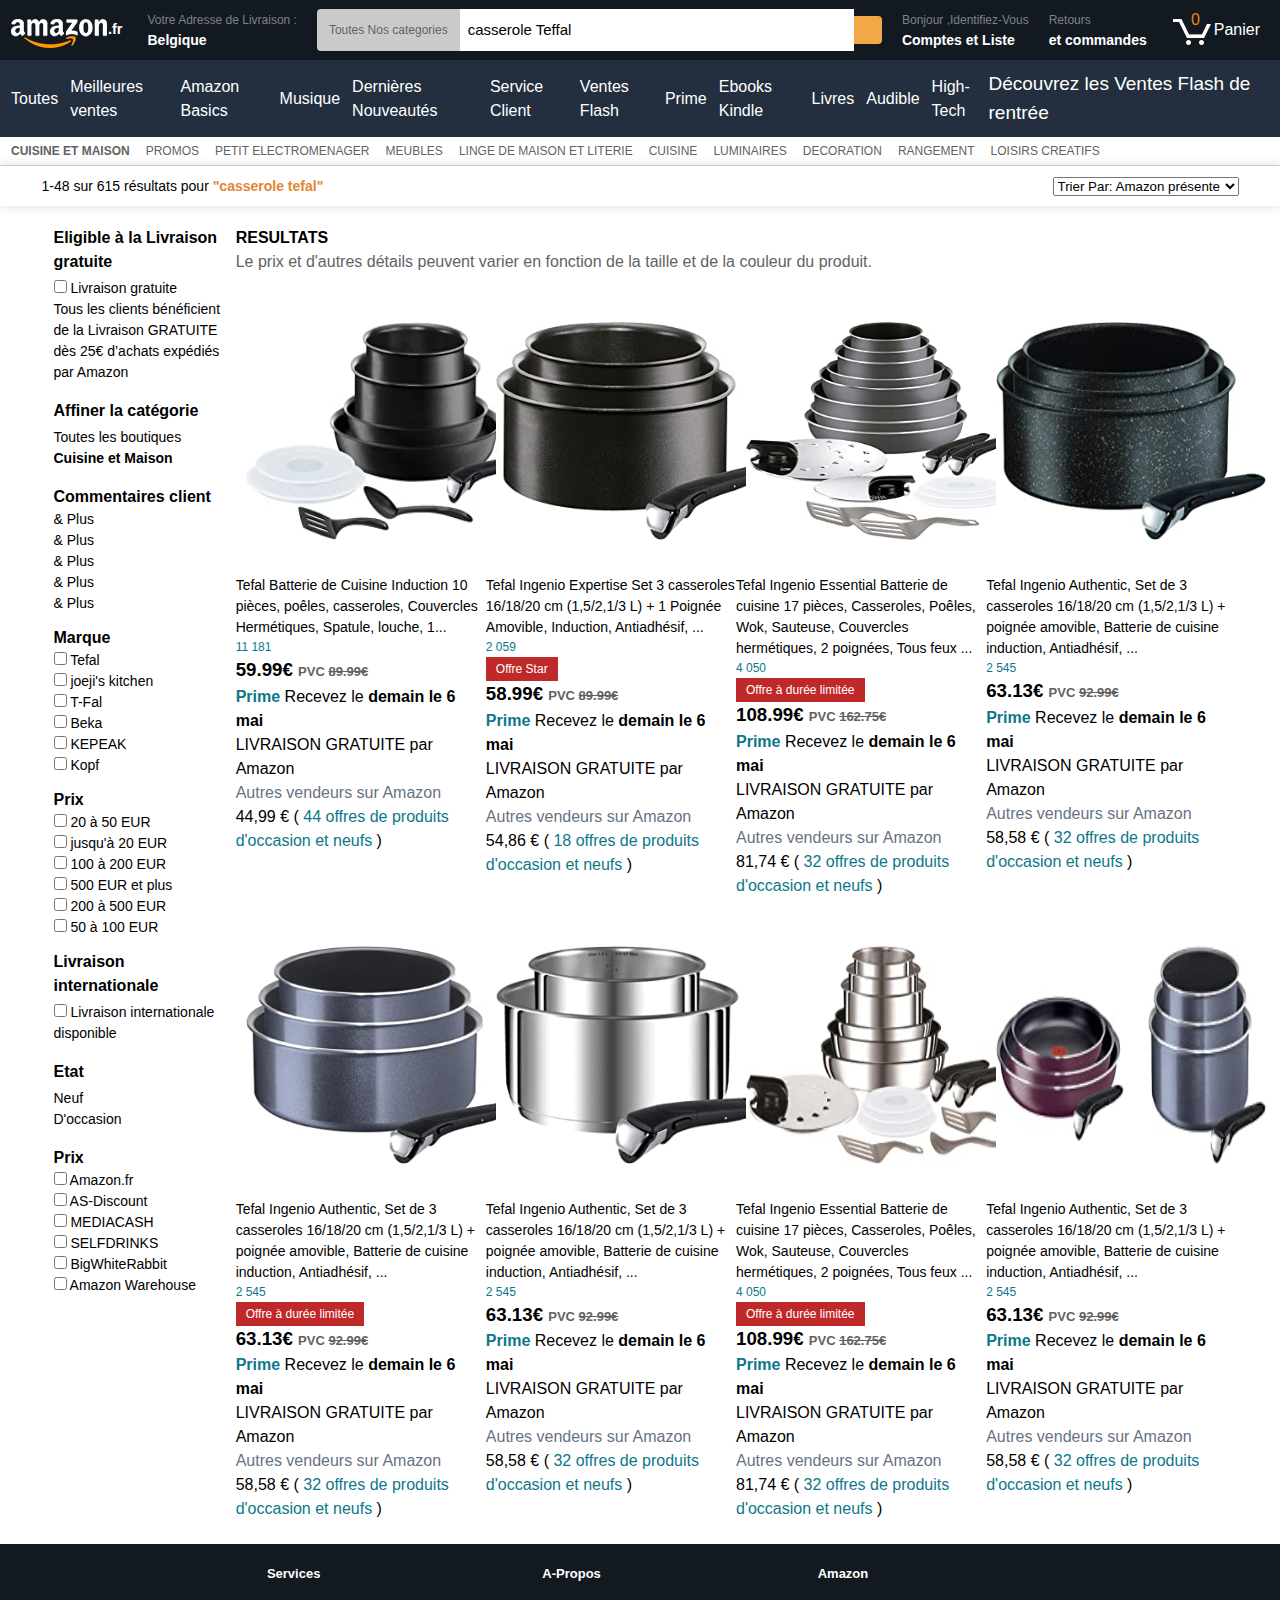
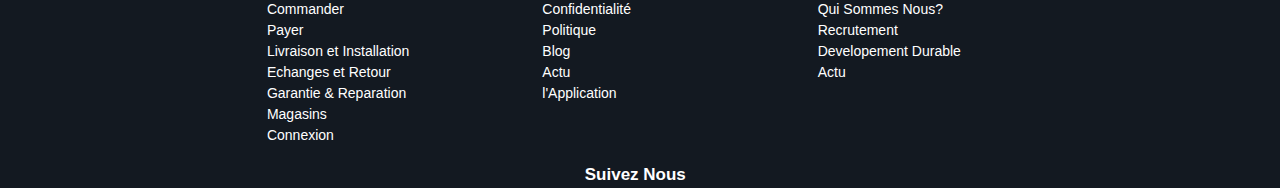
<file: Amazon/index.html>
<!DOCTYPE html>
<html lang="en">

<head>
    <meta http-equiv="Content-Type" content="text/html; charset=utf-8" />
    <meta http-equiv="x-ua-compatible" content="IE=Edge" />
    <meta name="viewport" content="width=device-width, initial-scale=1.0">
    <link rel="stylesheet" href="main.css">
    <link rel="stylesheet" href="https://cdnjs.cloudflare.com/ajax/libs/font-awesome/6.1.2/css/all.min.css" integrity="sha512-1sCRPdkRXhBV2PBLUdRb4tMg1w2YPf37qatUFeS7zlBy7jJI8Lf4VHwWfZZfpXtYSLy85pkm9GaYVYMfw5BC1A==" crossorigin="anonymous" referrerpolicy="no-referrer"
    />
    <link href="http://fonts.cdnfonts.com/css/amazon-ember" rel="stylesheet">
    <link rel="shortcut icon" href="images/favicon.png" type="image/x-icon" sizes="32x32">
    <title>Amazon</title>
</head>

<body>
    <header id="navbar_main">
        <div class="header_top">
            <div class="left">
                <div class="logo">
                    <a href="index.html">
                        <span class="logo-inside"></span>
                        <span class="indice">.fr</span>
                    </a>
                </div>
                <div class="adresse">
                    <i class="fa-solid fa-location-dot bold"></i>
                    <div class="content">
                        <p>Votre Adresse de Livraison :</p>
                        <h6>Belgique</h6>
                    </div>
                </div>
            </div>
            <div class="fill">
                <span class="categorie">Toutes Nos categories <i class="fa-solid fa-caret-down"></i></span>
                <input type="text" id="search" name="search" value="casserole Teffal" required minlength="4" maxlength="8" size="10">
                <span class="fas fa-magnifying-glass findle"></span>
            </div>
            <div class="right">
                <div class="content">
                    <p>Bonjour ,Identifiez-Vous</p>
                    <h6>Comptes et Liste <i class="fa-solid fa-caret-down"></i></h6>
                </div>
                <div class="content">
                    <p>Retours</p>
                    <h6>et commandes</h6>
                </div>
                <div class="panier">
                    <div class="content_pa">
                        <span class="caret"></span>
                        <span class="zero">0</span>
                    </div>
                    <div class="panier_text">
                        <span>Panier</span>
                    </div>
                </div>
            </div>
        </div>
        <div class="navbar_main">
            <div class="left_side">
                <span><i class="fa-solid fa-bars"></i> Toutes</span>
                <span>Meilleures ventes</span>
                <span>Amazon Basics</span>
                <span>Musique</span>
                <span>Dernières Nouveautés</span>
                <span>Service Client</span>
                <span>Ventes Flash</span>
                <span>Prime <i class="fa-solid fa-caret-down"></i></span>
                <span>Ebooks Kindle</span>
                <span>Livres</span>
                <span>Audible</span>
                <span>High-Tech</span>
            </div>
            <div class="right_side">
                <p>
                    Découvrez les Ventes Flash de rentrée
                </p>
            </div>
        </div>
        <div class="sb__nav">
            <span class="bold">CUISINE ET MAISON</span>
            <span>PROMOS</span>
            <span>PETIT ELECTROMENAGER</span>
            <span>MEUBLES </span>
            <span>LINGE DE MAISON ET LITERIE</span>
            <span>CUISINE</span>
            <span>LUMINAIRES</span>
            <span>DECORATION</span>
            <span>RANGEMENT</span>
            <span>LOISIRS CREATIFS</span>
        </div>
    </header>
    <main>
        <div class="search__cont">
            <p>1-48 sur 615 résultats pour <span class="starsColor bold">"casserole tefal"</span></p>
            <p>
                <select name="choix" id="choix">
                    <option value="volvo">Trier Par: Amazon présente</option>
                </select>
            </p>
        </div>
        <div class="content__page">
            <div class="container">
                <div class="filter__zone">
                    <div class="part-two">
                        <div class="cat-filter">
                            <p>Eligible à la Livraison gratuite</p>
                        </div>
                        <p class="second"><input type="checkbox" id="comparer" name="comparer"> Livraison gratuite <br>
                            <span>Tous les clients bénéficient de la Livraison GRATUITE dès 25€ d’achats expédiés par Amazon</span>
                        </p>
                    </div>
                    <div class="part-two">
                        <div class="cat-filter">
                            <p>Affiner la catégorie</p>
                        </div>
                        <p class="second">
                            <i class="fa-solid fa-angle-left"></i> Toutes les boutiques
                            <br>
                            <span class="bold mr-1">Cuisine et Maison</span>
                        </p>
                    </div>
                    <div class="part-two ">
                        <div class="cat-filter">
                            <p>Commentaires client</p>
                        </div>
                        <p class="second pt-0 pb-0">
                            <span class="rating">
                                <i class="fa-solid fa-star fill-star"></i>
                                <i class="fa-solid fa-star fill-star"></i>
                                <i class="fa-solid fa-star fill-star"></i>
                                <i class="fa-solid fa-star fill-star"></i>
                                <i class="fa-solid fa-star fill-star"></i>
                            </span> <span>& Plus</span>
                        </p>
                        <p class="second pt-0 pb-0">
                            <span class="rating">
                                <i class="fa-solid fa-star fill-star"></i>
                                <i class="fa-solid fa-star fill-star"></i>
                                <i class="fa-solid fa-star fill-star"></i>
                                <i class="fa-solid fa-star fill-star"></i>
                                <i class="fa-regular fa-star fill-star"></i>
                            </span> <span>& Plus</span>
                        </p>
                        <p class="second pt-0 pb-0">
                            <span class="rating">
                                <i class="fa-solid fa-star fill-star"></i>
                                <i class="fa-solid fa-star fill-star"></i>
                                <i class="fa-solid fa-star fill-star"></i>
                                <i class="fa-regular fa-star fill-star"></i>
                                <i class="fa-regular fa-star fill-star"></i>
                            </span> <span>& Plus</span>
                        </p>
                        <p class="second pt-0 pb-0">
                            <span class="rating">
                                <i class="fa-solid fa-star fill-star"></i>
                                <i class="fa-solid fa-star fill-star"></i>
                                <i class="fa-regular fa-star fill-star"></i>
                                <i class="fa-regular fa-star fill-star"></i>
                                <i class="fa-regular fa-star fill-star"></i>
                            </span> <span>& Plus</span>
                        </p>
                        <p class="second pt-0 pb-0">
                            <span class="rating">
                                <i class="fa-solid fa-star fill-star"></i>
                                <i class="fa-regular fa-star fill-star"></i>
                                <i class="fa-regular fa-star fill-star"></i>
                                <i class="fa-regular fa-star fill-star"></i>
                                <i class="fa-regular fa-star fill-star"></i>
                            </span> <span>& Plus</span>
                        </p>
                    </div>
                    <div class="part-two">
                        <div class="cat-filter">
                            <p>Marque</p>
                        </div>
                        <p class="second pt-0 pb-0">
                            <input type="checkbox" id="comparer" name="comparer"> Tefal
                        </p>
                        <p class="second pt-0 pb-0">
                            <input type="checkbox" id="comparer" name="comparer"> joeji's kitchen
                        </p>
                        <p class="second pt-0 pb-0">
                            <input type="checkbox" id="comparer" name="comparer"> T-Fal
                        </p>
                        <p class="second pt-0 pb-0">
                            <input type="checkbox" id="comparer" name="comparer"> Beka
                        </p>
                        <p class="second pt-0 pb-0">
                            <input type="checkbox" id="comparer" name="comparer"> KEPEAK
                        </p>
                        <p class="second pt-0 pb-0">
                            <input type="checkbox" id="comparer" name="comparer"> Kopf
                        </p>
                    </div>
                    <div class="part-two">
                        <div class="cat-filter">
                            <p>Prix</p>
                        </div>
                        <p class="second pt-0 pb-0">
                            <input type="checkbox" id="comparer" name="comparer"> 20 à 50 EUR
                        </p>
                        <p class="second pt-0 pb-0">
                            <input type="checkbox" id="comparer" name="comparer"> jusqu'à 20 EUR
                        </p>
                        <p class="second pt-0 pb-0">
                            <input type="checkbox" id="comparer" name="comparer"> 100 à 200 EUR
                        </p>
                        <p class="second pt-0 pb-0">
                            <input type="checkbox" id="comparer" name="comparer"> 500 EUR et plus
                        </p>
                        <p class="second pt-0 pb-0">
                            <input type="checkbox" id="comparer" name="comparer"> 200 à 500 EUR
                        </p>
                        <p class="second pt-0 pb-0">
                            <input type="checkbox" id="comparer" name="comparer"> 50 à 100 EUR
                        </p>
                    </div>
                    <div class="part-two">
                        <div class="cat-filter">
                            <p>Livraison internationale</p>
                        </div>
                        <p class="second"><input type="checkbox" id="comparer" name="comparer"> Livraison internationale disponible
                        </p>
                    </div>
                    <div class="part-two">
                        <div class="cat-filter">
                            <p>Etat</p>
                        </div>
                        <p class="second">Neuf<br>D'occasion
                        </p>
                    </div>
                    <div class="part-two">
                        <div class="cat-filter">
                            <p>Prix</p>
                        </div>
                        <p class="second pt-0 pb-0">
                            <input type="checkbox" id="comparer" name="comparer"> Amazon.fr
                        </p>
                        <p class="second pt-0 pb-0">
                            <input type="checkbox" id="comparer" name="comparer"> AS-Discount
                        </p>
                        <p class="second pt-0 pb-0">
                            <input type="checkbox" id="comparer" name="comparer"> MEDIACASH
                        </p>
                        <p class="second pt-0 pb-0">
                            <input type="checkbox" id="comparer" name="comparer"> SELFDRINKS
                        </p>
                        <p class="second pt-0 pb-0">
                            <input type="checkbox" id="comparer" name="comparer"> BigWhiteRabbit
                            <p class="second pt-0 pb-0">
                                <input type="checkbox" id="comparer" name="comparer"> Amazon Warehouse
                            </p>
                    </div>
                </div>
                <div class="data__list">
                    <div class="libelle">
                        <p>RESULTATS</p>
                        <p>Le prix et d'autres détails peuvent varier en fonction de la taille et de la couleur du produit.</p>
                    </div>
                    <div class="list__items">
                        <div class="item">
                            <div class="image">
                                <img src="images/tefal ingenio essential.jpg" alt="" srcset="">
                            </div>
                            <div class="details">
                                <p style="font-size: 14px;">Tefal Batterie de Cuisine Induction 10 pièces, poêles, casseroles, Couvercles Hermétiques, Spatule, louche, 1...</p>
                                <p class="second pt-0 pb-0" style="padding-left: 0px;">
                                    <span class="rating">
                                        <i class="fa-solid fa-star fill-star"></i>
                                        <i class="fa-solid fa-star fill-star"></i>
                                        <i class="fa-solid fa-star fill-star"></i>
                                        <i class="fa-solid fa-star fill-star"></i>
                                        <i class="fa-solid fa-star-half-stroke fill-star"></i>
                                    </span> <span class="bleue"><i class="fa-solid fa-angle-down"></i> 11 181</span>
                                </p>
                                <h3>59.99€ <span>PVC <strike>89.99€</strike></span></h3>
                                <p><span class="starsColor"><i class="fa-solid fa-check"></i></span><span class="bold bleue">Prime</span> Recevez le <span class="bold">demain le 6 mai</span></p>
                                <p>LIVRAISON GRATUITE par Amazon</p>
                                <p style="color: #667284;">Autres vendeurs sur Amazon</p>
                                <p>44,99 € ( <span class="bleue">44 offres de produits <br> d'occasion et neufs</span> )</p>
                            </div>
                        </div>
                        <div class="item">
                            <div class="image">
                                <img src="images/tefal ingenio expertise set de 3.jpg" alt="" srcset="">
                            </div>
                            <div class="details">
                                <p style="font-size: 14px;">Tefal Ingenio Expertise Set 3 casseroles 16/18/20 cm (1,5/2,1/3 L) + 1 Poignée Amovible, Induction, Antiadhésif, ...</p>
                                <p class="second pt-0 pb-0" style="padding-left: 0px;">
                                    <span class="rating">
                                        <i class="fa-solid fa-star fill-star"></i>
                                        <i class="fa-solid fa-star fill-star"></i>
                                        <i class="fa-solid fa-star fill-star"></i>
                                        <i class="fa-solid fa-star fill-star"></i>
                                        <i class="fa-solid fa-star-half-stroke fill-star"></i>
                                    </span> <span class="bleue"><i class="fa-solid fa-angle-down"></i> 2 059</span>
                                </p>
                                <span class="colors">Offre Star</span>
                                <h3>58.99€ <span>PVC <strike>89.99€</strike></span></h3>
                                <p><span class="starsColor"><i class="fa-solid fa-check"></i></span><span class="bold bleue">Prime</span> Recevez le <span class="bold">demain le 6 mai</span></p>
                                <p>LIVRAISON GRATUITE par Amazon</p>
                                <p style="color: #667284;">Autres vendeurs sur Amazon</p>
                                <p>54,86 € ( <span class="bleue">18 offres de produits <br> d'occasion et neufs</span> )</p>
                            </div>
                        </div>
                        <div class="item">
                            <div class="image">
                                <img src="images/tefal ingenio essential batterie de cuisine 17 pièces.jpg" alt="" srcset="">
                            </div>
                            <div class="details">
                                <p style="font-size: 14px;">Tefal Ingenio Essential Batterie de cuisine 17 pièces, Casseroles, Poêles, Wok, Sauteuse, Couvercles hermétiques, 2 poignées, Tous feux ...</p>
                                <p class="second pt-0 pb-0" style="padding-left: 0px;">
                                    <span class="rating">
                                        <i class="fa-solid fa-star fill-star"></i>
                                        <i class="fa-solid fa-star fill-star"></i>
                                        <i class="fa-solid fa-star fill-star"></i>
                                        <i class="fa-solid fa-star fill-star"></i>
                                        <i class="fa-solid fa-star-half-stroke fill-star"></i>
                                    </span> <span class="bleue"><i class="fa-solid fa-angle-down"></i> 4 050</span>
                                </p>
                                <span class="colors">Offre à durée limitée</span>
                                <h3>108.99€ <span>PVC <strike>162.75€</strike></span></h3>
                                <p><span class="starsColor"><i class="fa-solid fa-check"></i></span><span class="bold bleue">Prime</span> Recevez le <span class="bold">demain le 6 mai</span></p>
                                <p>LIVRAISON GRATUITE par Amazon</p>
                                <p style="color: #667284;">Autres vendeurs sur Amazon</p>
                                <p>81,74 € ( <span class="bleue">32 offres de produits <br> d'occasion et neufs</span> )</p>
                            </div>
                        </div>
                        <div class="item">
                            <div class="image">
                                <img src="images/tefal ingenio authentic set de 3.jpg" alt="" srcset="">
                            </div>
                            <div class="details">
                                <p style="font-size: 14px;">Tefal Ingenio Authentic, Set de 3 casseroles 16/18/20 cm (1,5/2,1/3 L) + poignée amovible, Batterie de cuisine induction, Antiadhésif, ...</p>
                                <p class="second pt-0 pb-0" style="padding-left: 0px;">
                                    <span class="rating">
                                        <i class="fa-solid fa-star fill-star"></i>
                                        <i class="fa-solid fa-star fill-star"></i>
                                        <i class="fa-solid fa-star fill-star"></i>
                                        <i class="fa-solid fa-star fill-star"></i>
                                        <i class="fa-solid fa-star fill-star"></i>
                                    </span> <span class="bleue"><i class="fa-solid fa-angle-down"></i>2 545</span>
                                </p>
                                <h3>63.13€ <span>PVC <strike>92.99€</strike></span></h3>
                                <p><span class="starsColor"><i class="fa-solid fa-check"></i></span><span class="bold bleue">Prime</span> Recevez le <span class="bold">demain le 6 mai</span></p>
                                <p>LIVRAISON GRATUITE par Amazon</p>
                                <p style="color: #667284;">Autres vendeurs sur Amazon</p>
                                <p>58,58 € ( <span class="bleue">32 offres de produits <br> d'occasion et neufs</span> )</p>
                            </div>
                        </div>
                        <div class="item">
                            <div class="image">
                                <img src="images/tefal ingenio elegance set de 3.jpg" alt="" srcset="">
                            </div>
                            <div class="details">
                                <p style="font-size: 14px;">Tefal Ingenio Authentic, Set de 3 casseroles 16/18/20 cm (1,5/2,1/3 L) + poignée amovible, Batterie de cuisine induction, Antiadhésif, ...</p>
                                <p class="second pt-0 pb-0" style="padding-left: 0px;">
                                    <span class="rating">
                                        <i class="fa-solid fa-star fill-star"></i>
                                        <i class="fa-solid fa-star fill-star"></i>
                                        <i class="fa-solid fa-star fill-star"></i>
                                        <i class="fa-solid fa-star fill-star"></i>
                                        <i class="fa-solid fa-star-half-stroke fill-star"></i>
                                    </span> <span class="bleue"><i class="fa-solid fa-angle-down"></i>2 545</span>
                                </p>
                                <span class="colors">Offre à durée limitée</span>
                                <h3>63.13€ <span>PVC <strike>92.99€</strike></span></h3>
                                <p><span class="starsColor"><i class="fa-solid fa-check"></i></span><span class="bold bleue">Prime</span> Recevez le <span class="bold">demain le 6 mai</span></p>
                                <p>LIVRAISON GRATUITE par Amazon</p>
                                <p style="color: #667284;">Autres vendeurs sur Amazon</p>
                                <p>58,58 € ( <span class="bleue">32 offres de produits <br> d'occasion et neufs</span> )</p>
                            </div>
                        </div>
                        <div class="item">
                            <div class="image">
                                <img src="images/tefal ingenio preference inox lot.jpg" alt="" srcset="">
                            </div>
                            <div class="details">
                                <p style="font-size: 14px;">Tefal Ingenio Authentic, Set de 3 casseroles 16/18/20 cm (1,5/2,1/3 L) + poignée amovible, Batterie de cuisine induction, Antiadhésif, ...</p>
                                <p class="second pt-0 pb-0" style="padding-left: 0px;">
                                    <span class="rating">
                                        <i class="fa-solid fa-star fill-star"></i>
                                        <i class="fa-solid fa-star fill-star"></i>
                                        <i class="fa-solid fa-star fill-star"></i>
                                        <i class="fa-solid fa-star fill-star"></i>
                                        <i class="fa-solid fa-star-half-stroke fill-star"></i>
                                    </span> <span class="bleue"><i class="fa-solid fa-angle-down"></i>2 545</span>
                                </p>
                                <h3>63.13€ <span>PVC <strike>92.99€</strike></span></h3>
                                <p><span class="starsColor"><i class="fa-solid fa-check"></i></span><span class="bold bleue">Prime</span> Recevez le <span class="bold">demain le 6 mai</span></p>
                                <p>LIVRAISON GRATUITE par Amazon</p>
                                <p style="color: #667284;">Autres vendeurs sur Amazon</p>
                                <p>58,58 € ( <span class="bleue">32 offres de produits <br> d'occasion et neufs</span> )</p>
                            </div>
                        </div>
                        <div class="item">
                            <div class="image">
                                <img src="images/tefal.jpg" alt="" srcset="">
                            </div>
                            <div class="details">
                                <p style="font-size: 14px;">Tefal Ingenio Essential Batterie de cuisine 17 pièces, Casseroles, Poêles, Wok, Sauteuse, Couvercles hermétiques, 2 poignées, Tous feux ...</p>
                                <p class="second pt-0 pb-0" style="padding-left: 0px;">
                                    <span class="rating">
                                        <i class="fa-solid fa-star fill-star"></i>
                                        <i class="fa-solid fa-star fill-star"></i>
                                        <i class="fa-solid fa-star fill-star"></i>
                                        <i class="fa-solid fa-star fill-star"></i>
                                        <i class="fa-solid fa-star-half-stroke fill-star"></i>
                                    </span> <span class="bleue"><i class="fa-solid fa-angle-down"></i> 4 050</span>
                                </p>
                                <span class="colors">Offre à durée limitée</span>
                                <h3>108.99€ <span>PVC <strike>162.75€</strike></span></h3>
                                <p><span class="starsColor"><i class="fa-solid fa-check"></i></span><span class="bold bleue">Prime</span> Recevez le <span class="bold">demain le 6 mai</span></p>
                                <p>LIVRAISON GRATUITE par Amazon</p>
                                <p style="color: #667284;">Autres vendeurs sur Amazon</p>
                                <p>81,74 € ( <span class="bleue">32 offres de produits <br> d'occasion et neufs</span> )</p>
                            </div>
                        </div>
                        <div class="item">
                            <div class="image">
                                <img src="images/tefal ingenio essential batterie de cuisine 4 pieces.jpg" alt="" srcset="">
                            </div>
                            <div class="details">
                                <p style="font-size: 14px;">Tefal Ingenio Authentic, Set de 3 casseroles 16/18/20 cm (1,5/2,1/3 L) + poignée amovible, Batterie de cuisine induction, Antiadhésif, ...</p>
                                <p class="second pt-0 pb-0" style="padding-left: 0px;">
                                    <span class="rating">
                                        <i class="fa-solid fa-star fill-star"></i>
                                        <i class="fa-solid fa-star fill-star"></i>
                                        <i class="fa-solid fa-star fill-star"></i>
                                        <i class="fa-solid fa-star fill-star"></i>
                                        <i class="fa-solid fa-star fill-star"></i>
                                    </span> <span class="bleue"><i class="fa-solid fa-angle-down"></i>2 545</span>
                                </p>
                                <h3>63.13€ <span>PVC <strike>92.99€</strike></span></h3>
                                <p><span class="starsColor"><i class="fa-solid fa-check"></i></span><span class="bold bleue">Prime</span> Recevez le <span class="bold">demain le 6 mai</span></p>
                                <p>LIVRAISON GRATUITE par Amazon</p>
                                <p style="color: #667284;">Autres vendeurs sur Amazon</p>
                                <p>58,58 € ( <span class="bleue">32 offres de produits <br> d'occasion et neufs</span> )</p>
                            </div>
                        </div>
                    </div>
                </div>
            </div>
        </div>
    </main>

    <footer>
        <div class="footer-content">
            <div class="links">
                <div class="action">
                    <h4>Services</h4>
                    <a href="commande.html" class="mt-1">Commander</a>
                    <a href="#">Payer</a>
                    <a href="#">Livraison et Installation</a>
                    <a href="#">Echanges et Retour</a>
                    <a href="#">Garantie & Reparation</a>
                    <a href="#">Magasins</a>
                    <a href="#">Connexion</a>
                </div>
                <div class="a-propos">
                    <h4>A-Propos</h4>
                    <a href="#" class="mt-1">Confidentialité</a>
                    <a href="politique.html">Politique</a>
                    <a href="#">Blog</a>
                    <a href="#">Actu</a>
                    <a href="#">l'Application</a>
                </div>
                <div class="a-propos">
                    <h4>Amazon </h4>
                    <a href="#" class="mt-1">Qui Sommes Nous?</a>
                    <a href="#">Recrutement</a>
                    <a href="#">Developement Durable</a>
                    <a href="#">Actu</a>
                </div>
            </div>
            <div class="copiright mt-1">
                <p class="bold" style="width: 100%;text-align: center;font-size: 17px;">Suivez Nous &nbsp;
                    <i class="fa-brands fa-facebook"></i>
                    <i class="fa-brands fa-twitter"></i>
                    <i class="fa-brands fa-instagram"></i>
                    <i class="fa-brands fa-linkedin"></i>
                </p>
            </div>
        </div>
    </footer>
</body>

</html>
</file>
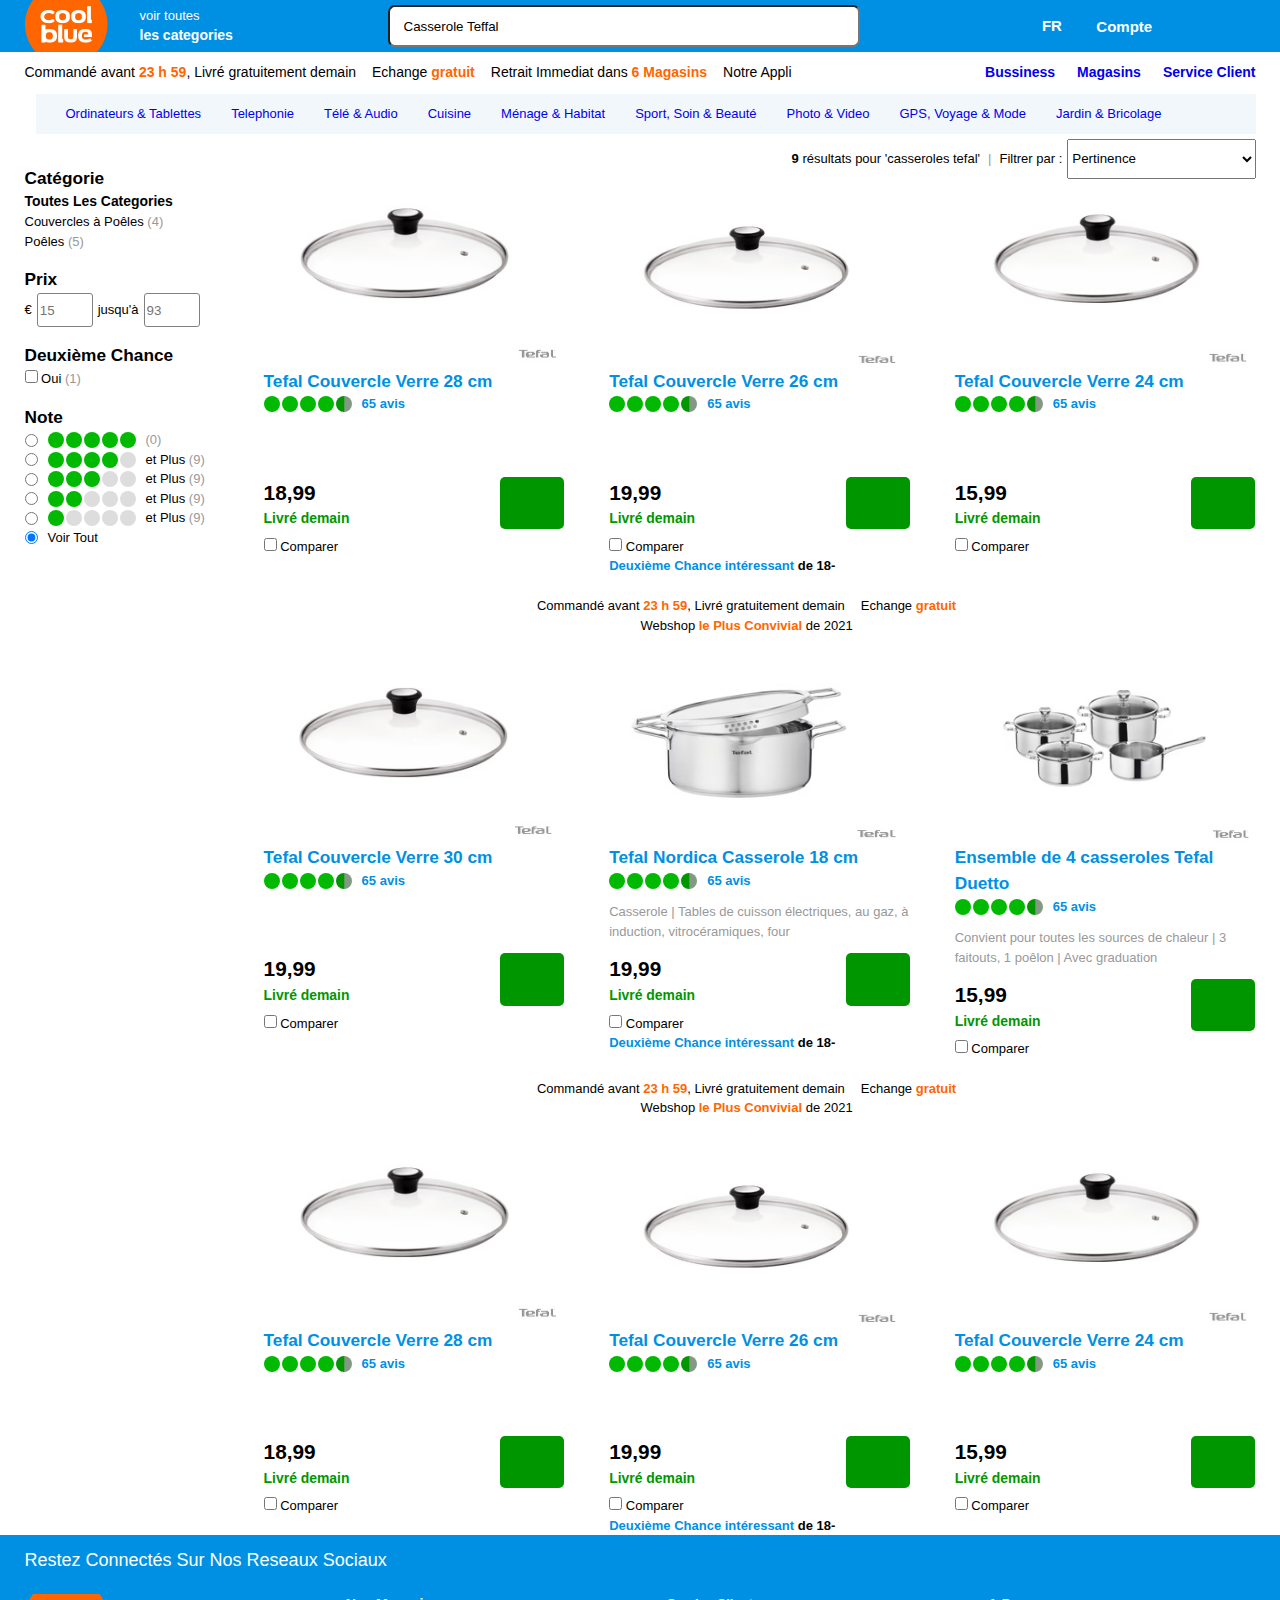
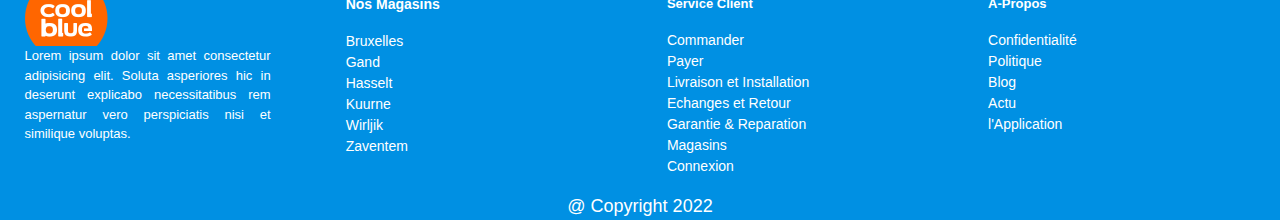
<file: Cool Blue/index.html>
<!DOCTYPE html>
<html lang="en">

<head>
    <meta http-equiv="Content-Type" content="text/html; charset=utf-8" />
    <meta http-equiv="x-ua-compatible" content="IE=Edge" />
    <meta name="viewport" content="width=device-width, initial-scale=1.0">
    <link rel="stylesheet" href="main.css">
    <link rel="stylesheet" href="https://cdnjs.cloudflare.com/ajax/libs/font-awesome/6.1.2/css/all.min.css" integrity="sha512-1sCRPdkRXhBV2PBLUdRb4tMg1w2YPf37qatUFeS7zlBy7jJI8Lf4VHwWfZZfpXtYSLy85pkm9GaYVYMfw5BC1A==" crossorigin="anonymous" referrerpolicy="no-referrer"
    />
    <link rel="shortcut icon" href="images/favicon-32x32.version1.png" type="image/x-icon" sizes="32x32">
    <title>Cool Blue</title>
</head>

<body>
    <header>
        <div class="header-content d-sm-none">
            <a href="index.html" style="margin: 0px; padding: 0px;display: flex;">
                <img src="images/logo.png" alt="logo societe" srcset="" class="mr-2">
            </a>
            <div class="categories">
                voir toutes <br>
                <span>les categories <i class="fa-solid fa-angle-down"></i></span>
            </div>
            <div class="search">
                <input type="text" id="search-value" name="search" value="Casserole Teffal" required minlength="4" maxlength="8" size="10">
                <span class="fas fa-magnifying-glass errspan"></span>
                <span class="fas fa-circle-xmark close"></span>
            </div>
            <div class="features">
                <h5 class="bold d-md-none">FR <i class="fa-solid fa-angle-down"></i></h5>
                <h4>
                    <i class="fa-regular fa-user"></i> <span class="d-md-none">Compte
                    </span><i class="fa-solid fa-angle-down d-md-none"></i>
                </h4>
                <h4><i class="fa-regular fa-heart"></i></h4>
                <h4><i class="fa-solid fa-cart-shopping"></i> <i class="fa-solid fa-angle-down d-md-none"></i></h4>
            </div>
        </div>
        <div class="header-content-sm">
            <i class="fa-solid fa-bars fa-3x"></i>
            <a href="index.html" style="margin: 0px; padding: 0px;display: flex;">
                <img src="images/logo.png" alt="logo societe" srcset="" class="">
            </a>
            <div class="features">
                <h5 class="bold d-md-none">FR <i class="fa-solid fa-angle-down"></i></h5>
                <h4>
                    <i class="fa-regular fa-user"></i> <span class="d-md-none">Compte
                    </span>
                </h4>
                <h4><i class="fa-regular fa-heart"></i></h4>
                <h4><i class="fa-solid fa-cart-shopping"></i> </h4>
            </div>
        </div>
    </header>
    <main>
        <div class="site-header d-sm-none">
            <div class="informations">
                <p class="mr-1">
                    <span class="vert"><i class="fa-solid fa-check"></i></span> Commandé avant <span class="orange">23 h 59</span>, Livré gratuitement demain
                </p>
                <p class="mr-1">
                    <span class="vert"><i class="fa-solid fa-check"></i></span> Echange <span class="orange">gratuit</span>
                </p>
                <p class="mr-1 d-md-none">
                    <span class="vert"><i class="fa-solid fa-check"></i></span> Retrait Immediat dans <span class="orange">6 Magasins</span>
                </p>
                <p class="mr-1 d-md-none">
                    <span class="vert"><i class="fa-solid fa-check"></i></span> Notre Appli
                </p>
            </div>
            <div class="actions d-sm-none">
                <a href="#" class="d-md-none">Bussiness</a>
                <a href="#" class="d-md-none">Magasins</a>
                <a href="#">Service Client</a>
            </div>
        </div>
        <nav class="d-sm-none">
            <i class="fa-solid fa-house bleue"></i>
            <a href="#">Ordinateurs & Tablettes</a>
            <a href="#">Telephonie</a>
            <a href="#">Télé & Audio</a>
            <a href="#">Cuisine</a>
            <a href="#">Ménage & Habitat</a>
            <a href="#" class="d-md-none">Sport, Soin & Beauté</a>
            <a href="#" class="d-md-none">Photo & Video</a>
            <a href="#" class="d-md-none">GPS, Voyage & Mode</a>
            <a href="#" class="d-md-none">Jardin & Bricolage</a>
        </nav>
        <div class="main-content">
            <div class="filter-product pt-2 d-sm-none">
                <h5>Catégorie</h5>
                <h6>Toutes Les Categories</h6>
                <p class="second">Couvercles à Poêles <span>(4)</span> </p>
                <p class="second">Poêles <span>(5)</span></p>
                <h5 class="mt-1">Prix</h5>
                <p class="price-range">
                    € <input type="text" name="start-price" id="start" placeholder="15"> jusqu'à <input type="text" name="end-price" id="end" placeholder="93"> <i class="fa-solid fa-square-caret-right"></i>
                </p>

                <h5 class="mt-1">Deuxième Chance</h5>
                <p class="second"><input type="checkbox" id="chance" name="chance2"> Oui <span>(1)</span></p>

                <h5 class="mt-1">Note</h5>
                <div class="rate">
                    <input type="radio" id="choice" name="choix1">
                    <div>
                        <div class="fill-star"><i class="fa-solid fa-star"></i></div>
                        <div class="fill-star"><i class="fa-solid fa-star"></i></div>
                        <div class="fill-star"><i class="fa-solid fa-star"></i></div>
                        <div class="fill-star"><i class="fa-solid fa-star"></i></div>
                        <div class="fill-star"><i class="fa-solid fa-star"></i></div>
                    </div>
                    <span> (0)</span>
                </div>
                <div class="rate">
                    <input type="radio" id="choice" name="choix1">
                    <div>
                        <div class="fill-star"><i class="fa-solid fa-star"></i></div>
                        <div class="fill-star"><i class="fa-solid fa-star"></i></div>
                        <div class="fill-star"><i class="fa-solid fa-star"></i></div>
                        <div class="fill-star"><i class="fa-solid fa-star"></i></div>
                        <div class="nofill-star"><i class="fa-solid fa-star"></i></div>
                    </div>
                    <p>et Plus <span> (9)</span></p>
                </div>
                <div class="rate">
                    <input type="radio" id="choice" name="choix1">
                    <div>
                        <div class="fill-star"><i class="fa-solid fa-star"></i></div>
                        <div class="fill-star"><i class="fa-solid fa-star"></i></div>
                        <div class="fill-star"><i class="fa-solid fa-star"></i></div>
                        <div class="nofill-star"><i class="fa-solid fa-star"></i></div>
                        <div class="nofill-star"><i class="fa-solid fa-star"></i></div>
                    </div>
                    <p>et Plus <span> (9)</span></p>
                </div>
                <div class="rate">
                    <input type="radio" id="choice" name="choix1">
                    <div>
                        <div class="fill-star"><i class="fa-solid fa-star"></i></div>
                        <div class="fill-star"><i class="fa-solid fa-star"></i></div>
                        <div class="nofill-star"><i class="fa-solid fa-star"></i></div>
                        <div class="nofill-star"><i class="fa-solid fa-star"></i></div>
                        <div class="nofill-star"><i class="fa-solid fa-star"></i></div>
                    </div>
                    <p>et Plus <span> (9)</span></p>
                </div>
                <div class="rate">
                    <input type="radio" id="choice" name="choix5">
                    <div>
                        <div class="fill-star"><i class="fa-solid fa-star"></i></div>
                        <div class="nofill-star"><i class="fa-solid fa-star"></i></div>
                        <div class="nofill-star"><i class="fa-solid fa-star"></i></div>
                        <div class="nofill-star"><i class="fa-solid fa-star"></i></div>
                        <div class="nofill-star"><i class="fa-solid fa-star"></i></div>
                    </div>
                    <p>et Plus <span> (9)</span></p>
                </div>
                <div class="rate">
                    <input type="radio" id="choice" name="choix6" checked>
                    <p>Voir Tout</p>
                </div>


            </div>
            <div class="product-list">
                <div class="result-list d-sm-none">
                    <div> <b>9</b> &nbsp;résultats pour 'casseroles tefal' <span>|</span> Filtrer par :
                        <select name="choix" id="choix">
                        <option value="volvo">Pertinence</option>
                      </select></div>
                </div>
                <div class="filter-sm">
                    <i class="fa-solid fa-sliders bleue"></i>
                    <p>9 résultats</p>
                </div>
                <div class="list">
                    <div class="col-md-3">
                        <img src="images/casserole-28.png" alt="">
                        <h5 class="bleue">Tefal Couvercle Verre 28 cm</h5>
                        <div class="rate">
                            <div>
                                <div class="fill-star"><i class="fa-solid fa-star"></i></div>
                                <div class="fill-star"><i class="fa-solid fa-star"></i></div>
                                <div class="fill-star"><i class="fa-solid fa-star"></i></div>
                                <div class="fill-star"><i class="fa-solid fa-star"></i></div>
                                <div class="middlefill-star"><i class="fa-solid fa-star"></i></div>
                            </div>
                            <span class="bleue"> 65 avis</span>
                        </div>
                        <div class="highlight">

                        </div>
                        <div class="data-product">
                            <div class="price">
                                <h4>18,99</h4>
                                <h6 class="vert"><i class="fa-solid fa-circle-check"></i> Livré demain</h6>
                            </div>
                            <div class="add-caret vert">
                                <i class="fa-solid fa-cart-arrow-down"></i>
                            </div>
                        </div>
                        <p class="second"><input type="checkbox" id="comparer" name="comparer"> Comparer</p>
                    </div>

                    <div class="col-md-3">
                        <img src="images/casserole-26.png" alt="">
                        <h5 class="bleue">Tefal Couvercle Verre 26 cm</h5>
                        <div class="rate">
                            <div>
                                <div class="fill-star"><i class="fa-solid fa-star"></i></div>
                                <div class="fill-star"><i class="fa-solid fa-star"></i></div>
                                <div class="fill-star"><i class="fa-solid fa-star"></i></div>
                                <div class="fill-star"><i class="fa-solid fa-star"></i></div>
                                <div class="middlefill-star"><i class="fa-solid fa-star"></i></div>
                            </div>
                            <span class="bleue"> 65 avis</span>
                        </div>
                        <div class="highlight">

                        </div>
                        <div class="data-product">
                            <div class="price">
                                <h4>19,99</h4>
                                <h6 class="vert"><i class="fa-solid fa-circle-check"></i> Livré demain</h6>
                            </div>
                            <div class="add-caret vert">
                                <i class="fa-solid fa-cart-arrow-down"></i>
                            </div>
                        </div>
                        <p class="second"><input type="checkbox" id="comparer" name="comparer"> Comparer</p>
                        <p class="second"><span class="bleue">Deuxième Chance intéressant </span> <b>de 18-</b></p>
                    </div>

                    <div class="col-md-3">
                        <img src="images/casserole-24.png" alt="">
                        <h5 class="bleue">Tefal Couvercle Verre 24 cm</h5>
                        <div class="rate">
                            <div>
                                <div class="fill-star"><i class="fa-solid fa-star"></i></div>
                                <div class="fill-star"><i class="fa-solid fa-star"></i></div>
                                <div class="fill-star"><i class="fa-solid fa-star"></i></div>
                                <div class="fill-star"><i class="fa-solid fa-star"></i></div>
                                <div class="middlefill-star"><i class="fa-solid fa-star"></i></div>
                            </div>
                            <span class="bleue"> 65 avis</span>
                        </div>
                        <div class="highlight">

                        </div>
                        <div class="data-product">
                            <div class="price">
                                <h4>15,99</h4>
                                <h6 class="vert"><i class="fa-solid fa-circle-check"></i> Livré demain</h6>
                            </div>
                            <div class="add-caret vert">
                                <i class="fa-solid fa-cart-arrow-down"></i>
                            </div>
                        </div>
                        <p class="second"><input type="checkbox" id="comparer" name="comparer"> Comparer</p>
                    </div>
                </div>
                <div class="informations-2 d-md-none">
                    <p class="mr-1">
                        <span class="vert"><i class="fa-solid fa-check"></i></span> Commandé avant <span class="orange">23 h 59</span>, Livré gratuitement demain
                    </p>
                    <p class="mr-1">
                        <span class="vert"><i class="fa-solid fa-check"></i></span> Echange <span class="orange">gratuit</span>
                    </p>
                    <p class="mr-1">
                        <span class="vert"><i class="fa-solid fa-check"></i></span> Webshop <span class="orange">le Plus Convivial</span> de 2021
                    </p>
                </div>
                <div class="list">
                    <div class="col-md-3">
                        <img src="images/casserole-30.png" alt="">
                        <h5 class="bleue">Tefal Couvercle Verre 30 cm</h5>
                        <div class="rate">
                            <div>
                                <div class="fill-star"><i class="fa-solid fa-star"></i></div>
                                <div class="fill-star"><i class="fa-solid fa-star"></i></div>
                                <div class="fill-star"><i class="fa-solid fa-star"></i></div>
                                <div class="fill-star"><i class="fa-solid fa-star"></i></div>
                                <div class="middlefill-star"><i class="fa-solid fa-star"></i></div>
                            </div>
                            <span class="bleue"> 65 avis</span>
                        </div>
                        <div class="highlight">

                        </div>
                        <div class="data-product">
                            <div class="price">
                                <h4>19,99</h4>
                                <h6 class="vert"><i class="fa-solid fa-circle-check"></i> Livré demain</h6>
                            </div>
                            <div class="add-caret vert">
                                <i class="fa-solid fa-cart-arrow-down"></i>
                            </div>
                        </div>
                        <p class="second"><input type="checkbox" id="comparer" name="comparer"> Comparer</p>
                    </div>

                    <div class="col-md-3">
                        <img src="images/nordica-casserole-18.png" alt="">
                        <h5 class="bleue">Tefal Nordica Casserole 18 cm</h5>
                        <div class="rate">
                            <div>
                                <div class="fill-star"><i class="fa-solid fa-star"></i></div>
                                <div class="fill-star"><i class="fa-solid fa-star"></i></div>
                                <div class="fill-star"><i class="fa-solid fa-star"></i></div>
                                <div class="fill-star"><i class="fa-solid fa-star"></i></div>
                                <div class="middlefill-star"><i class="fa-solid fa-star"></i></div>
                            </div>
                            <span class="bleue"> 65 avis</span>
                        </div>
                        <div class="highlight">
                            Casserole | Tables de cuisson électriques, au gaz, à induction, vitrocéramiques, four
                        </div>
                        <div class="data-product">
                            <div class="price">
                                <h4>19,99</h4>
                                <h6 class="vert"><i class="fa-solid fa-circle-check"></i> Livré demain</h6>
                            </div>
                            <div class="add-caret vert">
                                <i class="fa-solid fa-cart-arrow-down"></i>
                            </div>
                        </div>
                        <p class="second"><input type="checkbox" id="comparer" name="comparer"> Comparer</p>
                        <p class="second"><span class="bleue">Deuxième Chance intéressant </span> <b>de 18-</b></p>
                    </div>

                    <div class="col-md-3">
                        <img src="images/4-casseroles-duetto.png" alt="">
                        <h5 class="bleue">Ensemble de 4 casseroles Tefal Duetto</h5>
                        <div class="rate">
                            <div>
                                <div class="fill-star"><i class="fa-solid fa-star"></i></div>
                                <div class="fill-star"><i class="fa-solid fa-star"></i></div>
                                <div class="fill-star"><i class="fa-solid fa-star"></i></div>
                                <div class="fill-star"><i class="fa-solid fa-star"></i></div>
                                <div class="middlefill-star"><i class="fa-solid fa-star"></i></div>
                            </div>
                            <span class="bleue"> 65 avis</span>
                        </div>
                        <div class="highlight">
                            Convient pour toutes les sources de chaleur | 3 faitouts, 1 poêlon | Avec graduation
                        </div>
                        <div class="data-product">
                            <div class="price">
                                <h4>15,99</h4>
                                <h6 class="vert"><i class="fa-solid fa-circle-check"></i> Livré demain</h6>
                            </div>
                            <div class="add-caret vert">
                                <i class="fa-solid fa-cart-arrow-down"></i>
                            </div>
                        </div>
                        <p class="second"><input type="checkbox" id="comparer" name="comparer"> Comparer</p>
                    </div>
                </div>
                <div class="informations-2 d-md-none">
                    <p class="mr-1">
                        <span class="vert"><i class="fa-solid fa-check"></i></span> Commandé avant <span class="orange">23 h 59</span>, Livré gratuitement demain
                    </p>
                    <p class="mr-1">
                        <span class="vert"><i class="fa-solid fa-check"></i></span> Echange <span class="orange">gratuit</span>
                    </p>
                    <p class="mr-1">
                        <span class="vert"><i class="fa-solid fa-check"></i></span> Webshop <span class="orange">le Plus Convivial</span> de 2021
                    </p>
                </div>
                <div class="list">
                    <div class="col-md-3">
                        <img src="images/casserole-28.png" alt="">
                        <h5 class="bleue">Tefal Couvercle Verre 28 cm</h5>
                        <div class="rate">
                            <div>
                                <div class="fill-star"><i class="fa-solid fa-star"></i></div>
                                <div class="fill-star"><i class="fa-solid fa-star"></i></div>
                                <div class="fill-star"><i class="fa-solid fa-star"></i></div>
                                <div class="fill-star"><i class="fa-solid fa-star"></i></div>
                                <div class="middlefill-star"><i class="fa-solid fa-star"></i></div>
                            </div>
                            <span class="bleue"> 65 avis</span>
                        </div>
                        <div class="highlight">

                        </div>
                        <div class="data-product">
                            <div class="price">
                                <h4>18,99</h4>
                                <h6 class="vert"><i class="fa-solid fa-circle-check"></i> Livré demain</h6>
                            </div>
                            <div class="add-caret vert">
                                <i class="fa-solid fa-cart-arrow-down"></i>
                            </div>
                        </div>
                        <p class="second"><input type="checkbox" id="comparer" name="comparer"> Comparer</p>
                    </div>

                    <div class="col-md-3">
                        <img src="images/casserole-26.png" alt="">
                        <h5 class="bleue">Tefal Couvercle Verre 26 cm</h5>
                        <div class="rate">
                            <div>
                                <div class="fill-star"><i class="fa-solid fa-star"></i></div>
                                <div class="fill-star"><i class="fa-solid fa-star"></i></div>
                                <div class="fill-star"><i class="fa-solid fa-star"></i></div>
                                <div class="fill-star"><i class="fa-solid fa-star"></i></div>
                                <div class="middlefill-star"><i class="fa-solid fa-star"></i></div>
                            </div>
                            <span class="bleue"> 65 avis</span>
                        </div>
                        <div class="highlight">

                        </div>
                        <div class="data-product">
                            <div class="price">
                                <h4>19,99</h4>
                                <h6 class="vert"><i class="fa-solid fa-circle-check"></i> Livré demain</h6>
                            </div>
                            <div class="add-caret vert">
                                <i class="fa-solid fa-cart-arrow-down"></i>
                            </div>
                        </div>
                        <p class="second"><input type="checkbox" id="comparer" name="comparer"> Comparer</p>
                        <p class="second"><span class="bleue">Deuxième Chance intéressant </span> <b>de 18-</b></p>
                    </div>

                    <div class="col-md-3">
                        <img src="images/casserole-24.png" alt="">
                        <h5 class="bleue">Tefal Couvercle Verre 24 cm</h5>
                        <div class="rate">
                            <div>
                                <div class="fill-star"><i class="fa-solid fa-star"></i></div>
                                <div class="fill-star"><i class="fa-solid fa-star"></i></div>
                                <div class="fill-star"><i class="fa-solid fa-star"></i></div>
                                <div class="fill-star"><i class="fa-solid fa-star"></i></div>
                                <div class="middlefill-star"><i class="fa-solid fa-star"></i></div>
                            </div>
                            <span class="bleue"> 65 avis</span>
                        </div>
                        <div class="highlight">

                        </div>
                        <div class="data-product">
                            <div class="price">
                                <h4>15,99</h4>
                                <h6 class="vert"><i class="fa-solid fa-circle-check"></i> Livré demain</h6>
                            </div>
                            <div class="add-caret vert">
                                <i class="fa-solid fa-cart-arrow-down"></i>
                            </div>
                        </div>
                        <p class="second"><input type="checkbox" id="comparer" name="comparer"> Comparer</p>
                    </div>
                </div>
                <div class="list-md">
                    <div class="pic-part">
                        <img src="images/casserole-24.png" alt="">
                        <p class="second"><input type="checkbox" id="comparer" name="comparer"> Comparer</p>
                    </div>
                    <div class="descriptions">
                        <h5 class="bleue">Tefal Couvercle Verre 24 cm</h5>
                        <div class="rate">
                            <div>
                                <div class="fill-star"><i class="fa-solid fa-star"></i></div>
                                <div class="fill-star"><i class="fa-solid fa-star"></i></div>
                                <div class="fill-star"><i class="fa-solid fa-star"></i></div>
                                <div class="fill-star"><i class="fa-solid fa-star"></i></div>
                                <div class="middlefill-star"><i class="fa-solid fa-star"></i></div>
                            </div>
                            <span class="bleue"> 65 avis</span>
                        </div>
                        <div class="data-product">
                            <div class="price">
                                <h4>15,99</h4>
                                <h6 class="vert"><i class="fa-solid fa-circle-check"></i> Livré demain</h6>
                            </div>
                            <div class="add-caret vert">
                                <i class="fa-solid fa-cart-arrow-down"></i>
                            </div>
                        </div>
                    </div>
                </div>
                <div class="list-md">
                    <div class="pic-part">
                        <img src="images/casserole-26.png" alt="">
                        <p class="second"><input type="checkbox" id="comparer" name="comparer"> Comparer</p>
                    </div>
                    <div class="descriptions">
                        <h5 class="bleue">Tefal Couvercle Verre 26 cm</h5>
                        <div class="rate">
                            <div>
                                <div class="fill-star"><i class="fa-solid fa-star"></i></div>
                                <div class="fill-star"><i class="fa-solid fa-star"></i></div>
                                <div class="fill-star"><i class="fa-solid fa-star"></i></div>
                                <div class="fill-star"><i class="fa-solid fa-star"></i></div>
                                <div class="middlefill-star"><i class="fa-solid fa-star"></i></div>
                            </div>
                            <span class="bleue"> 65 avis</span>
                        </div>
                        <div class="data-product">
                            <div class="price">
                                <h4>18,99</h4>
                                <h6 class="vert"><i class="fa-solid fa-circle-check"></i> Livré demain</h6>
                            </div>
                            <div class="add-caret vert">
                                <i class="fa-solid fa-cart-arrow-down"></i>
                            </div>
                        </div>
                    </div>
                </div>
                <div class="list-md">
                    <div class="pic-part">
                        <img src="images/4-casseroles-duetto.png" alt="">
                        <p class="second"><input type="checkbox" id="comparer" name="comparer"> Comparer</p>
                    </div>
                    <div class="descriptions">
                        <h5 class="bleue">Ensemble de 4 casseroles Tefal Duetto</h5>
                        <div class="rate">
                            <div>
                                <div class="fill-star"><i class="fa-solid fa-star"></i></div>
                                <div class="fill-star"><i class="fa-solid fa-star"></i></div>
                                <div class="fill-star"><i class="fa-solid fa-star"></i></div>
                                <div class="fill-star"><i class="fa-solid fa-star"></i></div>
                                <div class="middlefill-star"><i class="fa-solid fa-star"></i></div>
                            </div>
                            <span class="bleue"> 65 avis</span>
                        </div>
                        <div class="highlight">
                            Convient pour toutes les sources de chaleur | 3 faitouts, 1 poêlon | Avec graduation
                        </div>
                        <div class="data-product">
                            <div class="price">
                                <h4>15,99</h4>
                                <h6 class="vert"><i class="fa-solid fa-circle-check"></i> Livré demain</h6>
                            </div>
                            <div class="add-caret vert">
                                <i class="fa-solid fa-cart-arrow-down"></i>
                            </div>
                        </div>
                    </div>
                </div>
                <div class="list-md">
                    <div class="pic-part">
                        <img src="images/casserole-28.png" alt="">
                        <p class="second"><input type="checkbox" id="comparer" name="comparer"> Comparer</p>
                    </div>
                    <div class="descriptions">
                        <h5 class="bleue">Tefal Couvercle Verre 28 cm</h5>
                        <div class="rate">
                            <div>
                                <div class="fill-star"><i class="fa-solid fa-star"></i></div>
                                <div class="fill-star"><i class="fa-solid fa-star"></i></div>
                                <div class="fill-star"><i class="fa-solid fa-star"></i></div>
                                <div class="fill-star"><i class="fa-solid fa-star"></i></div>
                                <div class="middlefill-star"><i class="fa-solid fa-star"></i></div>
                            </div>
                            <span class="bleue"> 65 avis</span>
                        </div>
                        <div class="data-product">
                            <div class="price">
                                <h4>15,99</h4>
                                <h6 class="vert"><i class="fa-solid fa-circle-check"></i> Livré demain</h6>
                            </div>
                            <div class="add-caret vert">
                                <i class="fa-solid fa-cart-arrow-down"></i>
                            </div>
                        </div>
                    </div>
                </div>
                <div class="list-md">
                    <div class="pic-part">
                        <img src="images/nordica-casserole-18.png" alt="">
                        <p class="second"><input type="checkbox" id="comparer" name="comparer"> Comparer</p>
                    </div>
                    <div class="descriptions">
                        <h5 class="bleue">Tefal Nordica Casserole 18 cm</h5>
                        <div class="rate">
                            <div>
                                <div class="fill-star"><i class="fa-solid fa-star"></i></div>
                                <div class="fill-star"><i class="fa-solid fa-star"></i></div>
                                <div class="fill-star"><i class="fa-solid fa-star"></i></div>
                                <div class="fill-star"><i class="fa-solid fa-star"></i></div>
                                <div class="middlefill-star"><i class="fa-solid fa-star"></i></div>
                            </div>
                            <span class="bleue"> 65 avis</span>
                        </div>
                        <div class="highlight">
                            Casserole | Tables de cuisson électriques, au gaz, à induction, vitrocéramiques, four
                        </div>
                        <div class="data-product">
                            <div class="price">
                                <h4>19,99</h4>
                                <h6 class="vert"><i class="fa-solid fa-circle-check"></i> Livré demain</h6>
                            </div>
                            <div class="add-caret vert">
                                <i class="fa-solid fa-cart-arrow-down"></i>
                            </div>
                        </div>
                    </div>
                </div>
            </div>
        </div>
    </main>
    <footer>
        <div class="footer-content">
            <div class="social-media">
                <p>Restez Connectés Sur Nos Reseaux Sociaux</p>
                <p>
                    <i class="fa-brands fa-facebook"></i>
                    <i class="fa-brands fa-twitter"></i>
                    <i class="fa-brands fa-instagram"></i>
                    <i class="fa-brands fa-linkedin"></i>
                </p>
            </div>
            <div class="links">
                <div class="company">
                    <a href="index.html" style="margin: 0px; padding: 0px;display: flex;">
                        <img src="images/logo.png" alt="logo societe" srcset="" class="mr-2">
                    </a>
                    <p>Lorem ipsum dolor sit amet consectetur adipisicing elit. Soluta asperiores hic in deserunt explicabo necessitatibus rem aspernatur vero perspiciatis nisi et similique voluptas.</p>
                </div>
                <div class="magasins d-sm-none">
                    <h4>Nos Magasins</h4>
                    <p class="mt-1">Bruxelles</p>
                    <p>Gand</p>
                    <p>Hasselt</p>
                    <p>Kuurne</p>
                    <p>Wirljik</p>
                    <p>Zaventem</p>
                </div>
                <div class="action">
                    <h4>Service Client</h4>
                    <a href="commande.html" class="mt-1">Commander</a>
                    <a href="#">Payer</a>
                    <a href="#">Livraison et Installation</a>
                    <a href="#">Echanges et Retour</a>
                    <a href="#">Garantie & Reparation</a>
                    <a href="#">Magasins</a>
                    <a href="#">Connexion</a>
                </div>
                <div class="a-propos">
                    <h4>A-Propos</h4>
                    <a href="#" class="mt-1">Confidentialité</a>
                    <a href="politique.html">Politique</a>
                    <a href="#">Blog</a>
                    <a href="#">Actu</a>
                    <a href="#">l'Application</a>
                </div>
            </div>
            <div class="copiright mt-1">
                <p>@ Copyright 2022</p>
            </div>
        </div>
    </footer>
</body>

</html>
</file>
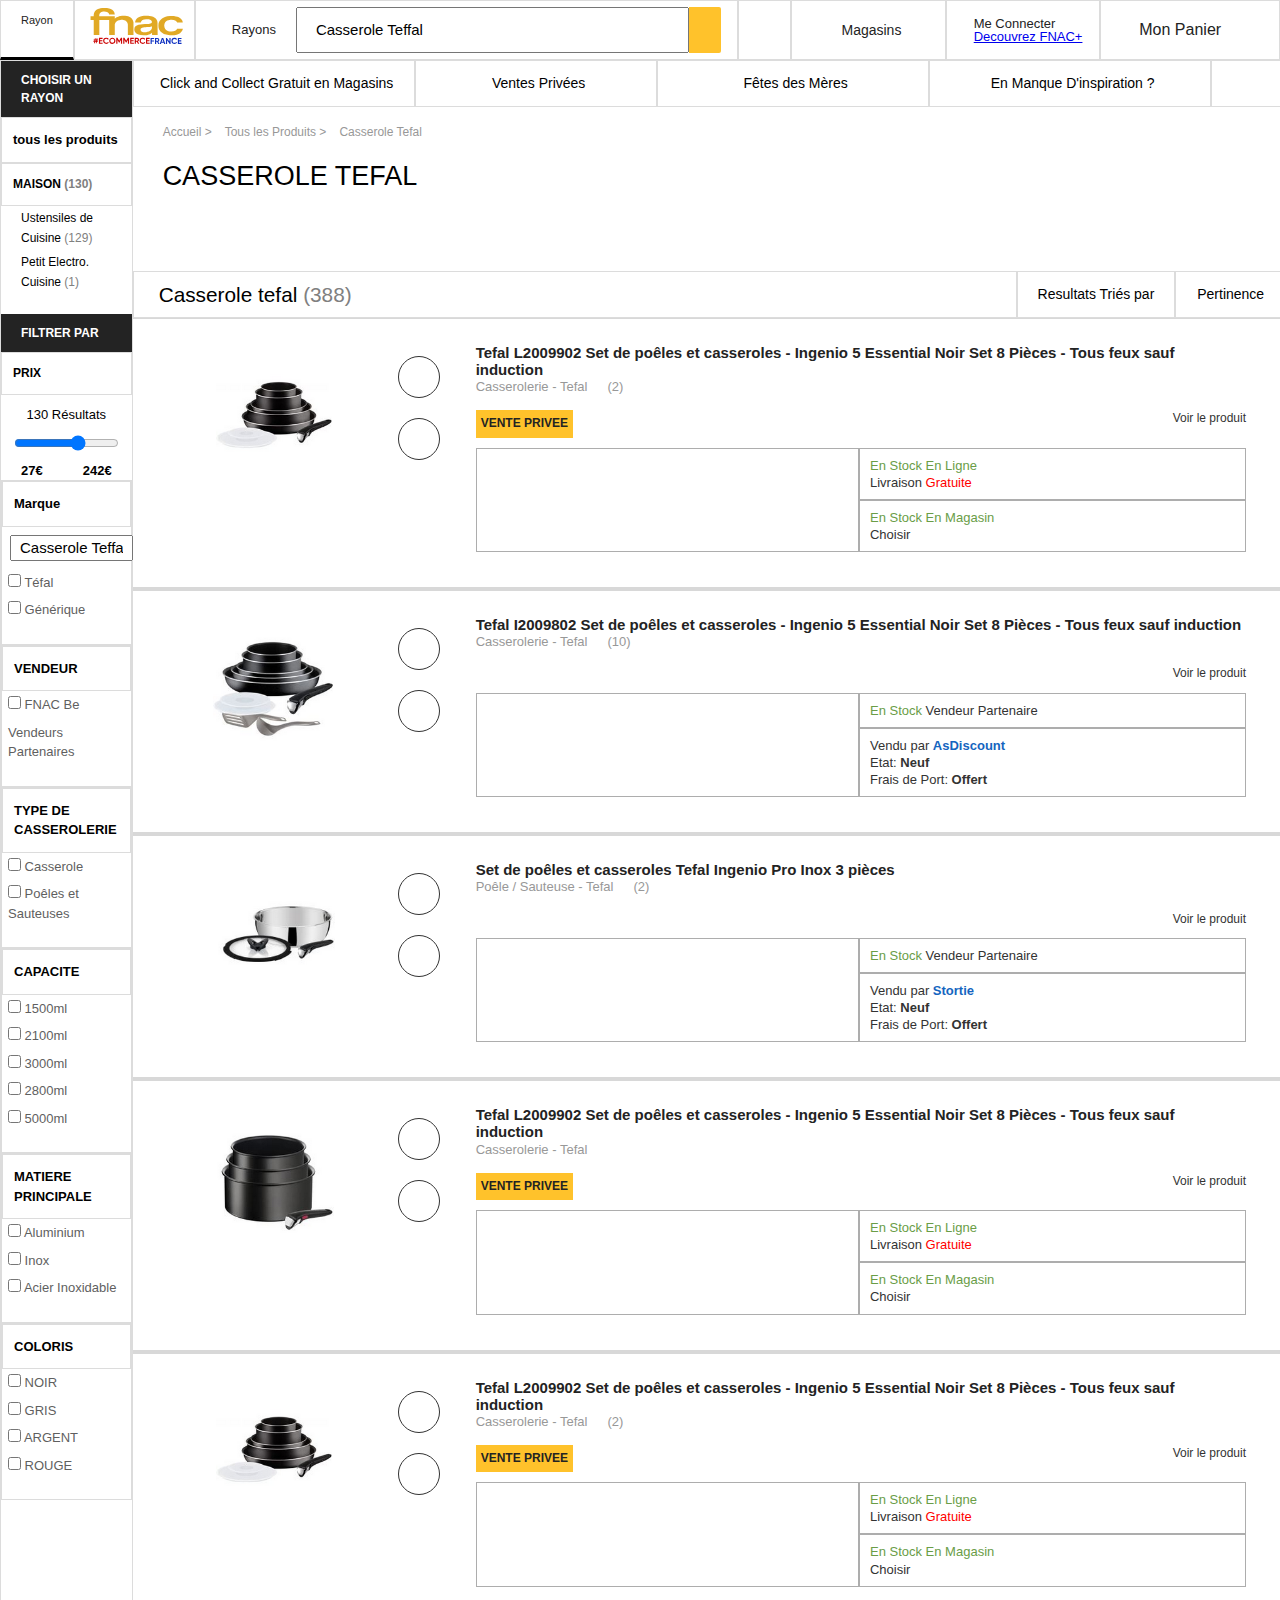
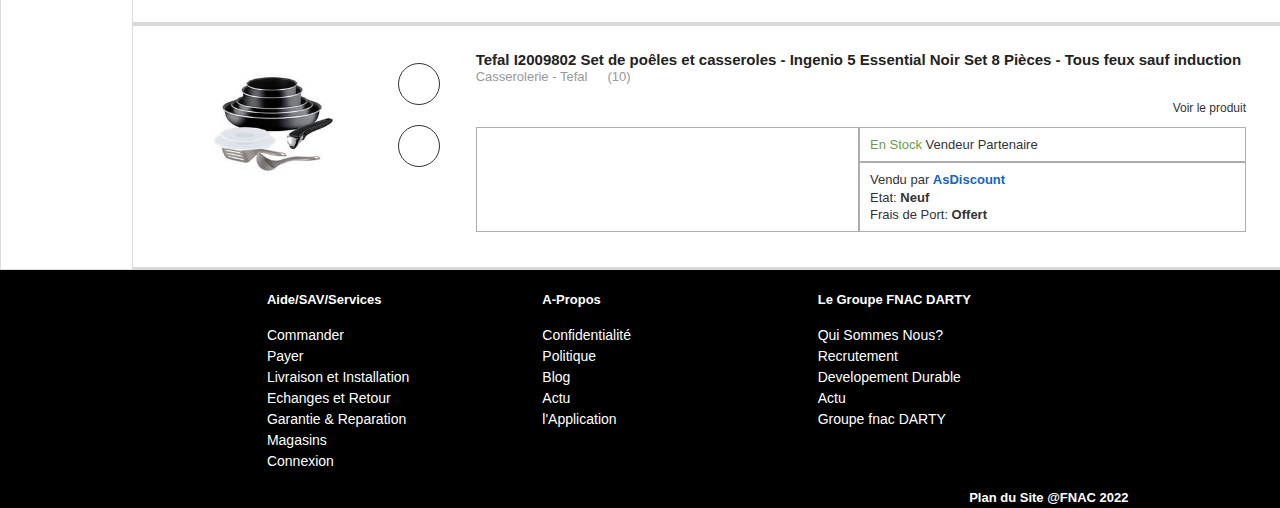
<file: FNAC/index.html>
<!DOCTYPE html>
<html lang="en">

<head>
    <meta http-equiv="Content-Type" content="text/html; charset=utf-8" />
    <meta http-equiv="x-ua-compatible" content="IE=Edge" />
    <meta name="viewport" content="width=device-width, initial-scale=1.0">
    <link rel="stylesheet" href="main.css">
    <link rel="stylesheet" href="https://cdnjs.cloudflare.com/ajax/libs/font-awesome/6.1.2/css/all.min.css" integrity="sha512-1sCRPdkRXhBV2PBLUdRb4tMg1w2YPf37qatUFeS7zlBy7jJI8Lf4VHwWfZZfpXtYSLy85pkm9GaYVYMfw5BC1A==" crossorigin="anonymous" referrerpolicy="no-referrer"
    />
    <link rel="shortcut icon" href="images/favicon.ico" type="image/x-icon" sizes="32x32">
    <title>FNAC</title>
</head>

<body>
    <header>
        <div class="header-content">
            <div class="bars">
                <i class="fa-solid fa-bars"></i>
                <span>Rayon</span>
            </div>
            <div class="logo">
                <a href="index.html" class="Header__logo">
                    <span class="Header__logo-img" data-automation-id="fnac-logo-image" style="display: inline-block;"></span>
                    <span class="Header__logo-title" style="display: none">fnac.com</span>
                </a>
            </div>
            <div class="header-search">
                <div class="rayons">
                    <span>Rayons</span>
                    <i class="fa-solid fa-angle-down"></i>
                </div>
                <div class="search">
                    <input type="text" id="search-value" name="search" value="Casserole Teffal" required minlength="4" maxlength="8" size="10">
                    <span class="fas fa-magnifying-glass errspan"></span>
                    <span class="fas fa-circle-xmark close"></span>
                </div>
            </div>
            <i class="fa-regular fa-circle-question question"></i>
            <div class="magasins">
                <i class="fa-solid fa-location-dot bold"></i> Magasins
            </div>
            <div class="connexion">
                <i class="fa-regular fa-user"></i>
                <div class="conex">
                    <span>Me Connecter</span>
                    <a href="#">Decouvrez FNAC+</a>
                </div>
            </div>
            <div class="panier">
                <i class="fa-solid fa-basket-shopping bold"></i>
                <span>Mon Panier</span>
            </div>
        </div>
    </header>
    <main>
        <div class="aside">
            <div class="part-side">
                CHOISIR UN RAYON
            </div>
            <p class="first-thing">
                <i class="fa-solid fa-angle-left"></i> Tous les Produits
            </p>
            <h4>Maison <span>(130)</span></h4>
            <p class="second-thing">Ustensiles de Cuisine <span>(129)</span></p>
            <p class="second-thing" style="margin-bottom: 20px;">Petit Electro. Cuisine <span>(1)</span></p>
            <div class="part-side">
                FILTRER PAR
            </div>
            <h4>Prix</h4>
            <p class="res">130 Résultats</p>
            <div class="range">
                <input type="range" id="volume" min="0" max="11" value="7" step="1" multiple="2">
            </div>
            <div class="range-val">
                <p>27€</p>
                <p>242€</p>
            </div>
            <div class="part-two">
                <div class="cat-filter">
                    <p>Marque</p>
                    <i class="fa-solid fa-minus"></i>
                </div>
                <input type="text" id="so-search" name="search" value="Casserole Teffal" required minlength="4" maxlength="8" size="10">
                <span class="fas fa-magnifying-glass find"></span>
                <p class="second"><input type="checkbox" id="comparer" name="comparer"> Téfal</p>
                <p class="second" style="margin-bottom: 20px;"><input type="checkbox" id="comparer" name="comparer"> Générique</p>
            </div>
            <div class="part-two">
                <div class="cat-filter">
                    <p>VENDEUR</p>
                    <i class="fa-solid fa-minus"></i>
                </div>
                <p class="second"><input type="checkbox" id="comparer" name="comparer"> FNAC Be</p>
                <p class="second" style="margin-bottom: 20px;">
                    <i class="fa-solid fa-angle-down"></i> Vendeurs Partenaires
                </p>
            </div>
            <div class="part-two">
                <div class="cat-filter">
                    <p>TYPE DE CASSEROLERIE</p>
                    <i class="fa-solid fa-minus"></i>
                </div>
                <p class="second"><input type="checkbox" id="comparer" name="comparer"> Casserole</p>
                <p class="second" style="margin-bottom: 20px;"><input type="checkbox" id="comparer" name="comparer"> Poêles et Sauteuses</p>
            </div>
            <div class="part-two">
                <div class="cat-filter">
                    <p>CAPACITE</p>
                    <i class="fa-solid fa-minus"></i>
                </div>
                <p class="second"><input type="checkbox" id="comparer" name="comparer"> 1500ml</p>
                <p class="second"><input type="checkbox" id="comparer" name="comparer"> 2100ml</p>
                <p class="second"><input type="checkbox" id="comparer" name="comparer"> 3000ml</p>
                <p class="second"><input type="checkbox" id="comparer" name="comparer"> 2800ml</p>
                <p class="second" style="margin-bottom: 20px;"><input type="checkbox" id="comparer" name="comparer"> 5000ml</p>
            </div>
            <div class="part-two">
                <div class="cat-filter">
                    <p>MATIERE PRINCIPALE</p>
                    <i class="fa-solid fa-minus"></i>
                </div>
                <p class="second"><input type="checkbox" id="comparer" name="comparer"> Aluminium</p>
                <p class="second"><input type="checkbox" id="comparer" name="comparer"> Inox</p>
                <p class="second" style="margin-bottom: 20px;"><input type="checkbox" id="comparer" name="comparer"> Acier Inoxidable</p>
            </div>

            <div class="part-two">
                <div class="cat-filter">
                    <p>COLORIS</p>
                    <i class="fa-solid fa-minus"></i>
                </div>
                <p class="second"><input type="checkbox" id="comparer" name="comparer"> NOIR</p>
                <p class="second"><input type="checkbox" id="comparer" name="comparer"> GRIS</p>
                <p class="second"><input type="checkbox" id="comparer" name="comparer"> ARGENT</p>
                <p class="second" style="margin-bottom: 20px;"><input type="checkbox" id="comparer" name="comparer"> ROUGE</p>
            </div>

        </div>
        <div class="content">
            <aside>
                <div class="collect">
                    <i class="fa-solid fa-layer-group"></i> Click and Collect Gratuit en Magasins
                </div>
                <div class="chrono">
                    <i class="fa-solid fa-stopwatch-20"></i> Ventes Privées
                </div>
                <div class="mere">
                    <i class="fa-solid fa-heart"></i> Fêtes des Mères
                </div>
                <div class="gift">
                    <i class="fa-solid fa-gifts"></i> En Manque D'inspiration ?
                </div>
                <div class="fnac">
                    <i class="fa-solid fa-credit-card"></i> Carte FNAC
                </div>
            </aside>
            <nav>
                <ul>
                    <li>Accueil > </li>
                    <li>Tous les Produits > </li>
                    <li>Casserole Tefal</li>
                </ul>
            </nav>
            <h1 class="result-search">
                CASSEROLE TEFAL
            </h1>
            <div class="resumeText">
            </div>
            <div class="Search-ranking_criteria">
                <span>Voir les critères de classement</span> &nbsp;
                <i class="fa-solid fa-circle-info"></i>
            </div>
            <div class="toolbars">
                <div class="toolbar__title">
                    <p class="second-thing">Casserole tefal <span>(388)</span></p>
                </div>
                <div class="toolbar__switch">
                    <div class="sort">Resultats Triés par</div>
                    <div class="sort">
                        <p>Pertinence</p>
                        <i class="fa-solid fa-angle-down"></i>
                    </div>
                    <div class="sort">
                        <i class="fa-solid fa-grip"></i>Mosaiques
                    </div>
                </div>
            </div>
            <div class="list-items">
                <div class="item-1">
                    <div class="images">
                        <img src="images/Tefal L2009902.PNG" alt="" srcset="">
                    </div>
                    <div class="actions">
                        <span>
                            <i class="fa-regular fa-heart"></i>
                        </span>
                        <span>
                            <i class="fa-solid fa-arrow-right-arrow-left"></i>
                        </span>
                    </div>
                    <div class="infos">
                        <h5>Tefal L2009902 Set de poêles et casseroles - Ingenio 5 Essential Noir Set 8 Pièces - Tous feux sauf induction </h5>
                        <p class="rate">Casserolerie - Tefal <span class="rating">
                            <i class="fa-solid fa-star fill-star"></i>
                            <i class="fa-solid fa-star fill-star"></i>
                            <i class="fa-solid fa-star fill-star"></i>
                            <i class="fa-solid fa-star fill-star"></i>
                            <i class="fa-solid fa-star fill-star"></i>
                        </span> <span>(2)</span></p>
                        <div class="Article-link">
                            <span class="private">VENTE PRIVEE</span>
                            <a href="#" rel="" class="">
                                Voir le produit
                            </a>
                        </div>
                        <div class="moreInfos-table">
                            <div class="moreInfos Article-noDescription">
                            </div>
                            <div class="shipping">
                                <div class="en-stock">
                                    <p class="text vert"><i class="fa-solid fa-circle-check"></i> En Stock En Ligne</p>
                                    <p class="text">Livraison <span class="rouge">Gratuite</span> </p>
                                </div>
                                <div class="en-magasin">
                                    <p class="text vert"> <i class="fa-solid fa-location-dot bold"></i> En Stock En Magasin</p>
                                    <p class="text">Choisir</p>
                                </div>
                            </div>

                        </div>
                    </div>
                    <div class="prices">
                        <div class="monee">
                            <h4><strike>63€99</strike></h4>
                            <h3 class="rouge">54€99</h3>
                        </div>
                        <button class="button button3"><i class="fa-solid fa-cart-plus"></i> Ajouter Au Panier</button>
                        <p class="text-sm">
                            1 neuf dès <span class="rouge">137,60€</span></p>
                    </div>
                </div>

                <div class="item-1">
                    <div class="images">
                        <img src="images/Tefal Ingenio L2009802 10 pièces Noir.PNG" alt="" srcset="">
                    </div>
                    <div class="actions">
                        <span>
                            <i class="fa-regular fa-heart"></i>
                        </span>
                        <span>
                            <i class="fa-solid fa-arrow-right-arrow-left"></i>
                        </span>
                    </div>
                    <div class="infos">
                        <h5>Tefal I2009802 Set de poêles et casseroles - Ingenio 5 Essential Noir Set 8 Pièces - Tous feux sauf induction </h5>
                        <p class="rate">Casserolerie - Tefal <span class="rating">
                            <i class="fa-solid fa-star fill-star"></i>
                            <i class="fa-solid fa-star fill-star"></i>
                            <i class="fa-solid fa-star fill-star"></i>
                            <i class="fa-solid fa-star fill-star"></i>
                            <i class="fa-solid fa-star fill-star"></i>
                        </span> <span>(10)</span></p>
                        <div class="Article-link">
                            <span class=""></span>
                            <a href="#" rel="" class="">
                                Voir le produit
                            </a>
                        </div>
                        <div class="moreInfos-table">
                            <div class="moreInfos Article-noDescription">
                            </div>
                            <div class="shipping">
                                <div class="en-stock">
                                    <p class="text"><span class="vert"><i class="fa-solid fa-circle-check"></i> En Stock </span>Vendeur Partenaire</p>
                                </div>
                                <div class="en-magasin">
                                    <p class="text"> <i class="fa-solid fa-user-circle bleue"></i> Vendu par <span class="bleue">AsDiscount</span> <i class="fa-solid fa-medal jaune"></i></p>
                                    <p class="text">Etat: <b>Neuf</b></p>
                                    <p class="text">Frais de Port: <b>Offert</b></p>
                                </div>
                            </div>

                        </div>
                    </div>
                    <div class="prices">
                        <div class="monee">
                            <h3 class="rouge">104€53</h3>
                        </div>
                        <p class="text">Vendu par <span class="bleue">AsDiscount</span> <i class="fa-solid fa-medal jaune"></i></p>
                        <button class="button button3"><i class="fa-solid fa-cart-plus"></i> Ajouter Au Panier</button>
                        <p class="text-sm">
                            4 neufs dès <span class="rouge">104,53€</span></p>
                    </div>
                </div>
                <div class="item-1">
                    <div class="images">
                        <img src="images/Tefal Ingenio Pro Inox 3 pièces.PNG" alt="" srcset="">
                    </div>
                    <div class="actions">
                        <span>
                            <i class="fa-regular fa-heart"></i>
                        </span>
                        <span>
                            <i class="fa-solid fa-arrow-right-arrow-left"></i>
                        </span>
                    </div>
                    <div class="infos">
                        <h5>
                            Set de poêles et casseroles Tefal Ingenio Pro Inox 3 pièces
                        </h5>
                        <p class="rate">Poêle / Sauteuse - Tefal <span class="rating">
                            <i class="fa-solid fa-star fill-star"></i>
                            <i class="fa-solid fa-star fill-star"></i>
                            <i class="fa-solid fa-star fill-star"></i>
                            <i class="fa-solid fa-star fill-star"></i>
                            <i class="fa-solid fa-star fill-star"></i>
                        </span> <span>(2)</span></p>
                        <div class="Article-link">
                            <span class=""></span>
                            <a href="#" rel="" class="">
                                Voir le produit
                            </a>
                        </div>
                        <div class="moreInfos-table">
                            <div class="moreInfos Article-noDescription">
                            </div>
                            <div class="shipping">
                                <div class="en-stock">
                                    <p class="text"><span class="vert"><i class="fa-solid fa-circle-check"></i> En Stock </span>Vendeur Partenaire</p>
                                </div>
                                <div class="en-magasin">
                                    <p class="text"> <i class="fa-solid fa-user-circle bleue"></i> Vendu par <span class="bleue">Stortie</span> <i class="fa-solid fa-medal jaune"></i></p>
                                    <p class="text">Etat: <b>Neuf</b></p>
                                    <p class="text">Frais de Port: <b>Offert</b></p>
                                </div>
                            </div>

                        </div>
                    </div>
                    <div class="prices">
                        <div class="monee">
                            <h3 class="rouge">89€54</h3>
                        </div>
                        <p class="text">Vendu par <span class="bleue">Stortie</span> <i class="fa-solid fa-medal jaune"></i></p>
                        <button class="button button3"><i class="fa-solid fa-cart-plus"></i> Ajouter Au Panier</button>
                        <p class="text-sm">
                            4 neufs dès <span class="rouge">89,54€</span></p>
                    </div>
                </div>
                <div class="item-1">
                    <div class="images">
                        <img src="images/Tefal Ingenio Eco Resist.PNG" alt="" srcset="">
                    </div>
                    <div class="actions">
                        <span>
                            <i class="fa-regular fa-heart"></i>
                        </span>
                        <span>
                            <i class="fa-solid fa-arrow-right-arrow-left"></i>
                        </span>
                    </div>
                    <div class="infos">
                        <h5>
                            Tefal L2009902 Set de poêles et casseroles - Ingenio 5 Essential Noir Set 8 Pièces - Tous feux sauf induction
                        </h5>
                        <p class="rate">Casserolerie - Tefal</p>
                        <div class="Article-link">
                            <span class="private">VENTE PRIVEE</span>
                            <a href="#" rel="" class="">
                                Voir le produit
                            </a>
                        </div>
                        <div class="moreInfos-table">
                            <div class="moreInfos Article-noDescription">
                            </div>
                            <div class="shipping">
                                <div class="en-stock">
                                    <p class="text vert"><i class="fa-solid fa-circle-check"></i> En Stock En Ligne</p>
                                    <p class="text">Livraison <span class="rouge">Gratuite</span> </p>
                                </div>
                                <div class="en-magasin">
                                    <p class="text vert"> <i class="fa-solid fa-location-dot bold"></i> En Stock En Magasin</p>
                                    <p class="text">Choisir</p>
                                </div>
                            </div>

                        </div>
                    </div>
                    <div class="prices">
                        <div class="monee">
                            <h4><strike>41€99</strike></h4>
                            <h3 class="rouge">35€69</h3>
                        </div>
                        <button class="button button3"><i class="fa-solid fa-cart-plus"></i> Ajouter Au Panier</button>
                        <p class="text-sm">
                            1 neuf dès <span class="rouge">35,69€</span></p>
                    </div>
                </div>
            </div>
            <div class="item-1">
                <div class="images">
                    <img src="images/Tefal L2009902.PNG" alt="" srcset="">
                </div>
                <div class="actions">
                    <span>
                        <i class="fa-regular fa-heart"></i>
                    </span>
                    <span>
                        <i class="fa-solid fa-arrow-right-arrow-left"></i>
                    </span>
                </div>
                <div class="infos">
                    <h5>Tefal L2009902 Set de poêles et casseroles - Ingenio 5 Essential Noir Set 8 Pièces - Tous feux sauf induction </h5>
                    <p class="rate">Casserolerie - Tefal <span class="rating">
                        <i class="fa-solid fa-star fill-star"></i>
                        <i class="fa-solid fa-star fill-star"></i>
                        <i class="fa-solid fa-star fill-star"></i>
                        <i class="fa-solid fa-star fill-star"></i>
                        <i class="fa-solid fa-star fill-star"></i>
                    </span> <span>(2)</span></p>
                    <div class="Article-link">
                        <span class="private">VENTE PRIVEE</span>
                        <a href="#" rel="" class="">
                            Voir le produit
                        </a>
                    </div>
                    <div class="moreInfos-table">
                        <div class="moreInfos Article-noDescription">
                        </div>
                        <div class="shipping">
                            <div class="en-stock">
                                <p class="text vert"><i class="fa-solid fa-circle-check"></i> En Stock En Ligne</p>
                                <p class="text">Livraison <span class="rouge">Gratuite</span> </p>
                            </div>
                            <div class="en-magasin">
                                <p class="text vert"> <i class="fa-solid fa-location-dot bold"></i> En Stock En Magasin</p>
                                <p class="text">Choisir</p>
                            </div>
                        </div>

                    </div>
                </div>
                <div class="prices">
                    <div class="monee">
                        <h4><strike>63€99</strike></h4>
                        <h3 class="rouge">54€99</h3>
                    </div>
                    <button class="button button3"><i class="fa-solid fa-cart-plus"></i> Ajouter Au Panier</button>
                    <p class="text-sm">
                        1 neuf dès <span class="rouge">137,60€</span></p>
                </div>
            </div>

            <div class="item-1">
                <div class="images">
                    <img src="images/Tefal Ingenio L2009802 10 pièces Noir.PNG" alt="" srcset="">
                </div>
                <div class="actions">
                    <span>
                        <i class="fa-regular fa-heart"></i>
                    </span>
                    <span>
                        <i class="fa-solid fa-arrow-right-arrow-left"></i>
                    </span>
                </div>
                <div class="infos">
                    <h5>Tefal I2009802 Set de poêles et casseroles - Ingenio 5 Essential Noir Set 8 Pièces - Tous feux sauf induction </h5>
                    <p class="rate">Casserolerie - Tefal <span class="rating">
                        <i class="fa-solid fa-star fill-star"></i>
                        <i class="fa-solid fa-star fill-star"></i>
                        <i class="fa-solid fa-star fill-star"></i>
                        <i class="fa-solid fa-star fill-star"></i>
                        <i class="fa-solid fa-star fill-star"></i>
                    </span> <span>(10)</span></p>
                    <div class="Article-link">
                        <span class=""></span>
                        <a href="#" rel="" class="">
                            Voir le produit
                        </a>
                    </div>
                    <div class="moreInfos-table">
                        <div class="moreInfos Article-noDescription">
                        </div>
                        <div class="shipping">
                            <div class="en-stock">
                                <p class="text"><span class="vert"><i class="fa-solid fa-circle-check"></i> En Stock </span>Vendeur Partenaire</p>
                            </div>
                            <div class="en-magasin">
                                <p class="text"> <i class="fa-solid fa-user-circle bleue"></i> Vendu par <span class="bleue">AsDiscount</span> <i class="fa-solid fa-medal jaune"></i></p>
                                <p class="text">Etat: <b>Neuf</b></p>
                                <p class="text">Frais de Port: <b>Offert</b></p>
                            </div>
                        </div>

                    </div>
                </div>
                <div class="prices">
                    <div class="monee">
                        <h3 class="rouge">104€53</h3>
                    </div>
                    <p class="text">Vendu par <span class="bleue">AsDiscount</span> <i class="fa-solid fa-medal jaune"></i></p>
                    <button class="button button3"><i class="fa-solid fa-cart-plus"></i> Ajouter Au Panier</button>
                    <p class="text-sm">
                        4 neufs dès <span class="rouge">104,53€</span></p>
                </div>
            </div>
        </div>
    </main>

    <footer>
        <div class="footer-content">
            <div class="links">
                <div class="action">
                    <h4>Aide/SAV/Services</h4>
                    <a href="commande.html" class="mt-1">Commander</a>
                    <a href="#">Payer</a>
                    <a href="#">Livraison et Installation</a>
                    <a href="#">Echanges et Retour</a>
                    <a href="#">Garantie & Reparation</a>
                    <a href="#">Magasins</a>
                    <a href="#">Connexion</a>
                </div>
                <div class="a-propos">
                    <h4>A-Propos</h4>
                    <a href="#" class="mt-1">Confidentialité</a>
                    <a href="politique.html">Politique</a>
                    <a href="#">Blog</a>
                    <a href="#">Actu</a>
                    <a href="#">l'Application</a>
                </div>
                <div class="a-propos">
                    <h4>Le Groupe FNAC DARTY</h4>
                    <a href="#" class="mt-1">Qui Sommes Nous?</a>
                    <a href="#">Recrutement</a>
                    <a href="#">Developement Durable</a>
                    <a href="#">Actu</a>
                    <a href="#">Groupe fnac DARTY</a>
                </div>
            </div>
            <div class="copiright mt-1">
                <p class="bold">Plan du Site <span>@FNAC 2022</span></p>
            </div>
        </div>
    </footer>
</body>

</html>
</file>
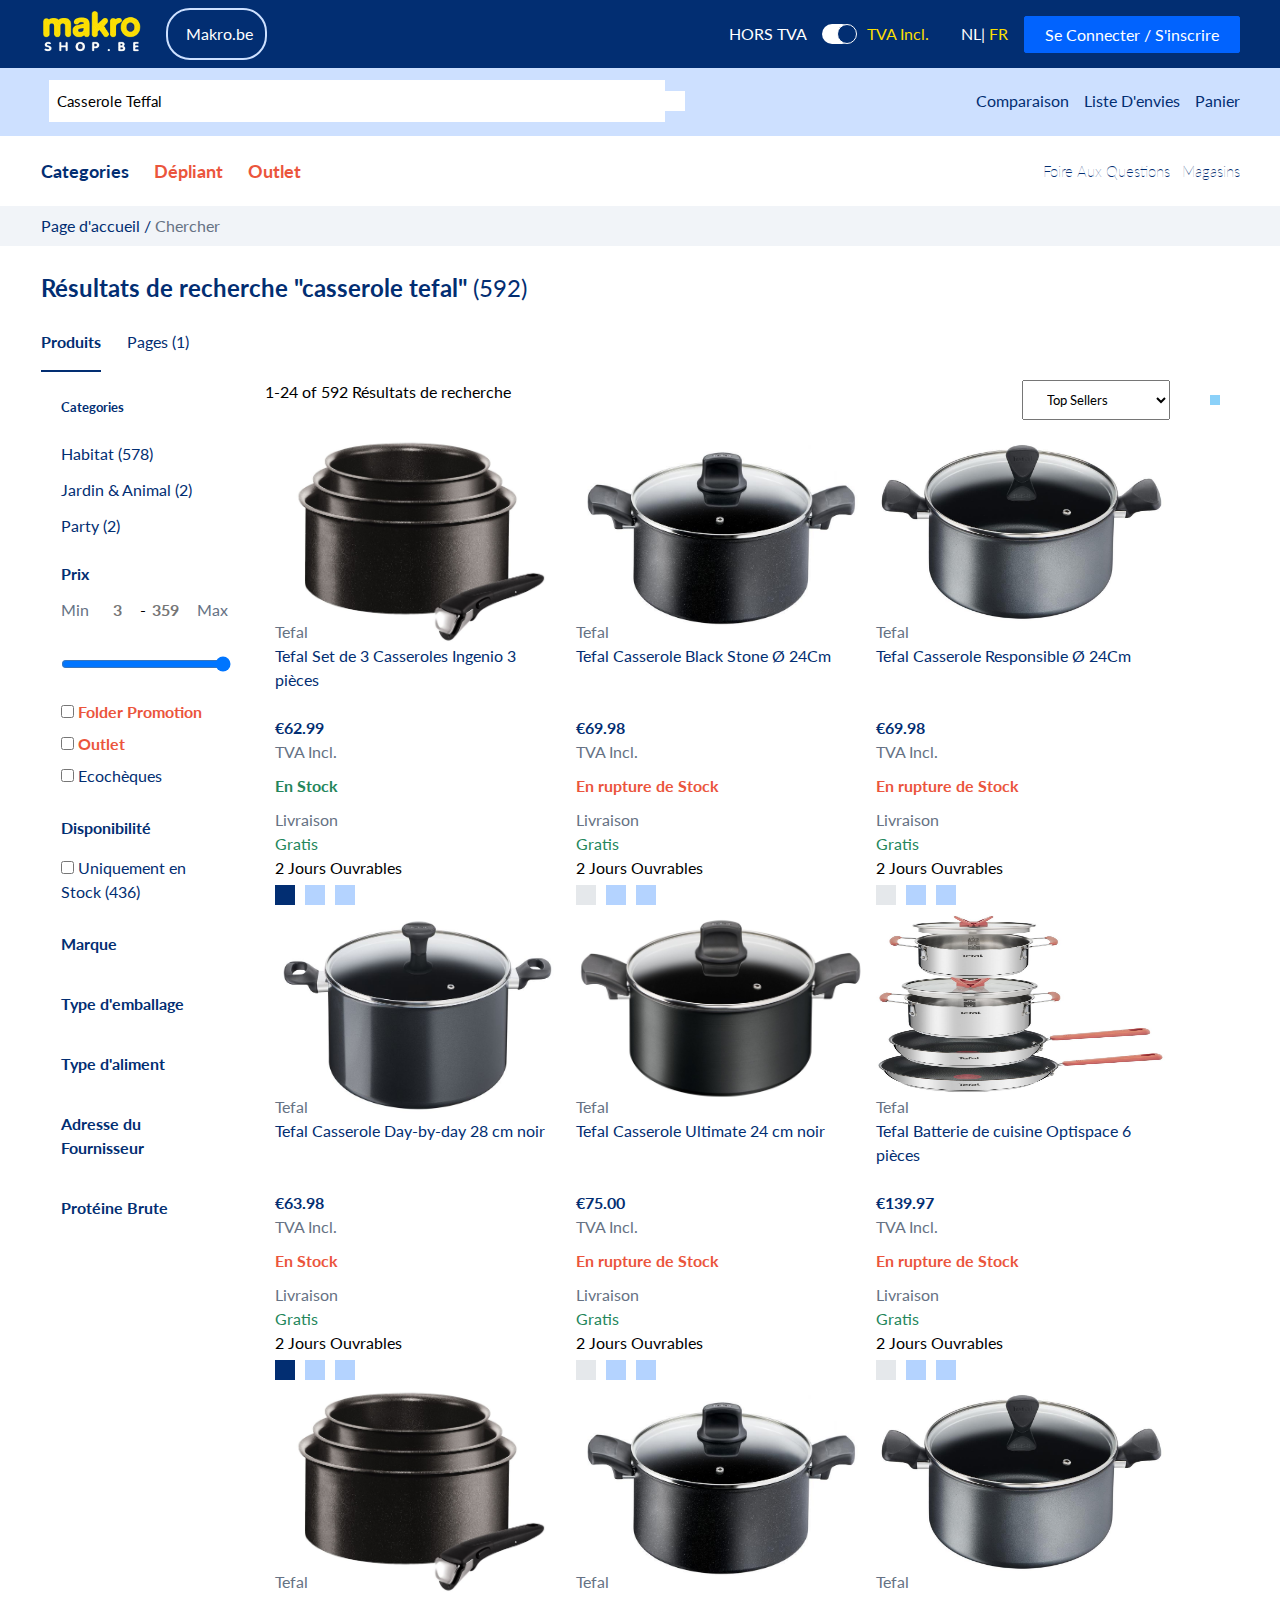
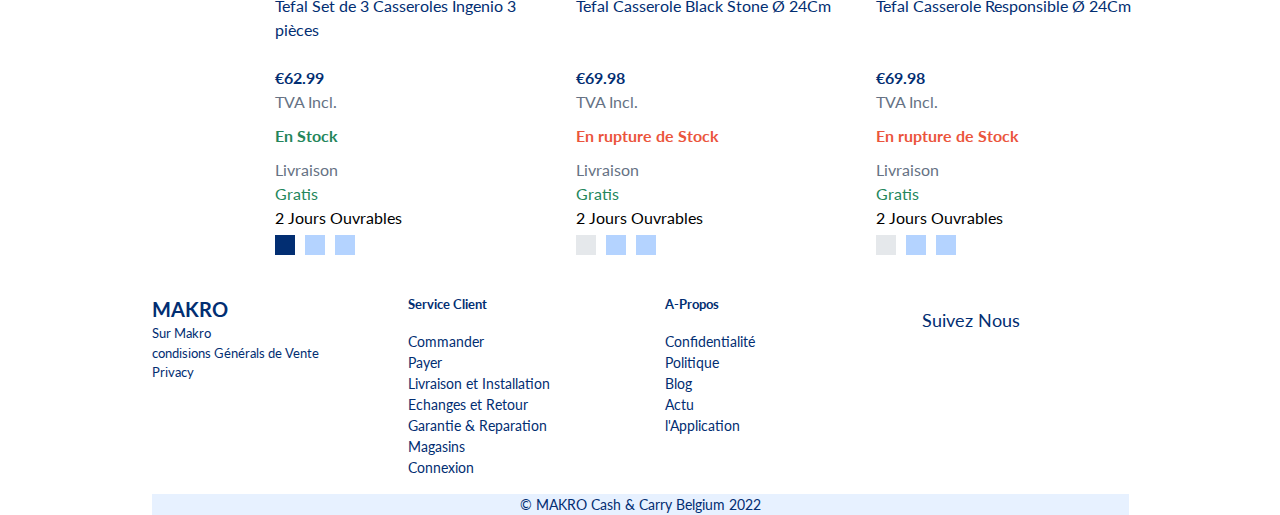
<file: Makro/index.html>
<!DOCTYPE html>
<html lang="en">

<head>
    <meta http-equiv="Content-Type" content="text/html; charset=utf-8" />
    <meta http-equiv="x-ua-compatible" content="IE=Edge" />
    <meta name="viewport" content="width=device-width, initial-scale=1.0">
    <link rel="stylesheet" href="main.css">
    <link rel="stylesheet" href="https://cdnjs.cloudflare.com/ajax/libs/font-awesome/6.1.2/css/all.min.css" integrity="sha512-1sCRPdkRXhBV2PBLUdRb4tMg1w2YPf37qatUFeS7zlBy7jJI8Lf4VHwWfZZfpXtYSLy85pkm9GaYVYMfw5BC1A==" crossorigin="anonymous" referrerpolicy="no-referrer"
    />
    <link rel="stylesheet" href="https://fonts.googleapis.com/css?family=Lato">

    <link rel="shortcut icon" href="images/makro icon.png" type="image/x-icon" sizes="32x32">
    <title>MAKRO</title>
</head>

<body>
    <header>
        <div class="header__top">
            <div class="container">
                <div class="left">
                    <a href="index.html">
                        <img src="images/makroshop-logo.png" alt="logo Makro" srcset="" width="100" height="50">
                    </a>
                    <a href="http://www.makro.be" target="_blank">
                        <i class="fa-solid fa-globe"></i>
                        <span>Makro.be</span>
                    </a>
                </div>

                <div class="col-right">
                    <div class="switcher">
                        <span class="blanc">HORS TVA</span>
                        <label class="switch">
                            <input type="checkbox" checked>
                            <span class="slider round"></span>
                        </label>
                        <span class="jaune">TVA Incl.</span>
                    </div>
                    <p class="lang"> <span class="blanc">NL|</span> <span class="jaune">FR</span></p>
                    <button>Se Connecter / S'inscrire</button>
                </div>
            </div>
        </div>
        <div class="header__top__md">
            <div class="container">
                <div class="left">
                    <a href="index.html">
                        <img src="images/makroshop-logo.png" alt="logo Makro" srcset="" width="100" height="50">
                    </a>
                </div>

                <div class="col-right">
                    <p>| Se Connecter / S'inscrire <i class="fa-regular fa-user"></i></p>
                </div>
            </div>
        </div>
        <div class="header__main">
            <div class="container">
                <div class="header__search">
                    <input type="text" id="search" name="search" value="Casserole Teffal" required minlength="4" maxlength="8" size="10">
                    <span class="fas fa-magnifying-glass findle"></span>
                </div>
                <div class="headerlogin__wrap">
                    <p class="infoo">
                        <span><i class="fa-solid fa-scale-balanced"></i></span>
                        <span>Comparaison</span>
                    </p>
                    <p class="infoo">
                        <span><i class="fa-solid fa-list"></i></span>
                        <span>Liste D'envies</span>
                    </p>
                    <p class="infoo">
                        <span><i class="fa-solid fa-cart-shopping"></i></span>
                        <span>Panier</span>
                    </p>
                </div>
            </div>
        </div>
        <div class="header__main__md">
            <div class="container">
                <p class="infoo">
                    <span><i class="fa-solid fa-bars"></i></span>
                </p>
                <div class="header__search">
                    <input type="text" id="search" name="search" value="Casserole Teffal" required minlength="4" maxlength="8" size="10">
                    <span class="fas fa-magnifying-glass findl"></span>
                </div>
                <p class="infoo">
                    <span><i class="fa-solid fa-cart-shopping"></i></span>
                </p>
            </div>
        </div>
        <div class="header__navigation">
            <div class="container">
                <div class="left">
                    <h4>Categories</h4>
                    <h4 class="orange">Dépliant</h4>
                    <h4 class="orange">Outlet</h4>
                </div>
                <div class="col-right">
                    <h4>Foire Aux Questions</h4>
                    <h4>Magasins</h4>
                </div>
            </div>
        </div>
        <div class="breadcums">
            <div class="container">
                <p><span class="bleue">Page d'accueil / </span> <span class="gris">Chercher</span></p>
            </div>
        </div>
    </header>
    <main>
        <div class="container">
            <h3>Résultats de recherche "casserole tefal" <span>(592)</span></h3>
            <div class="spacing">
                <span>Produits</span>
                <span>Pages (1)</span>
            </div>
            <div class="content">
                <div class="filter__side">
                    <div class="categories__options">
                        <h5>Categories</h5>
                        <br>
                        <div>
                            <p><i class="fa-solid fa-angle-right"></i> Habitat (578)</p>
                            <p style="padding-top: 12px;"><i class="fa-solid fa-angle-right"></i> Jardin & Animal (2)</p>
                            <p style="padding-top: 12px;"><i class="fa-solid fa-angle-right"></i> Party (2)</p>
                        </div>
                    </div>
                    <div class="part-two">
                        <div class="cat-filter">
                            <p>Prix</p>
                            <i class="fa-solid fa-angle-down"></i>
                        </div>
                        <div class="filter-price-range__inputs">
                            <label>
                            Min
                            <input class="input input--expand filter-price-range__min" type="number" name="price[min]" placeholder="3" min="3" max="359" >
                        </label> -
                            <label>
                            <input class="input input--expand filter-price-range__max" type="number" name="price[max]" placeholder="359" min="3" max="359" >
                            Max
                        </label>
                            <div></div>
                        </div>
                        <div class="range">
                            <input type="range" id="volume" min="0" max="11" value="11" step="1">
                        </div>
                        <br>
                        <p class="second orange"><input type="checkbox" id="comparer" name="comparer"> Folder Promotion</p>
                        <p class="second orange"><input type="checkbox" id="comparer" name="comparer"> Outlet</p>
                        <p class="second"><input type="checkbox" id="comparer" name="comparer"> Ecochèques <i class="fa-solid fa-circle-info"></i></p>
                    </div>
                    <div class="part-two">
                        <div class="cat-filter">
                            <p>Disponibilité</p>
                            <i class="fa-solid fa-angle-down"></i>
                        </div>
                        <p class="second"><input type="checkbox" id="comparer" name="comparer"> Uniquement en Stock (436)</p>
                    </div>
                    <div class="part-two">
                        <div class="cat-filter">
                            <p>Marque</p>
                            <i class="fa-solid fa-angle-down"></i>
                        </div>
                    </div>
                    <div class="part-two">
                        <div class="cat-filter">
                            <p>Type d'emballage</p>
                            <i class="fa-solid fa-angle-down"></i>
                        </div>
                    </div>

                    <div class="part-two">
                        <div class="cat-filter">
                            <p>Type d'aliment</p>
                            <i class="fa-solid fa-angle-down"></i>
                        </div>
                    </div>
                    <div class="part-two">
                        <div class="cat-filter">
                            <p>Adresse du Fournisseur</p>
                            <i class="fa-solid fa-angle-down"></i>
                        </div>
                    </div>
                    <div class="part-two">
                        <div class="cat-filter">
                            <p>Protéine Brute</p>
                            <i class="fa-solid fa-angle-down"></i>
                        </div>
                    </div>
                </div>
                <div class="result__side">
                    <div class="breadcum">
                        <div class="container">
                            <p style="text-align: center;"><span class="bleue">  <i class="fa-solid fa-filter"></i> Filtrer </span></p>
                        </div>
                    </div>
                    <div class="list_nombre">
                        <p>1-24 of 592 Résultats de recherche </p>
                        <div class="affichage">
                            <select name="choix" id="choix">
                            <option value="volvo">Top Sellers</option>
                            </select>
                            <i class="fa-solid fa-bars"></i>
                            <i class="fa-solid fa-grip"></i>
                        </div>
                    </div>
                    <div class="list_nombre2">
                        <select name="choix" id="choix">
                            <option value="volvo">Top Sellers</option>
                        </select>
                        <div class="affichage">
                            <i class="fa-solid fa-bars"></i>
                            <i class="fa-solid fa-grip"></i>
                        </div>
                    </div>
                    <div class="all__items">
                        <div class="item1">
                            <div class="image">
                                <img src="images/tefal set de poêles ingenio noir.jpg" alt="" srcset="">
                            </div>
                            <span class="gris">Tefal</span>
                            <h4 class="bleue lolo">Tefal Set de 3 Casseroles Ingenio 3 pièces </h4>

                            <h4 class="bleue bold price">€62.99</h4>
                            <span class="gris">TVA Incl.</span>
                            <p class="vert bold livre">En Stock</p>
                            <p class="gris">Livraison</p>
                            <p class="vert">Gratis</p>
                            <p>2 Jours Ouvrables</p>
                            <p class="features">
                                <i class="fa-solid fa-cart-shopping bleue grise"></i>
                                <i class="fa-solid fa-list bleue"></i>
                                <i class="fa-solid fa-scale-balanced bleue"></i>
                            </p>
                        </div>
                        <div class="item1">
                            <div class="image">
                                <img src="images/tefal casserole black ston.jpg" alt="" srcset="">
                            </div>
                            <span class="gris">Tefal</span>
                            <h4 class="bleue lolo">Tefal Casserole Black Stone Ø 24Cm</h4>
                            <h4 class="bleue bold price">€69.98</h4>
                            <span class="gris">TVA Incl.</span>
                            <p class="orange bold livre">En rupture de Stock</p>
                            <p class="gris">Livraison</p>
                            <p class="vert">Gratis</p>
                            <p>2 Jours Ouvrables</p>
                            <p class="features">
                                <i class="fa-solid fa-cart-shopping grisee"></i>
                                <i class="fa-solid fa-list bleue"></i>
                                <i class="fa-solid fa-scale-balanced bleue"></i>
                            </p>
                        </div>
                        <div class="item1">
                            <div class="image">
                                <img src="images/tefal casserole noir.jpg" alt="" srcset="">
                            </div>
                            <span class="gris">Tefal</span>
                            <h4 class="bleue lolo">Tefal Casserole Responsible Ø 24Cm</h4>
                            <h4 class="bleue bold price">€69.98</h4>
                            <span class="gris">TVA Incl.</span>
                            <p class="orange bold livre">En rupture de Stock</p>
                            <p class="gris">Livraison</p>
                            <p class="vert">Gratis</p>
                            <p>2 Jours Ouvrables</p>
                            <p class="features">
                                <i class="fa-solid fa-cart-shopping grisee"></i>
                                <i class="fa-solid fa-list bleue"></i>
                                <i class="fa-solid fa-scale-balanced bleue"></i>
                            </p>
                        </div>
                        <div class="item1">
                            <div class="image">
                                <img src="images/tefal casserole day-by-day noir.jpg" alt="" srcset="">
                            </div>
                            <span class="gris">Tefal</span>
                            <h4 class="bleue lolo">
                                Tefal Casserole Day-by-day 28 cm noir
                            </h4>
                            <h4 class="bleue bold price">€63.98</h4>
                            <span class="gris">TVA Incl.</span>
                            <p class="orange bold livre">En Stock</p>
                            <p class="gris">Livraison</p>
                            <p class="vert">Gratis</p>
                            <p>2 Jours Ouvrables</p>
                            <p class="features">
                                <i class="fa-solid fa-cart-shopping grise"></i>
                                <i class="fa-solid fa-list bleue"></i>
                                <i class="fa-solid fa-scale-balanced bleue"></i>
                            </p>
                        </div>
                        <div class="item1">
                            <div class="image">
                                <img src="images/tefal casserole ultimate.jpg" alt="" srcset="">
                            </div>
                            <span class="gris">Tefal</span>
                            <h4 class="bleue lolo">
                                Tefal Casserole Ultimate 24 cm noir
                            </h4>
                            <h4 class="bleue bold price">€75.00</h4>
                            <span class="gris">TVA Incl.</span>
                            <p class="orange bold livre">En rupture de Stock</p>
                            <p class="gris">Livraison</p>
                            <p class="vert">Gratis</p>
                            <p>2 Jours Ouvrables</p>
                            <p class="features">
                                <i class="fa-solid fa-cart-shopping grisee"></i>
                                <i class="fa-solid fa-list bleue"></i>
                                <i class="fa-solid fa-scale-balanced bleue"></i>
                            </p>
                        </div>
                        <div class="item1">
                            <div class="image">
                                <img src="images/tefal batterie de cuisine.jpg" alt="" srcset="" style="height: inherit;">
                            </div>
                            <span class="gris">Tefal</span>
                            <h4 class="bleue lolo">
                                Tefal Batterie de cuisine Optispace 6 pièces
                            </h4>
                            <h4 class="bleue bold price">€139.97</h4>
                            <span class="gris">TVA Incl.</span>
                            <p class="orange bold livre">En rupture de Stock</p>
                            <p class="gris">Livraison</p>
                            <p class="vert">Gratis</p>
                            <p>2 Jours Ouvrables</p>
                            <p class="features">
                                <i class="fa-solid fa-cart-shopping grisee"></i>
                                <i class="fa-solid fa-list bleue"></i>
                                <i class="fa-solid fa-scale-balanced bleue"></i>
                            </p>
                        </div>
                        <div class="item1">
                            <div class="image">
                                <img src="images/tefal set de poêles ingenio noir.jpg" alt="" srcset="">
                            </div>
                            <span class="gris">Tefal</span>
                            <h4 class="bleue lolo">Tefal Set de 3 Casseroles Ingenio 3 pièces </h4>

                            <h4 class="bleue bold price">€62.99</h4>
                            <span class="gris">TVA Incl.</span>
                            <p class="vert bold livre">En Stock</p>
                            <p class="gris">Livraison</p>
                            <p class="vert">Gratis</p>
                            <p>2 Jours Ouvrables</p>
                            <p class="features">
                                <i class="fa-solid fa-cart-shopping bleue grise"></i>
                                <i class="fa-solid fa-list bleue"></i>
                                <i class="fa-solid fa-scale-balanced bleue"></i>
                            </p>
                        </div>
                        <div class="item1">
                            <div class="image">
                                <img src="images/tefal casserole black ston.jpg" alt="" srcset="">
                            </div>
                            <span class="gris">Tefal</span>
                            <h4 class="bleue lolo">Tefal Casserole Black Stone Ø 24Cm</h4>
                            <h4 class="bleue bold price">€69.98</h4>
                            <span class="gris">TVA Incl.</span>
                            <p class="orange bold livre">En rupture de Stock</p>
                            <p class="gris">Livraison</p>
                            <p class="vert">Gratis</p>
                            <p>2 Jours Ouvrables</p>
                            <p class="features">
                                <i class="fa-solid fa-cart-shopping grisee"></i>
                                <i class="fa-solid fa-list bleue"></i>
                                <i class="fa-solid fa-scale-balanced bleue"></i>
                            </p>
                        </div>
                        <div class="item1">
                            <div class="image">
                                <img src="images/tefal casserole noir.jpg" alt="" srcset="">
                            </div>
                            <span class="gris">Tefal</span>
                            <h4 class="bleue lolo">Tefal Casserole Responsible Ø 24Cm</h4>
                            <h4 class="bleue bold price">€69.98</h4>
                            <span class="gris">TVA Incl.</span>
                            <p class="orange bold livre">En rupture de Stock</p>
                            <p class="gris">Livraison</p>
                            <p class="vert">Gratis</p>
                            <p>2 Jours Ouvrables</p>
                            <p class="features">
                                <i class="fa-solid fa-cart-shopping grisee"></i>
                                <i class="fa-solid fa-list bleue"></i>
                                <i class="fa-solid fa-scale-balanced bleue"></i>
                            </p>
                        </div>
                    </div>
                </div>
            </div>

        </div>
    </main>

    <footer>
        <div class="footer-content">
            <div class="links">
                <div class="action">
                    <h2 class="bleue">MAKRO</h2>
                    <p>Sur Makro</p>
                    <p>condisions Générals de Vente</p>
                    <p>Privacy</p>
                </div>
                <div class="action">
                    <h4>Service Client</h4>
                    <a href="commande.html" class="mt-1">Commander</a>
                    <a href="#">Payer</a>
                    <a href="#">Livraison et Installation</a>
                    <a href="#">Echanges et Retour</a>
                    <a href="#">Garantie & Reparation</a>
                    <a href="#">Magasins</a>
                    <a href="#">Connexion</a>
                </div>
                <div class="a-propos">
                    <h4>A-Propos</h4>
                    <a href="#" class="mt-1">Confidentialité</a>
                    <a href="politique.html">Politique</a>
                    <a href="#">Blog</a>
                    <a href="#">Actu</a>
                    <a href="#">l'Application</a>
                </div>
                <div class="magasins">
                    <div class="social-media">
                        <p>Suivez Nous</p>
                        <p>
                            <i class="fa-brands fa-facebook"></i>
                            <i class="fa-brands fa-twitter"></i>
                            <i class="fa-brands fa-instagram"></i>
                            <i class="fa-brands fa-linkedin"></i>
                        </p>
                    </div>
                </div>
            </div>
            <div class="copiright mt-1">
                <p>© MAKRO Cash & Carry Belgium 2022</p>
            </div>
        </div>
    </footer>
</body>

</html>
</file>
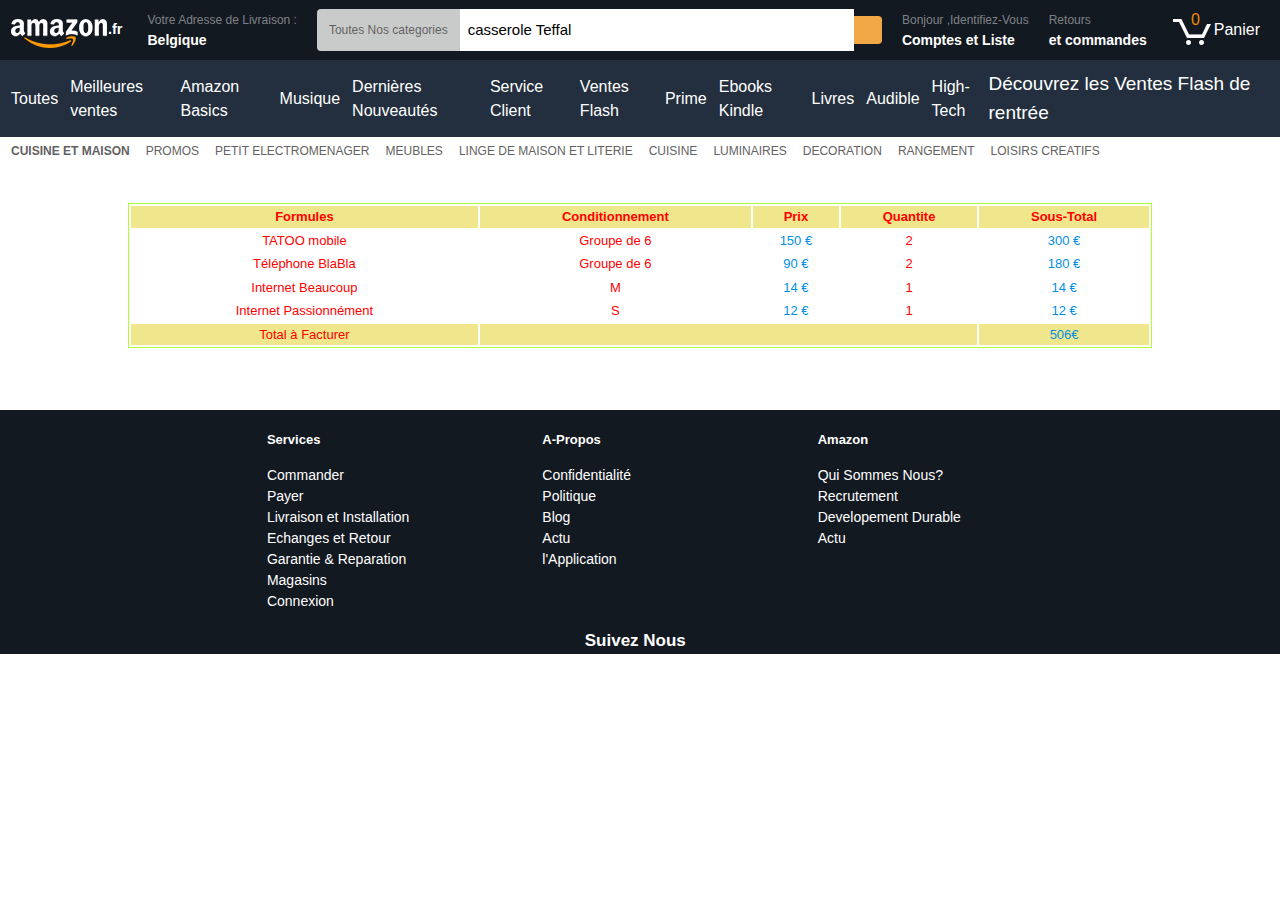
<file: Amazon/commande.html>
<!DOCTYPE html>
<html lang="en">

<head>
    <meta http-equiv="Content-Type" content="text/html; charset=utf-8" />
    <meta http-equiv="x-ua-compatible" content="IE=Edge" />
    <meta name="viewport" content="width=device-width, initial-scale=1.0">
    <link rel="stylesheet" href="main.css">
    <link rel="stylesheet" href="https://cdnjs.cloudflare.com/ajax/libs/font-awesome/6.1.2/css/all.min.css" integrity="sha512-1sCRPdkRXhBV2PBLUdRb4tMg1w2YPf37qatUFeS7zlBy7jJI8Lf4VHwWfZZfpXtYSLy85pkm9GaYVYMfw5BC1A==" crossorigin="anonymous" referrerpolicy="no-referrer"
    />
    <link href="http://fonts.cdnfonts.com/css/amazon-ember" rel="stylesheet">
    <link rel="shortcut icon" href="images/favicon.png" type="image/x-icon" sizes="32x32">
    <title>Amazon</title>
</head>

<body>
    <header id="navbar_main">
        <div class="header_top">
            <div class="left">
                <div class="logo">
                    <a href="index.html">
                        <span class="logo-inside"></span>
                        <span class="indice">.fr</span>
                    </a>
                </div>
                <div class="adresse">
                    <i class="fa-solid fa-location-dot bold"></i>
                    <div class="content">
                        <p>Votre Adresse de Livraison :</p>
                        <h6>Belgique</h6>
                    </div>
                </div>
            </div>
            <div class="fill">
                <span class="categorie">Toutes Nos categories <i class="fa-solid fa-caret-down"></i></span>
                <input type="text" id="search" name="search" value="casserole Teffal" required minlength="4" maxlength="8" size="10">
                <span class="fas fa-magnifying-glass findle"></span>
            </div>
            <div class="right">
                <div class="content">
                    <p>Bonjour ,Identifiez-Vous</p>
                    <h6>Comptes et Liste <i class="fa-solid fa-caret-down"></i></h6>
                </div>
                <div class="content">
                    <p>Retours</p>
                    <h6>et commandes</h6>
                </div>
                <div class="panier">
                    <div class="content_pa">
                        <span class="caret"></span>
                        <span class="zero">0</span>
                    </div>
                    <div class="panier_text">
                        <span>Panier</span>
                    </div>
                </div>
            </div>
        </div>
        <div class="navbar_main">
            <div class="left_side">
                <span><i class="fa-solid fa-bars"></i> Toutes</span>
                <span>Meilleures ventes</span>
                <span>Amazon Basics</span>
                <span>Musique</span>
                <span>Dernières Nouveautés</span>
                <span>Service Client</span>
                <span>Ventes Flash</span>
                <span>Prime <i class="fa-solid fa-caret-down"></i></span>
                <span>Ebooks Kindle</span>
                <span>Livres</span>
                <span>Audible</span>
                <span>High-Tech</span>
            </div>
            <div class="right_side">
                <p>
                    Découvrez les Ventes Flash de rentrée
                </p>
            </div>
        </div>
        <div class="sb__nav">
            <span class="bold">CUISINE ET MAISON</span>
            <span>PROMOS</span>
            <span>PETIT ELECTROMENAGER</span>
            <span>MEUBLES </span>
            <span>LINGE DE MAISON ET LITERIE</span>
            <span>CUISINE</span>
            <span>LUMINAIRES</span>
            <span>DECORATION</span>
            <span>RANGEMENT</span>
            <span>LOISIRS CREATIFS</span>
        </div>
    </header>
    <main>
        <div class="pol">
            <table class="men">
                <thead>
                    <tr>
                        <th>Formules</th>
                        <th>Conditionnement</th>
                        <th>Prix</th>
                        <th>Quantite</th>
                        <th>Sous-Total</th>
                    </tr>
                </thead>
                <tfoot>
                    <tr>
                        <td>Total à Facturer</td>
                        <td colspan="3" data-titre_colonne="Formules"></td>
                        <td>506€</td>
                    </tr>
                </tfoot>
                <tbody>
                    <tr>
                        <td>TATOO mobile</td>
                        <td>Groupe de 6</td>
                        <td>150 €</td>
                        <td>2</td>
                        <td>300 €</td>
                    </tr>
                    <tr>
                        <td>Téléphone BlaBla</td>
                        <td>Groupe de 6</td>
                        <td>90 €</td>
                        <td>2</td>
                        <td>180 €</td>
                    </tr>
                    <tr>
                        <td>Internet Beaucoup</td>
                        <td>M</td>
                        <td>14 €</td>
                        <td>1</td>
                        <td>14 €</td>
                    </tr>
                    <tr>
                        <td>Internet Passionnément</td>
                        <td>S</td>
                        <td>12 €</td>
                        <td>1</td>
                        <td>12 €</td>
                    </tr>
                </tbody>
            </table>
        </div>
    </main>

    <footer>
        <div class="footer-content">
            <div class="links">
                <div class="action">
                    <h4>Services</h4>
                    <a href="commande.html" class="mt-1">Commander</a>
                    <a href="#">Payer</a>
                    <a href="#">Livraison et Installation</a>
                    <a href="#">Echanges et Retour</a>
                    <a href="#">Garantie & Reparation</a>
                    <a href="#">Magasins</a>
                    <a href="#">Connexion</a>
                </div>
                <div class="a-propos">
                    <h4>A-Propos</h4>
                    <a href="#" class="mt-1">Confidentialité</a>
                    <a href="politique.html">Politique</a>
                    <a href="#">Blog</a>
                    <a href="#">Actu</a>
                    <a href="#">l'Application</a>
                </div>
                <div class="a-propos">
                    <h4>Amazon </h4>
                    <a href="#" class="mt-1">Qui Sommes Nous?</a>
                    <a href="#">Recrutement</a>
                    <a href="#">Developement Durable</a>
                    <a href="#">Actu</a>
                </div>
            </div>
            <div class="copiright mt-1">
                <p class="bold" style="width: 100%;text-align: center;font-size: 17px;">Suivez Nous &nbsp;
                    <i class="fa-brands fa-facebook"></i>
                    <i class="fa-brands fa-twitter"></i>
                    <i class="fa-brands fa-instagram"></i>
                    <i class="fa-brands fa-linkedin"></i>
                </p>
            </div>
        </div>
    </footer>
</body>

</html>
</file>
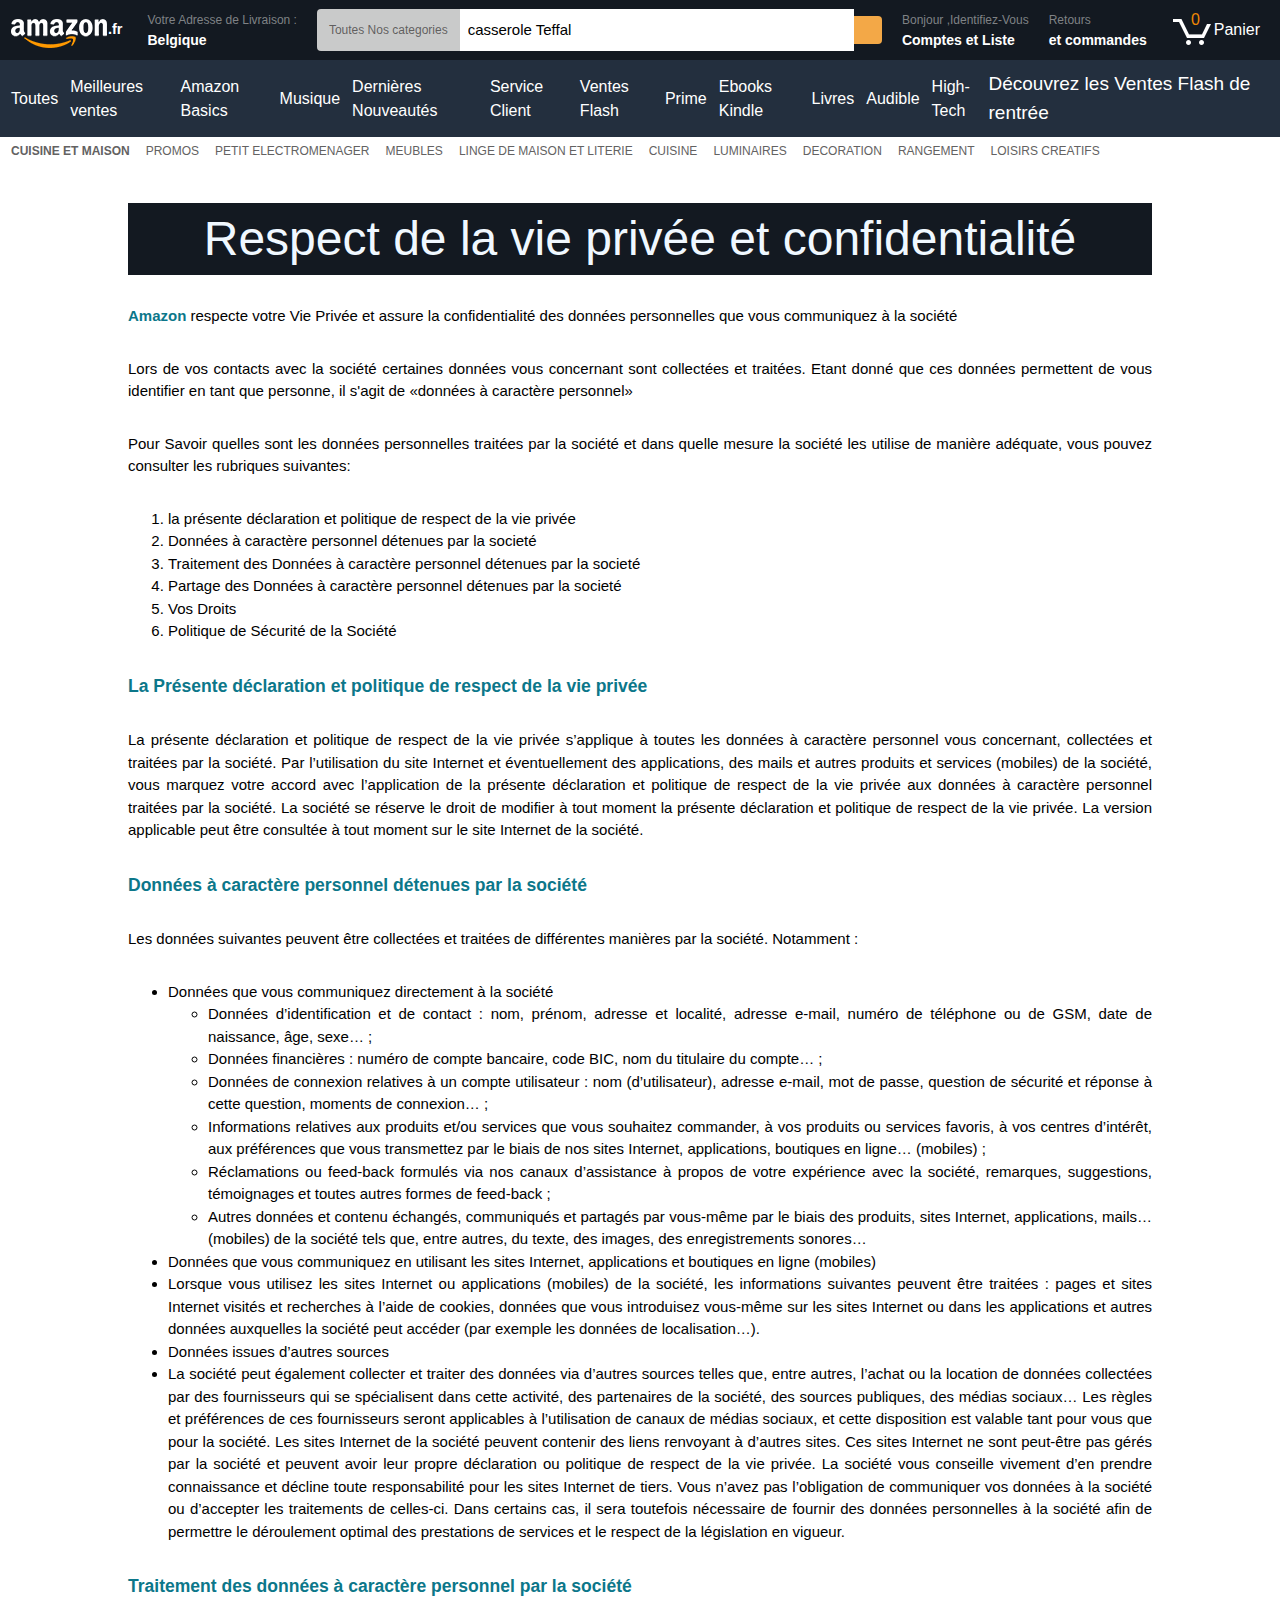
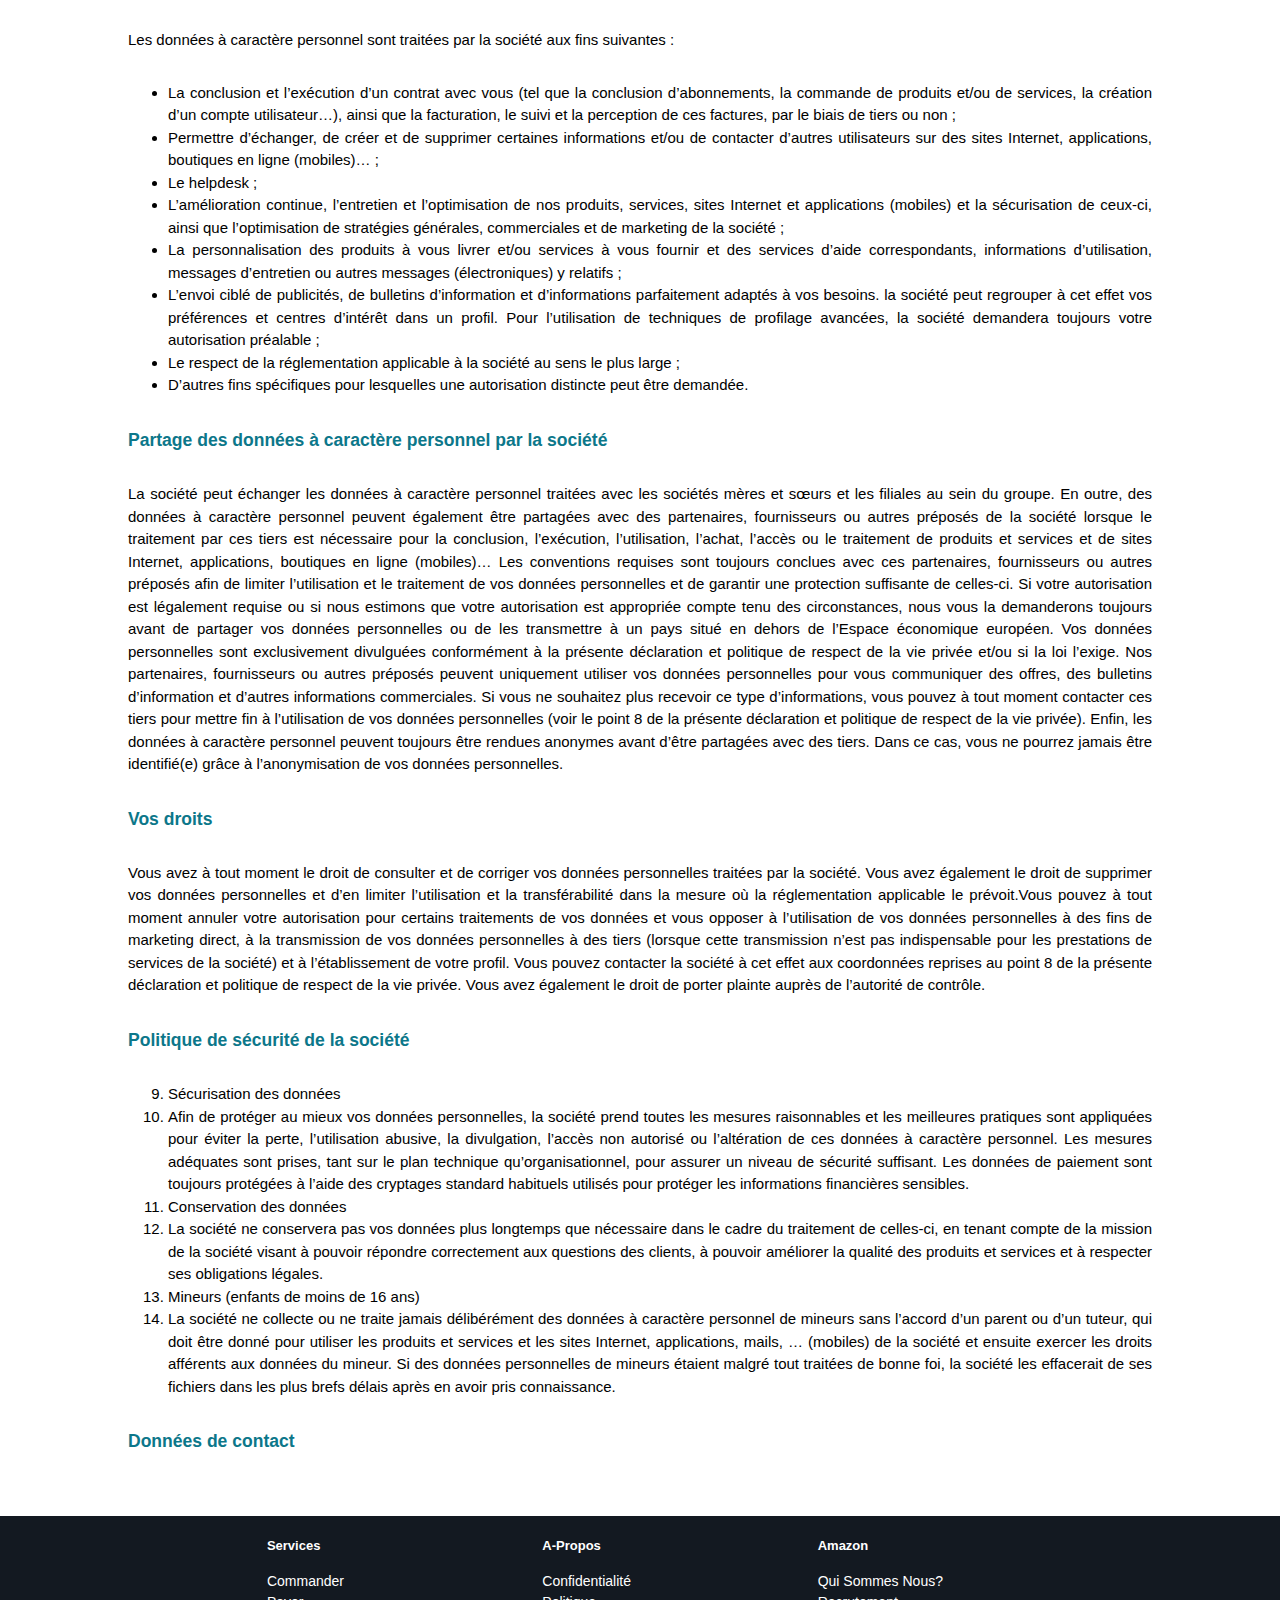
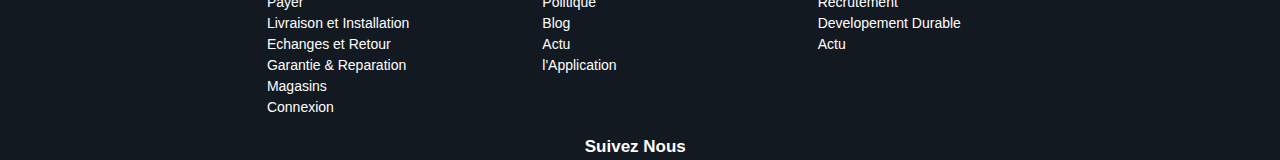
<file: Amazon/politique.html>
<!DOCTYPE html>
<html lang="en">

<head>
    <meta http-equiv="Content-Type" content="text/html; charset=utf-8" />
    <meta http-equiv="x-ua-compatible" content="IE=Edge" />
    <meta name="viewport" content="width=device-width, initial-scale=1.0">
    <link rel="stylesheet" href="main.css">
    <link rel="stylesheet" href="https://cdnjs.cloudflare.com/ajax/libs/font-awesome/6.1.2/css/all.min.css" integrity="sha512-1sCRPdkRXhBV2PBLUdRb4tMg1w2YPf37qatUFeS7zlBy7jJI8Lf4VHwWfZZfpXtYSLy85pkm9GaYVYMfw5BC1A==" crossorigin="anonymous" referrerpolicy="no-referrer"
    />
    <link href="http://fonts.cdnfonts.com/css/amazon-ember" rel="stylesheet">
    <link rel="shortcut icon" href="images/favicon.png" type="image/x-icon" sizes="32x32">
    <title>Amazon</title>
</head>

<body>
    <header id="navbar_main">
        <div class="header_top">
            <div class="left">
                <div class="logo">
                    <a href="index.html">
                        <span class="logo-inside"></span>
                        <span class="indice">.fr</span>
                    </a>
                </div>
                <div class="adresse">
                    <i class="fa-solid fa-location-dot bold"></i>
                    <div class="content">
                        <p>Votre Adresse de Livraison :</p>
                        <h6>Belgique</h6>
                    </div>
                </div>
            </div>
            <div class="fill">
                <span class="categorie">Toutes Nos categories <i class="fa-solid fa-caret-down"></i></span>
                <input type="text" id="search" name="search" value="casserole Teffal" required minlength="4" maxlength="8" size="10">
                <span class="fas fa-magnifying-glass findle"></span>
            </div>
            <div class="right">
                <div class="content">
                    <p>Bonjour ,Identifiez-Vous</p>
                    <h6>Comptes et Liste <i class="fa-solid fa-caret-down"></i></h6>
                </div>
                <div class="content">
                    <p>Retours</p>
                    <h6>et commandes</h6>
                </div>
                <div class="panier">
                    <div class="content_pa">
                        <span class="caret"></span>
                        <span class="zero">0</span>
                    </div>
                    <div class="panier_text">
                        <span>Panier</span>
                    </div>
                </div>
            </div>
        </div>
        <div class="navbar_main">
            <div class="left_side">
                <span><i class="fa-solid fa-bars"></i> Toutes</span>
                <span>Meilleures ventes</span>
                <span>Amazon Basics</span>
                <span>Musique</span>
                <span>Dernières Nouveautés</span>
                <span>Service Client</span>
                <span>Ventes Flash</span>
                <span>Prime <i class="fa-solid fa-caret-down"></i></span>
                <span>Ebooks Kindle</span>
                <span>Livres</span>
                <span>Audible</span>
                <span>High-Tech</span>
            </div>
            <div class="right_side">
                <p>
                    Découvrez les Ventes Flash de rentrée
                </p>
            </div>
        </div>
        <div class="sb__nav">
            <span class="bold">CUISINE ET MAISON</span>
            <span>PROMOS</span>
            <span>PETIT ELECTROMENAGER</span>
            <span>MEUBLES </span>
            <span>LINGE DE MAISON ET LITERIE</span>
            <span>CUISINE</span>
            <span>LUMINAIRES</span>
            <span>DECORATION</span>
            <span>RANGEMENT</span>
            <span>LOISIRS CREATIFS</span>
        </div>
    </header>
    <main>
        <div class="pol">
            <p>
                Respect de la vie privée et confidentialité
            </p>
            <p>
                <b class="bleue">Amazon</b> respecte votre Vie Privée et assure la confidentialité des données personnelles que vous communiquez à la société
            </p>
            <p>
                Lors de vos contacts avec la société certaines données vous concernant sont collectées et traitées. Etant donné que ces données permettent de vous identifier en tant que personne, il s'agit de «données à caractère personnel»
            </p>
            <p>
                Pour Savoir quelles sont les données personnelles traitées par la société et dans quelle mesure la société les utilise de manière adéquate, vous pouvez consulter les rubriques suivantes:
            </p>
            <ol>
                <li>la présente déclaration et politique de respect de la vie privée</li>
                <li>Données à caractère personnel détenues par la societé</li>
                <li>Traitement des Données à caractère personnel détenues par la societé</li>
                <li>Partage des Données à caractère personnel détenues par la societé</li>
                <li>Vos Droits</li>
                <li>Politique de Sécurité de la Société</li>
            </ol>
            <h3 class="bleue">La Présente déclaration et politique de respect de la vie privée</h3>
            <p>
                La présente déclaration et politique de respect de la vie privée s’applique à toutes les données à caractère personnel vous concernant, collectées et traitées par la société. Par l’utilisation du site Internet et éventuellement des applications, des mails
                et autres produits et services (mobiles) de la société, vous marquez votre accord avec l’application de la présente déclaration et politique de respect de la vie privée aux données à caractère personnel traitées par la société. La société
                se réserve le droit de modifier à tout moment la présente déclaration et politique de respect de la vie privée. La version applicable peut être consultée à tout moment sur le site Internet de la société.
            </p>
            <h3 class="bleue">Données à caractère personnel détenues par la société</h3>
            <p>Les données suivantes peuvent être collectées et traitées de différentes manières par la société. Notamment : </p>
            <ul>
                <li>Données que vous communiquez directement à la société</li>
                <ul>
                    <li>Données d’identification et de contact : nom, prénom, adresse et localité, adresse e-mail, numéro de téléphone ou de GSM, date de naissance, âge, sexe… ; </li>
                    <li>Données financières : numéro de compte bancaire, code BIC, nom du titulaire du compte… ; </li>
                    <li>Données de connexion relatives à un compte utilisateur : nom (d’utilisateur), adresse e-mail, mot de passe, question de sécurité et réponse à cette question, moments de connexion… ; </li>
                    <li>Informations relatives aux produits et/ou services que vous souhaitez commander, à vos produits ou services favoris, à vos centres d’intérêt, aux préférences que vous transmettez par le biais de nos sites Internet, applications, boutiques
                        en ligne… (mobiles) ; </li>
                    <li>Réclamations ou feed-back formulés via nos canaux d’assistance à propos de votre expérience avec la société, remarques, suggestions, témoignages et toutes autres formes de feed-back ; </li>
                    <li>Autres données et contenu échangés, communiqués et partagés par vous-même par le biais des produits, sites Internet, applications, mails… (mobiles) de la société tels que, entre autres, du texte, des images, des enregistrements sonores…
                    </li>
                </ul>
                <li>Données que vous communiquez en utilisant les sites Internet, applications et boutiques en ligne (mobiles) </li>
                <li>Lorsque vous utilisez les sites Internet ou applications (mobiles) de la société, les informations suivantes peuvent être traitées : pages et sites Internet visités et recherches à l’aide de cookies, données que vous introduisez vous-même
                    sur les sites Internet ou dans les applications et autres données auxquelles la société peut accéder (par exemple les données de localisation…). </li>
                <li>Données issues d’autres sources</li>
                <li>La société peut également collecter et traiter des données via d’autres sources telles que, entre autres, l’achat ou la location de données collectées par des fournisseurs qui se spécialisent dans cette activité, des partenaires de la
                    société, des sources publiques, des médias sociaux… Les règles et préférences de ces fournisseurs seront applicables à l’utilisation de canaux de médias sociaux, et cette disposition est valable tant pour vous que pour la société.
                    Les sites Internet de la société peuvent contenir des liens renvoyant à d’autres sites. Ces sites Internet ne sont peut-être pas gérés par la société et peuvent avoir leur propre déclaration ou politique de respect de la vie privée.
                    La société vous conseille vivement d’en prendre connaissance et décline toute responsabilité pour les sites Internet de tiers. Vous n’avez pas l’obligation de communiquer vos données à la société ou d’accepter les traitements de celles-ci.
                    Dans certains cas, il sera toutefois nécessaire de fournir des données personnelles à la société afin de permettre le déroulement optimal des prestations de services et le respect de la législation en vigueur. </li>
            </ul>
            <h3 class="bleue">Traitement des données à caractère personnel par la société</h3>
            <p>Les données à caractère personnel sont traitées par la société aux fins suivantes :</p>
            <ul>
                <li>La conclusion et l’exécution d’un contrat avec vous (tel que la conclusion d’abonnements, la commande de produits et/ou de services, la création d’un compte utilisateur…), ainsi que la facturation, le suivi et la perception de ces factures,
                    par le biais de tiers ou non ; </li>
                <li>Permettre d’échanger, de créer et de supprimer certaines informations et/ou de contacter d’autres utilisateurs sur des sites Internet, applications, boutiques en ligne (mobiles)… ; </li>
                <li>Le helpdesk ; </li>
                <li>L’amélioration continue, l’entretien et l’optimisation de nos produits, services, sites Internet et applications (mobiles) et la sécurisation de ceux-ci, ainsi que l’optimisation de stratégies générales, commerciales et de marketing de
                    la société ; </li>
                <li>La personnalisation des produits à vous livrer et/ou services à vous fournir et des services d’aide correspondants, informations d’utilisation, messages d’entretien ou autres messages (électroniques) y relatifs ; </li>
                <li>L’envoi ciblé de publicités, de bulletins d’information et d’informations parfaitement adaptés à vos besoins. la société peut regrouper à cet effet vos préférences et centres d’intérêt dans un profil. Pour l’utilisation de techniques de
                    profilage avancées, la société demandera toujours votre autorisation préalable ; </li>
                <li>Le respect de la réglementation applicable à la société au sens le plus large ; </li>
                <li>D’autres fins spécifiques pour lesquelles une autorisation distincte peut être demandée. </li>
            </ul>
            <h3 class="bleue">Partage des données à caractère personnel par la société</h3>
            <p>La société peut échanger les données à caractère personnel traitées avec les sociétés mères et sœurs et les filiales au sein du groupe. En outre, des données à caractère personnel peuvent également être partagées avec des partenaires, fournisseurs
                ou autres préposés de la société lorsque le traitement par ces tiers est nécessaire pour la conclusion, l’exécution, l’utilisation, l’achat, l’accès ou le traitement de produits et services et de sites Internet, applications, boutiques
                en ligne (mobiles)… Les conventions requises sont toujours conclues avec ces partenaires, fournisseurs ou autres préposés afin de limiter l’utilisation et le traitement de vos données personnelles et de garantir une protection suffisante
                de celles-ci. Si votre autorisation est légalement requise ou si nous estimons que votre autorisation est appropriée compte tenu des circonstances, nous vous la demanderons toujours avant de partager vos données personnelles ou de les
                transmettre à un pays situé en dehors de l’Espace économique européen. Vos données personnelles sont exclusivement divulguées conformément à la présente déclaration et politique de respect de la vie privée et/ou si la loi l’exige. Nos
                partenaires, fournisseurs ou autres préposés peuvent uniquement utiliser vos données personnelles pour vous communiquer des offres, des bulletins d’information et d’autres informations commerciales. Si vous ne souhaitez plus recevoir ce
                type d’informations, vous pouvez à tout moment contacter ces tiers pour mettre fin à l’utilisation de vos données personnelles (voir le point 8 de la présente déclaration et politique de respect de la vie privée). Enfin, les données à
                caractère personnel peuvent toujours être rendues anonymes avant d’être partagées avec des tiers. Dans ce cas, vous ne pourrez jamais être identifié(e) grâce à l’anonymisation de vos données personnelles. </p>
            <h3 class="bleue">Vos droits</h3>
            <p>Vous avez à tout moment le droit de consulter et de corriger vos données personnelles traitées par la société. Vous avez également le droit de supprimer vos données personnelles et d’en limiter l’utilisation et la transférabilité dans la mesure
                où la réglementation applicable le prévoit.Vous pouvez à tout moment annuler votre autorisation pour certains traitements de vos données et vous opposer à l’utilisation de vos données personnelles à des fins de marketing direct, à la transmission
                de vos données personnelles à des tiers (lorsque cette transmission n’est pas indispensable pour les prestations de services de la société) et à l’établissement de votre profil. Vous pouvez contacter la société à cet effet aux coordonnées
                reprises au point 8 de la présente déclaration et politique de respect de la vie privée. Vous avez également le droit de porter plainte auprès de l’autorité de contrôle. </p>
            <h3 class="bleue">Politique de sécurité de la société</h3>
            <ol start="9">
                <li>Sécurisation des données</li>
                <li>Afin de protéger au mieux vos données personnelles, la société prend toutes les mesures raisonnables et les meilleures pratiques sont appliquées pour éviter la perte, l’utilisation abusive, la divulgation, l’accès non autorisé ou l’altération
                    de ces données à caractère personnel. Les mesures adéquates sont prises, tant sur le plan technique qu’organisationnel, pour assurer un niveau de sécurité suffisant. Les données de paiement sont toujours protégées à l’aide des cryptages
                    standard habituels utilisés pour protéger les informations financières sensibles. </li>
                <li>Conservation des données</li>
                <li>La société ne conservera pas vos données plus longtemps que nécessaire dans le cadre du traitement de celles-ci, en tenant compte de la mission de la société visant à pouvoir répondre correctement aux questions des clients, à pouvoir améliorer
                    la qualité des produits et services et à respecter ses obligations légales. </li>
                <li>Mineurs (enfants de moins de 16 ans)</li>
                <li>La société ne collecte ou ne traite jamais délibérément des données à caractère personnel de mineurs sans l’accord d’un parent ou d’un tuteur, qui doit être donné pour utiliser les produits et services et les sites Internet, applications,
                    mails, … (mobiles) de la société et ensuite exercer les droits afférents aux données du mineur. Si des données personnelles de mineurs étaient malgré tout traitées de bonne foi, la société les effacerait de ses fichiers dans les plus
                    brefs délais après en avoir pris connaissance. </li>
            </ol>
            <h3 class="bleue">Données de contact</h3>
        </div>
    </main>

    <footer>
        <div class="footer-content">
            <div class="links">
                <div class="action">
                    <h4>Services</h4>
                    <a href="commande.html" class="mt-1">Commander</a>
                    <a href="#">Payer</a>
                    <a href="#">Livraison et Installation</a>
                    <a href="#">Echanges et Retour</a>
                    <a href="#">Garantie & Reparation</a>
                    <a href="#">Magasins</a>
                    <a href="#">Connexion</a>
                </div>
                <div class="a-propos">
                    <h4>A-Propos</h4>
                    <a href="#" class="mt-1">Confidentialité</a>
                    <a href="politique.html">Politique</a>
                    <a href="#">Blog</a>
                    <a href="#">Actu</a>
                    <a href="#">l'Application</a>
                </div>
                <div class="a-propos">
                    <h4>Amazon </h4>
                    <a href="#" class="mt-1">Qui Sommes Nous?</a>
                    <a href="#">Recrutement</a>
                    <a href="#">Developement Durable</a>
                    <a href="#">Actu</a>
                </div>
            </div>
            <div class="copiright mt-1">
                <p class="bold" style="width: 100%;text-align: center;font-size: 17px;">Suivez Nous &nbsp;
                    <i class="fa-brands fa-facebook"></i>
                    <i class="fa-brands fa-twitter"></i>
                    <i class="fa-brands fa-instagram"></i>
                    <i class="fa-brands fa-linkedin"></i>
                </p>
            </div>
        </div>
    </footer>
</body>

</html>
</file>
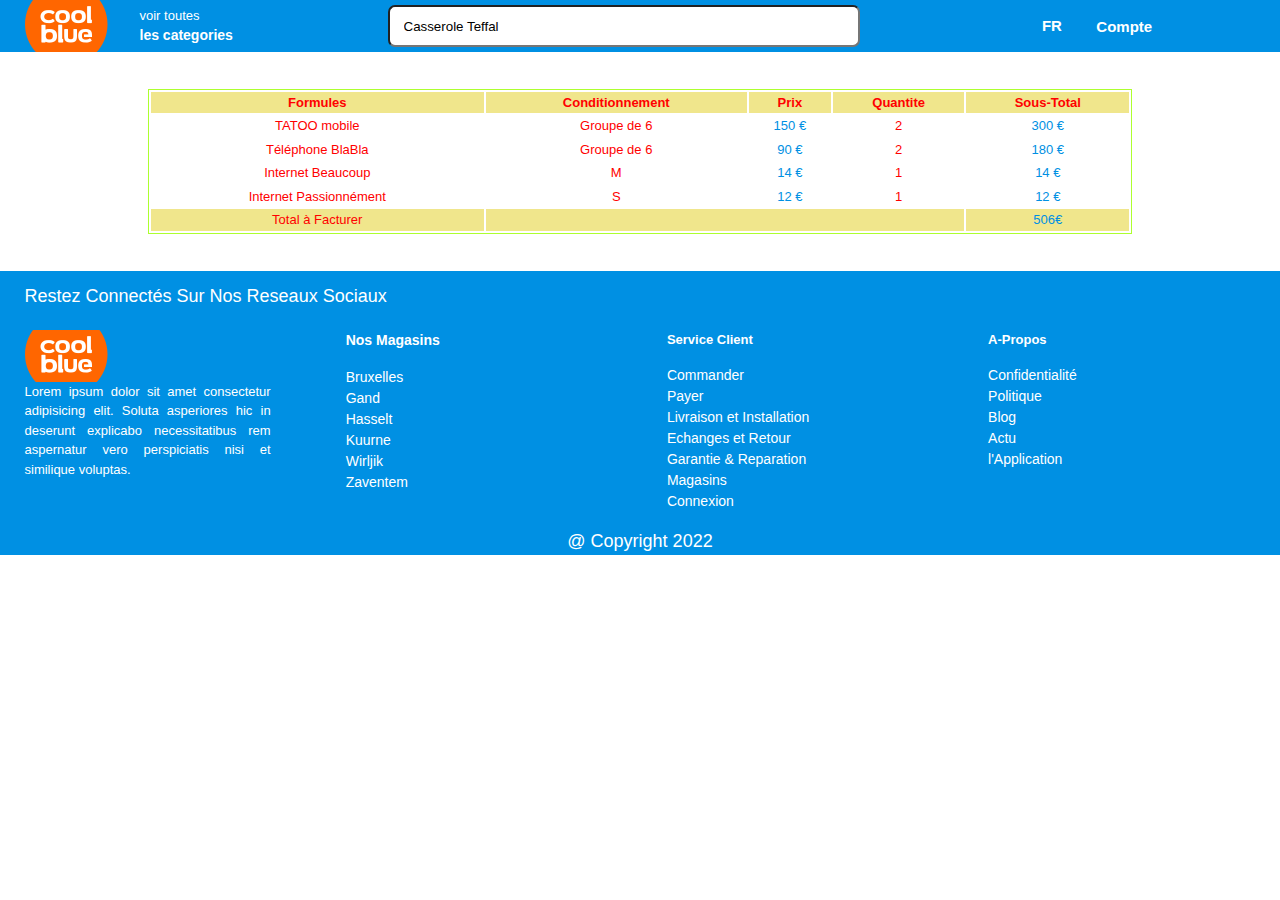
<file: Cool Blue/commande.html>
<!DOCTYPE html>
<html lang="en">

<head>
    <meta http-equiv="Content-Type" content="text/html; charset=utf-8" />
    <meta http-equiv="x-ua-compatible" content="IE=Edge" />
    <meta name="viewport" content="width=device-width, initial-scale=1.0">
    <link rel="stylesheet" href="main.css">
    <link rel="stylesheet" href="https://cdnjs.cloudflare.com/ajax/libs/font-awesome/6.1.2/css/all.min.css" integrity="sha512-1sCRPdkRXhBV2PBLUdRb4tMg1w2YPf37qatUFeS7zlBy7jJI8Lf4VHwWfZZfpXtYSLy85pkm9GaYVYMfw5BC1A==" crossorigin="anonymous" referrerpolicy="no-referrer"
    />
    <link rel="shortcut icon" href="images/favicon-32x32.version1.png" type="image/x-icon" sizes="32x32">
    <title>Cool Blue - Commande</title>
</head>

<body>
    <header>
        <div class="header-content d-sm-none">
            <a href="index.html" style="margin: 0px; padding: 0px;display: flex;">
                <img src="images/logo.png" alt="logo societe" srcset="" class="mr-2">
            </a>
            <div class="categories">
                voir toutes <br>
                <span>les categories <i class="fa-solid fa-angle-down"></i></span>
            </div>
            <div class="search">
                <input type="text" id="search-value" name="search" value="Casserole Teffal" required minlength="4" maxlength="8" size="10">
                <span class="fas fa-magnifying-glass errspan"></span>
                <span class="fas fa-circle-xmark close"></span>
            </div>
            <div class="features">
                <h5 class="bold d-md-none">FR <i class="fa-solid fa-angle-down"></i></h5>
                <h4>
                    <i class="fa-regular fa-user"></i> <span class="d-md-none">Compte
                    </span><i class="fa-solid fa-angle-down d-md-none"></i>
                </h4>
                <h4><i class="fa-regular fa-heart"></i></h4>
                <h4><i class="fa-solid fa-cart-shopping"></i> <i class="fa-solid fa-angle-down d-md-none"></i></h4>
            </div>
        </div>
        <div class="header-content-sm">
            <i class="fa-solid fa-bars fa-3x"></i>
            <a href="index.html" style="margin: 0px; padding: 0px;display: flex;">
                <img src="images/logo.png" alt="logo societe" srcset="" class="">
            </a>
            <div class="features">
                <h5 class="bold d-md-none">FR <i class="fa-solid fa-angle-down"></i></h5>
                <h4>
                    <i class="fa-regular fa-user"></i> <span class="d-md-none">Compte
                    </span>
                </h4>
                <h4><i class="fa-regular fa-heart"></i></h4>
                <h4><i class="fa-solid fa-cart-shopping"></i> </h4>
            </div>
        </div>
    </header>
    <main>
        <div class="politics">
            <table class="commandes">
                <thead>
                    <tr>
                        <th>Formules</th>
                        <th>Conditionnement</th>
                        <th>Prix</th>
                        <th>Quantite</th>
                        <th>Sous-Total</th>
                    </tr>
                </thead>
                <tfoot>
                    <tr>
                        <td>Total à Facturer</td>
                        <td colspan="3" data-titre_colonne="Formules"></td>
                        <td>506€</td>
                    </tr>
                </tfoot>
                <tbody>
                    <tr>
                        <td>TATOO mobile</td>
                        <td>Groupe de 6</td>
                        <td>150 €</td>
                        <td>2</td>
                        <td>300 €</td>
                    </tr>
                    <tr>
                        <td>Téléphone BlaBla</td>
                        <td>Groupe de 6</td>
                        <td>90 €</td>
                        <td>2</td>
                        <td>180 €</td>
                    </tr>
                    <tr>
                        <td>Internet Beaucoup</td>
                        <td>M</td>
                        <td>14 €</td>
                        <td>1</td>
                        <td>14 €</td>
                    </tr>
                    <tr>
                        <td>Internet Passionnément</td>
                        <td>S</td>
                        <td>12 €</td>
                        <td>1</td>
                        <td>12 €</td>
                    </tr>
                </tbody>
            </table>
        </div>
    </main>
    <footer>
        <div class="footer-content">
            <div class="social-media">
                <p>Restez Connectés Sur Nos Reseaux Sociaux</p>
                <p>
                    <i class="fa-brands fa-facebook"></i>
                    <i class="fa-brands fa-twitter"></i>
                    <i class="fa-brands fa-instagram"></i>
                    <i class="fa-brands fa-linkedin"></i>
                </p>
            </div>
            <div class="links">
                <div class="company">
                    <a href="index.html" style="margin: 0px; padding: 0px;display: flex;">
                        <img src="images/logo.png" alt="logo societe" srcset="" class="mr-2">
                    </a>
                    <p>Lorem ipsum dolor sit amet consectetur adipisicing elit. Soluta asperiores hic in deserunt explicabo necessitatibus rem aspernatur vero perspiciatis nisi et similique voluptas.</p>
                </div>
                <div class="magasins d-sm-none">
                    <h4>Nos Magasins</h4>
                    <p class="mt-1">Bruxelles</p>
                    <p>Gand</p>
                    <p>Hasselt</p>
                    <p>Kuurne</p>
                    <p>Wirljik</p>
                    <p>Zaventem</p>
                </div>
                <div class="action">
                    <h4>Service Client</h4>
                    <a href="commande.html" class="mt-1">Commander</a>
                    <a href="#">Payer</a>
                    <a href="#">Livraison et Installation</a>
                    <a href="#">Echanges et Retour</a>
                    <a href="#">Garantie & Reparation</a>
                    <a href="#">Magasins</a>
                    <a href="#">Connexion</a>
                </div>
                <div class="a-propos">
                    <h4>A-Propos</h4>
                    <a href="#" class="mt-1">Confidentialité</a>
                    <a href="politique.html">Politique</a>
                    <a href="#">Blog</a>
                    <a href="#">Actu</a>
                    <a href="#">l'Application</a>
                </div>
            </div>
            <div class="copiright mt-1">
                <p>@ Copyright 2022</p>
            </div>
        </div>
    </footer>
</body>

</html>
</file>
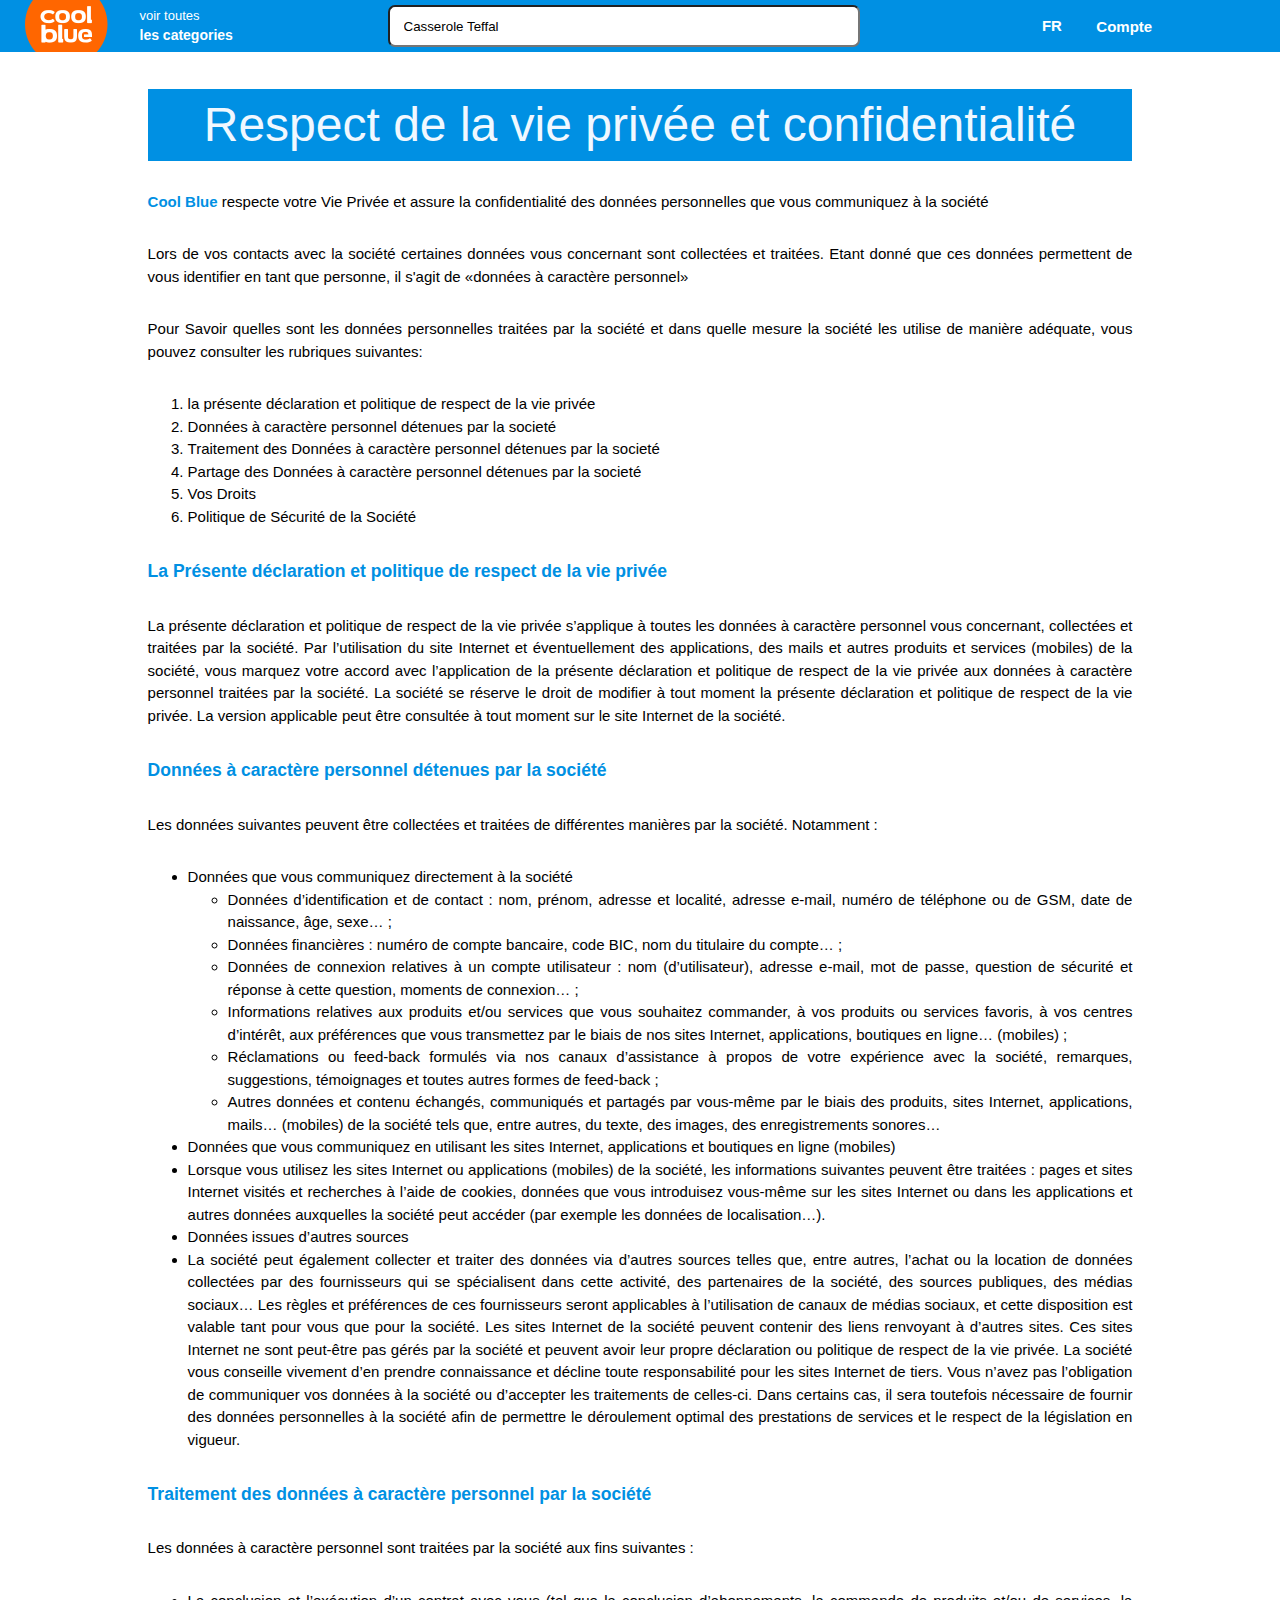
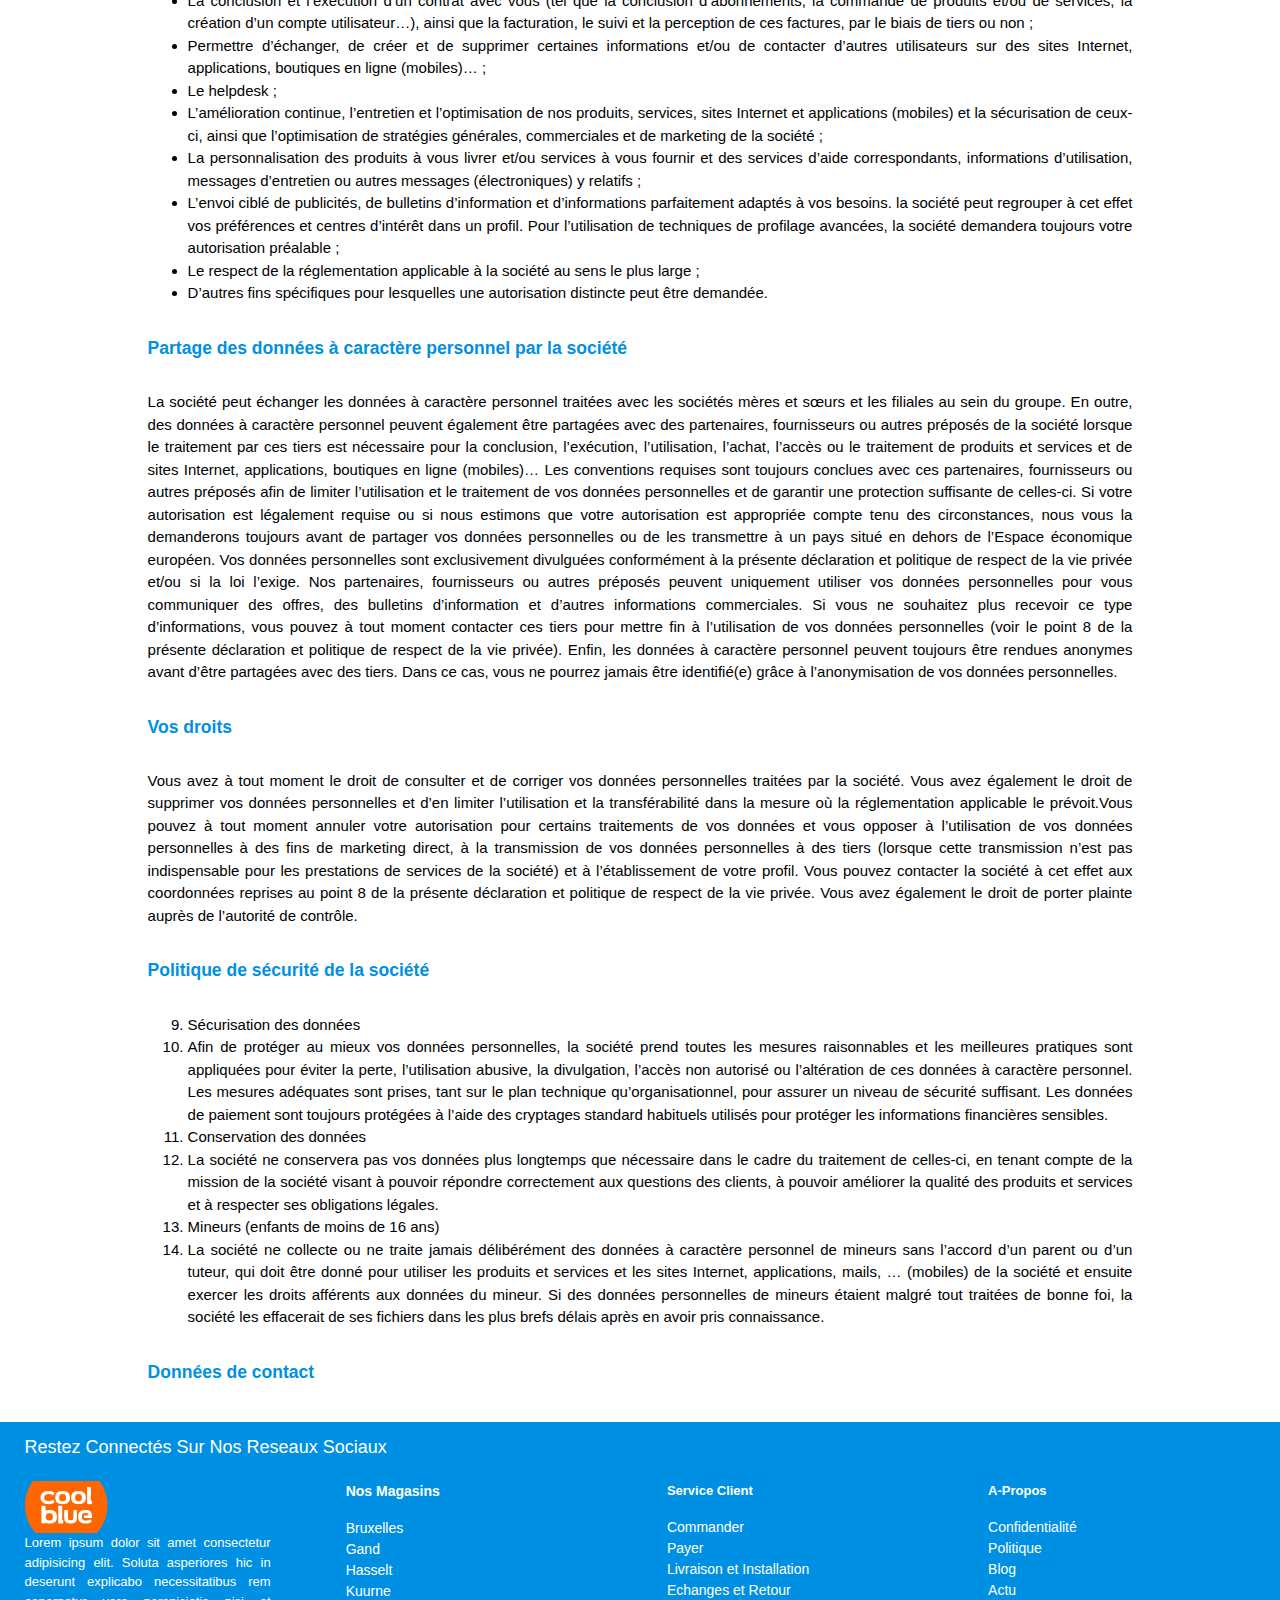
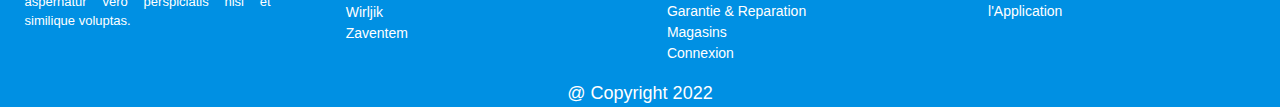
<file: Cool Blue/politique.html>
<!DOCTYPE html>
<html lang="en">

<head>
    <meta http-equiv="Content-Type" content="text/html; charset=utf-8" />
    <meta http-equiv="x-ua-compatible" content="IE=Edge" />
    <meta name="viewport" content="width=device-width, initial-scale=1.0">
    <link rel="stylesheet" href="main.css">
    <link rel="stylesheet" href="https://cdnjs.cloudflare.com/ajax/libs/font-awesome/6.1.2/css/all.min.css" integrity="sha512-1sCRPdkRXhBV2PBLUdRb4tMg1w2YPf37qatUFeS7zlBy7jJI8Lf4VHwWfZZfpXtYSLy85pkm9GaYVYMfw5BC1A==" crossorigin="anonymous" referrerpolicy="no-referrer"
    />
    <link rel="shortcut icon" href="images/favicon-32x32.version1.png" type="image/x-icon" sizes="32x32">
    <title>Cool Blue - RGPD</title>
</head>

<body>
    <header>
        <div class="header-content d-sm-none">
            <a href="index.html" style="margin: 0px; padding: 0px;display: flex;">
                <img src="images/logo.png" alt="logo societe" srcset="" class="mr-2">
            </a>
            <div class="categories">
                voir toutes <br>
                <span>les categories <i class="fa-solid fa-angle-down"></i></span>
            </div>
            <div class="search">
                <input type="text" id="search-value" name="search" value="Casserole Teffal" required minlength="4" maxlength="8" size="10">
                <span class="fas fa-magnifying-glass errspan"></span>
                <span class="fas fa-circle-xmark close"></span>
            </div>
            <div class="features">
                <h5 class="bold d-md-none">FR <i class="fa-solid fa-angle-down"></i></h5>
                <h4>
                    <i class="fa-regular fa-user"></i> <span class="d-md-none">Compte
                    </span><i class="fa-solid fa-angle-down d-md-none"></i>
                </h4>
                <h4><i class="fa-regular fa-heart"></i></h4>
                <h4><i class="fa-solid fa-cart-shopping"></i> <i class="fa-solid fa-angle-down d-md-none"></i></h4>
            </div>
        </div>
        <div class="header-content-sm">
            <i class="fa-solid fa-bars fa-3x"></i>
            <a href="index.html" style="margin: 0px; padding: 0px;display: flex;">
                <img src="images/logo.png" alt="logo societe" srcset="" class="">
            </a>
            <div class="features">
                <h5 class="bold d-md-none">FR <i class="fa-solid fa-angle-down"></i></h5>
                <h4>
                    <i class="fa-regular fa-user"></i> <span class="d-md-none">Compte
                    </span>
                </h4>
                <h4><i class="fa-regular fa-heart"></i></h4>
                <h4><i class="fa-solid fa-cart-shopping"></i> </h4>
            </div>
        </div>
    </header>
    <main>
        <div class="politics">
            <p>
                Respect de la vie privée et confidentialité
            </p>
            <p>
                <b class="bleue">Cool Blue</b> respecte votre Vie Privée et assure la confidentialité des données personnelles que vous communiquez à la société
            </p>
            <p>
                Lors de vos contacts avec la société certaines données vous concernant sont collectées et traitées. Etant donné que ces données permettent de vous identifier en tant que personne, il s'agit de «données à caractère personnel»
            </p>
            <p>
                Pour Savoir quelles sont les données personnelles traitées par la société et dans quelle mesure la société les utilise de manière adéquate, vous pouvez consulter les rubriques suivantes:
            </p>
            <ol>
                <li>la présente déclaration et politique de respect de la vie privée</li>
                <li>Données à caractère personnel détenues par la societé</li>
                <li>Traitement des Données à caractère personnel détenues par la societé</li>
                <li>Partage des Données à caractère personnel détenues par la societé</li>
                <li>Vos Droits</li>
                <li>Politique de Sécurité de la Société</li>
            </ol>
            <h3 class="bleue">La Présente déclaration et politique de respect de la vie privée</h3>
            <p>
                La présente déclaration et politique de respect de la vie privée s’applique à toutes les données à caractère personnel vous concernant, collectées et traitées par la société. Par l’utilisation du site Internet et éventuellement des applications, des mails
                et autres produits et services (mobiles) de la société, vous marquez votre accord avec l’application de la présente déclaration et politique de respect de la vie privée aux données à caractère personnel traitées par la société. La société
                se réserve le droit de modifier à tout moment la présente déclaration et politique de respect de la vie privée. La version applicable peut être consultée à tout moment sur le site Internet de la société.
            </p>
            <h3 class="bleue">Données à caractère personnel détenues par la société</h3>
            <p>Les données suivantes peuvent être collectées et traitées de différentes manières par la société. Notamment : </p>
            <ul>
                <li>Données que vous communiquez directement à la société</li>
                <ul>
                    <li>Données d’identification et de contact : nom, prénom, adresse et localité, adresse e-mail, numéro de téléphone ou de GSM, date de naissance, âge, sexe… ; </li>
                    <li>Données financières : numéro de compte bancaire, code BIC, nom du titulaire du compte… ; </li>
                    <li>Données de connexion relatives à un compte utilisateur : nom (d’utilisateur), adresse e-mail, mot de passe, question de sécurité et réponse à cette question, moments de connexion… ; </li>
                    <li>Informations relatives aux produits et/ou services que vous souhaitez commander, à vos produits ou services favoris, à vos centres d’intérêt, aux préférences que vous transmettez par le biais de nos sites Internet, applications, boutiques
                        en ligne… (mobiles) ; </li>
                    <li>Réclamations ou feed-back formulés via nos canaux d’assistance à propos de votre expérience avec la société, remarques, suggestions, témoignages et toutes autres formes de feed-back ; </li>
                    <li>Autres données et contenu échangés, communiqués et partagés par vous-même par le biais des produits, sites Internet, applications, mails… (mobiles) de la société tels que, entre autres, du texte, des images, des enregistrements sonores…
                    </li>
                </ul>
                <li>Données que vous communiquez en utilisant les sites Internet, applications et boutiques en ligne (mobiles) </li>
                <li>Lorsque vous utilisez les sites Internet ou applications (mobiles) de la société, les informations suivantes peuvent être traitées : pages et sites Internet visités et recherches à l’aide de cookies, données que vous introduisez vous-même
                    sur les sites Internet ou dans les applications et autres données auxquelles la société peut accéder (par exemple les données de localisation…). </li>
                <li>Données issues d’autres sources</li>
                <li>La société peut également collecter et traiter des données via d’autres sources telles que, entre autres, l’achat ou la location de données collectées par des fournisseurs qui se spécialisent dans cette activité, des partenaires de la
                    société, des sources publiques, des médias sociaux… Les règles et préférences de ces fournisseurs seront applicables à l’utilisation de canaux de médias sociaux, et cette disposition est valable tant pour vous que pour la société.
                    Les sites Internet de la société peuvent contenir des liens renvoyant à d’autres sites. Ces sites Internet ne sont peut-être pas gérés par la société et peuvent avoir leur propre déclaration ou politique de respect de la vie privée.
                    La société vous conseille vivement d’en prendre connaissance et décline toute responsabilité pour les sites Internet de tiers. Vous n’avez pas l’obligation de communiquer vos données à la société ou d’accepter les traitements de celles-ci.
                    Dans certains cas, il sera toutefois nécessaire de fournir des données personnelles à la société afin de permettre le déroulement optimal des prestations de services et le respect de la législation en vigueur. </li>
            </ul>
            <h3 class="bleue">Traitement des données à caractère personnel par la société</h3>
            <p>Les données à caractère personnel sont traitées par la société aux fins suivantes :</p>
            <ul>
                <li>La conclusion et l’exécution d’un contrat avec vous (tel que la conclusion d’abonnements, la commande de produits et/ou de services, la création d’un compte utilisateur…), ainsi que la facturation, le suivi et la perception de ces factures,
                    par le biais de tiers ou non ; </li>
                <li>Permettre d’échanger, de créer et de supprimer certaines informations et/ou de contacter d’autres utilisateurs sur des sites Internet, applications, boutiques en ligne (mobiles)… ; </li>
                <li>Le helpdesk ; </li>
                <li>L’amélioration continue, l’entretien et l’optimisation de nos produits, services, sites Internet et applications (mobiles) et la sécurisation de ceux-ci, ainsi que l’optimisation de stratégies générales, commerciales et de marketing de
                    la société ; </li>
                <li>La personnalisation des produits à vous livrer et/ou services à vous fournir et des services d’aide correspondants, informations d’utilisation, messages d’entretien ou autres messages (électroniques) y relatifs ; </li>
                <li>L’envoi ciblé de publicités, de bulletins d’information et d’informations parfaitement adaptés à vos besoins. la société peut regrouper à cet effet vos préférences et centres d’intérêt dans un profil. Pour l’utilisation de techniques de
                    profilage avancées, la société demandera toujours votre autorisation préalable ; </li>
                <li>Le respect de la réglementation applicable à la société au sens le plus large ; </li>
                <li>D’autres fins spécifiques pour lesquelles une autorisation distincte peut être demandée. </li>
            </ul>
            <h3 class="bleue">Partage des données à caractère personnel par la société</h3>
            <p>La société peut échanger les données à caractère personnel traitées avec les sociétés mères et sœurs et les filiales au sein du groupe. En outre, des données à caractère personnel peuvent également être partagées avec des partenaires, fournisseurs
                ou autres préposés de la société lorsque le traitement par ces tiers est nécessaire pour la conclusion, l’exécution, l’utilisation, l’achat, l’accès ou le traitement de produits et services et de sites Internet, applications, boutiques
                en ligne (mobiles)… Les conventions requises sont toujours conclues avec ces partenaires, fournisseurs ou autres préposés afin de limiter l’utilisation et le traitement de vos données personnelles et de garantir une protection suffisante
                de celles-ci. Si votre autorisation est légalement requise ou si nous estimons que votre autorisation est appropriée compte tenu des circonstances, nous vous la demanderons toujours avant de partager vos données personnelles ou de les
                transmettre à un pays situé en dehors de l’Espace économique européen. Vos données personnelles sont exclusivement divulguées conformément à la présente déclaration et politique de respect de la vie privée et/ou si la loi l’exige. Nos
                partenaires, fournisseurs ou autres préposés peuvent uniquement utiliser vos données personnelles pour vous communiquer des offres, des bulletins d’information et d’autres informations commerciales. Si vous ne souhaitez plus recevoir ce
                type d’informations, vous pouvez à tout moment contacter ces tiers pour mettre fin à l’utilisation de vos données personnelles (voir le point 8 de la présente déclaration et politique de respect de la vie privée). Enfin, les données à
                caractère personnel peuvent toujours être rendues anonymes avant d’être partagées avec des tiers. Dans ce cas, vous ne pourrez jamais être identifié(e) grâce à l’anonymisation de vos données personnelles. </p>
            <h3 class="bleue">Vos droits</h3>
            <p>Vous avez à tout moment le droit de consulter et de corriger vos données personnelles traitées par la société. Vous avez également le droit de supprimer vos données personnelles et d’en limiter l’utilisation et la transférabilité dans la mesure
                où la réglementation applicable le prévoit.Vous pouvez à tout moment annuler votre autorisation pour certains traitements de vos données et vous opposer à l’utilisation de vos données personnelles à des fins de marketing direct, à la transmission
                de vos données personnelles à des tiers (lorsque cette transmission n’est pas indispensable pour les prestations de services de la société) et à l’établissement de votre profil. Vous pouvez contacter la société à cet effet aux coordonnées
                reprises au point 8 de la présente déclaration et politique de respect de la vie privée. Vous avez également le droit de porter plainte auprès de l’autorité de contrôle. </p>
            <h3 class="bleue">Politique de sécurité de la société</h3>
            <ol start="9">
                <li>Sécurisation des données</li>
                <li>Afin de protéger au mieux vos données personnelles, la société prend toutes les mesures raisonnables et les meilleures pratiques sont appliquées pour éviter la perte, l’utilisation abusive, la divulgation, l’accès non autorisé ou l’altération
                    de ces données à caractère personnel. Les mesures adéquates sont prises, tant sur le plan technique qu’organisationnel, pour assurer un niveau de sécurité suffisant. Les données de paiement sont toujours protégées à l’aide des cryptages
                    standard habituels utilisés pour protéger les informations financières sensibles. </li>
                <li>Conservation des données</li>
                <li>La société ne conservera pas vos données plus longtemps que nécessaire dans le cadre du traitement de celles-ci, en tenant compte de la mission de la société visant à pouvoir répondre correctement aux questions des clients, à pouvoir améliorer
                    la qualité des produits et services et à respecter ses obligations légales. </li>
                <li>Mineurs (enfants de moins de 16 ans)</li>
                <li>La société ne collecte ou ne traite jamais délibérément des données à caractère personnel de mineurs sans l’accord d’un parent ou d’un tuteur, qui doit être donné pour utiliser les produits et services et les sites Internet, applications,
                    mails, … (mobiles) de la société et ensuite exercer les droits afférents aux données du mineur. Si des données personnelles de mineurs étaient malgré tout traitées de bonne foi, la société les effacerait de ses fichiers dans les plus
                    brefs délais après en avoir pris connaissance. </li>
            </ol>
            <h3 class="bleue">Données de contact</h3>
        </div>
    </main>
    <footer>
        <div class="footer-content">
            <div class="social-media">
                <p>Restez Connectés Sur Nos Reseaux Sociaux</p>
                <p>
                    <i class="fa-brands fa-facebook"></i>
                    <i class="fa-brands fa-twitter"></i>
                    <i class="fa-brands fa-instagram"></i>
                    <i class="fa-brands fa-linkedin"></i>
                </p>
            </div>
            <div class="links">
                <div class="company">
                    <a href="index.html" style="margin: 0px; padding: 0px;display: flex;">
                        <img src="images/logo.png" alt="logo societe" srcset="" class="mr-2">
                    </a>
                    <p>Lorem ipsum dolor sit amet consectetur adipisicing elit. Soluta asperiores hic in deserunt explicabo necessitatibus rem aspernatur vero perspiciatis nisi et similique voluptas.</p>
                </div>
                <div class="magasins d-sm-none">
                    <h4>Nos Magasins</h4>
                    <p class="mt-1">Bruxelles</p>
                    <p>Gand</p>
                    <p>Hasselt</p>
                    <p>Kuurne</p>
                    <p>Wirljik</p>
                    <p>Zaventem</p>
                </div>
                <div class="action">
                    <h4>Service Client</h4>
                    <a href="commande.html" class="mt-1">Commander</a>
                    <a href="#">Payer</a>
                    <a href="#">Livraison et Installation</a>
                    <a href="#">Echanges et Retour</a>
                    <a href="#">Garantie & Reparation</a>
                    <a href="#">Magasins</a>
                    <a href="#">Connexion</a>
                </div>
                <div class="a-propos">
                    <h4>A-Propos</h4>
                    <a href="#" class="mt-1">Confidentialité</a>
                    <a href="politique.html">Politique</a>
                    <a href="#">Blog</a>
                    <a href="#">Actu</a>
                    <a href="#">l'Application</a>
                </div>
            </div>
            <div class="copiright mt-1">
                <p>@ Copyright 2022</p>
            </div>
        </div>
    </footer>
</body>

</html>
</file>
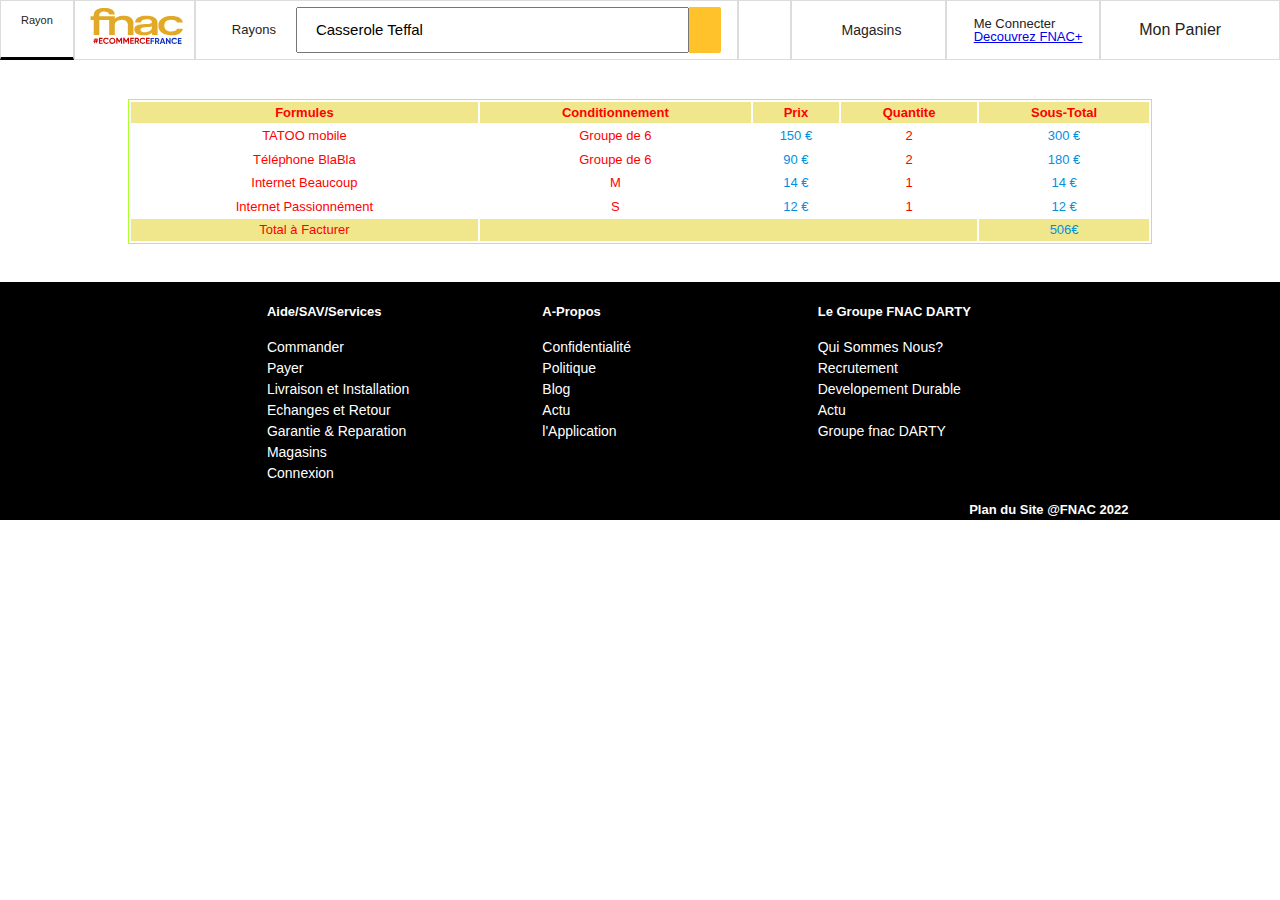
<file: FNAC/commande.html>
<!DOCTYPE html>
<html lang="en">

<head>
    <meta http-equiv="Content-Type" content="text/html; charset=utf-8" />
    <meta http-equiv="x-ua-compatible" content="IE=Edge" />
    <meta name="viewport" content="width=device-width, initial-scale=1.0">
    <link rel="stylesheet" href="main.css">
    <link rel="stylesheet" href="https://cdnjs.cloudflare.com/ajax/libs/font-awesome/6.1.2/css/all.min.css" integrity="sha512-1sCRPdkRXhBV2PBLUdRb4tMg1w2YPf37qatUFeS7zlBy7jJI8Lf4VHwWfZZfpXtYSLy85pkm9GaYVYMfw5BC1A==" crossorigin="anonymous" referrerpolicy="no-referrer"
    />
    <link rel="shortcut icon" href="images/favicon.ico" type="image/x-icon" sizes="32x32">
    <title>FNAC</title>
</head>

<body>
    <header>
        <div class="header-content">
            <div class="bars">
                <i class="fa-solid fa-bars"></i>
                <span>Rayon</span>
            </div>
            <div class="logo">
                <a href="index.html" class="Header__logo">
                    <span class="Header__logo-img" data-automation-id="fnac-logo-image" style="display: inline-block;"></span>
                    <span class="Header__logo-title" style="display: none">fnac.com</span>
                </a>
            </div>
            <div class="header-search">
                <div class="rayons">
                    <span>Rayons</span>
                    <i class="fa-solid fa-angle-down"></i>
                </div>
                <div class="search">
                    <input type="text" id="search-value" name="search" value="Casserole Teffal" required minlength="4" maxlength="8" size="10">
                    <span class="fas fa-magnifying-glass errspan"></span>
                    <span class="fas fa-circle-xmark close"></span>
                </div>
            </div>
            <i class="fa-regular fa-circle-question question"></i>
            <div class="magasins">
                <i class="fa-solid fa-location-dot bold"></i> Magasins
            </div>
            <div class="connexion">
                <i class="fa-regular fa-user"></i>
                <div class="conex">
                    <span>Me Connecter</span>
                    <a href="#">Decouvrez FNAC+</a>
                </div>
            </div>
            <div class="panier">
                <i class="fa-solid fa-basket-shopping bold"></i>
                <span>Mon Panier</span>
            </div>
        </div>
    </header>
    <main>
        <div class="tics">
            <table class="mendes">
                <thead>
                    <tr>
                        <th>Formules</th>
                        <th>Conditionnement</th>
                        <th>Prix</th>
                        <th>Quantite</th>
                        <th>Sous-Total</th>
                    </tr>
                </thead>
                <tfoot>
                    <tr>
                        <td>Total à Facturer</td>
                        <td colspan="3" data-titre_colonne="Formules"></td>
                        <td>506€</td>
                    </tr>
                </tfoot>
                <tbody>
                    <tr>
                        <td>TATOO mobile</td>
                        <td>Groupe de 6</td>
                        <td>150 €</td>
                        <td>2</td>
                        <td>300 €</td>
                    </tr>
                    <tr>
                        <td>Téléphone BlaBla</td>
                        <td>Groupe de 6</td>
                        <td>90 €</td>
                        <td>2</td>
                        <td>180 €</td>
                    </tr>
                    <tr>
                        <td>Internet Beaucoup</td>
                        <td>M</td>
                        <td>14 €</td>
                        <td>1</td>
                        <td>14 €</td>
                    </tr>
                    <tr>
                        <td>Internet Passionnément</td>
                        <td>S</td>
                        <td>12 €</td>
                        <td>1</td>
                        <td>12 €</td>
                    </tr>
                </tbody>
            </table>
        </div>
    </main>

    <footer>
        <div class="footer-content">
            <div class="links">
                <div class="action">
                    <h4>Aide/SAV/Services</h4>
                    <a href="commande.html" class="mt-1">Commander</a>
                    <a href="#">Payer</a>
                    <a href="#">Livraison et Installation</a>
                    <a href="#">Echanges et Retour</a>
                    <a href="#">Garantie & Reparation</a>
                    <a href="#">Magasins</a>
                    <a href="#">Connexion</a>
                </div>
                <div class="a-propos">
                    <h4>A-Propos</h4>
                    <a href="#" class="mt-1">Confidentialité</a>
                    <a href="politique.html">Politique</a>
                    <a href="#">Blog</a>
                    <a href="#">Actu</a>
                    <a href="#">l'Application</a>
                </div>
                <div class="a-propos">
                    <h4>Le Groupe FNAC DARTY</h4>
                    <a href="#" class="mt-1">Qui Sommes Nous?</a>
                    <a href="#">Recrutement</a>
                    <a href="#">Developement Durable</a>
                    <a href="#">Actu</a>
                    <a href="#">Groupe fnac DARTY</a>
                </div>
            </div>
            <div class="copiright mt-1">
                <p class="bold">Plan du Site <span>@FNAC 2022</span></p>
            </div>
        </div>
    </footer>
</body>

</html>
</file>
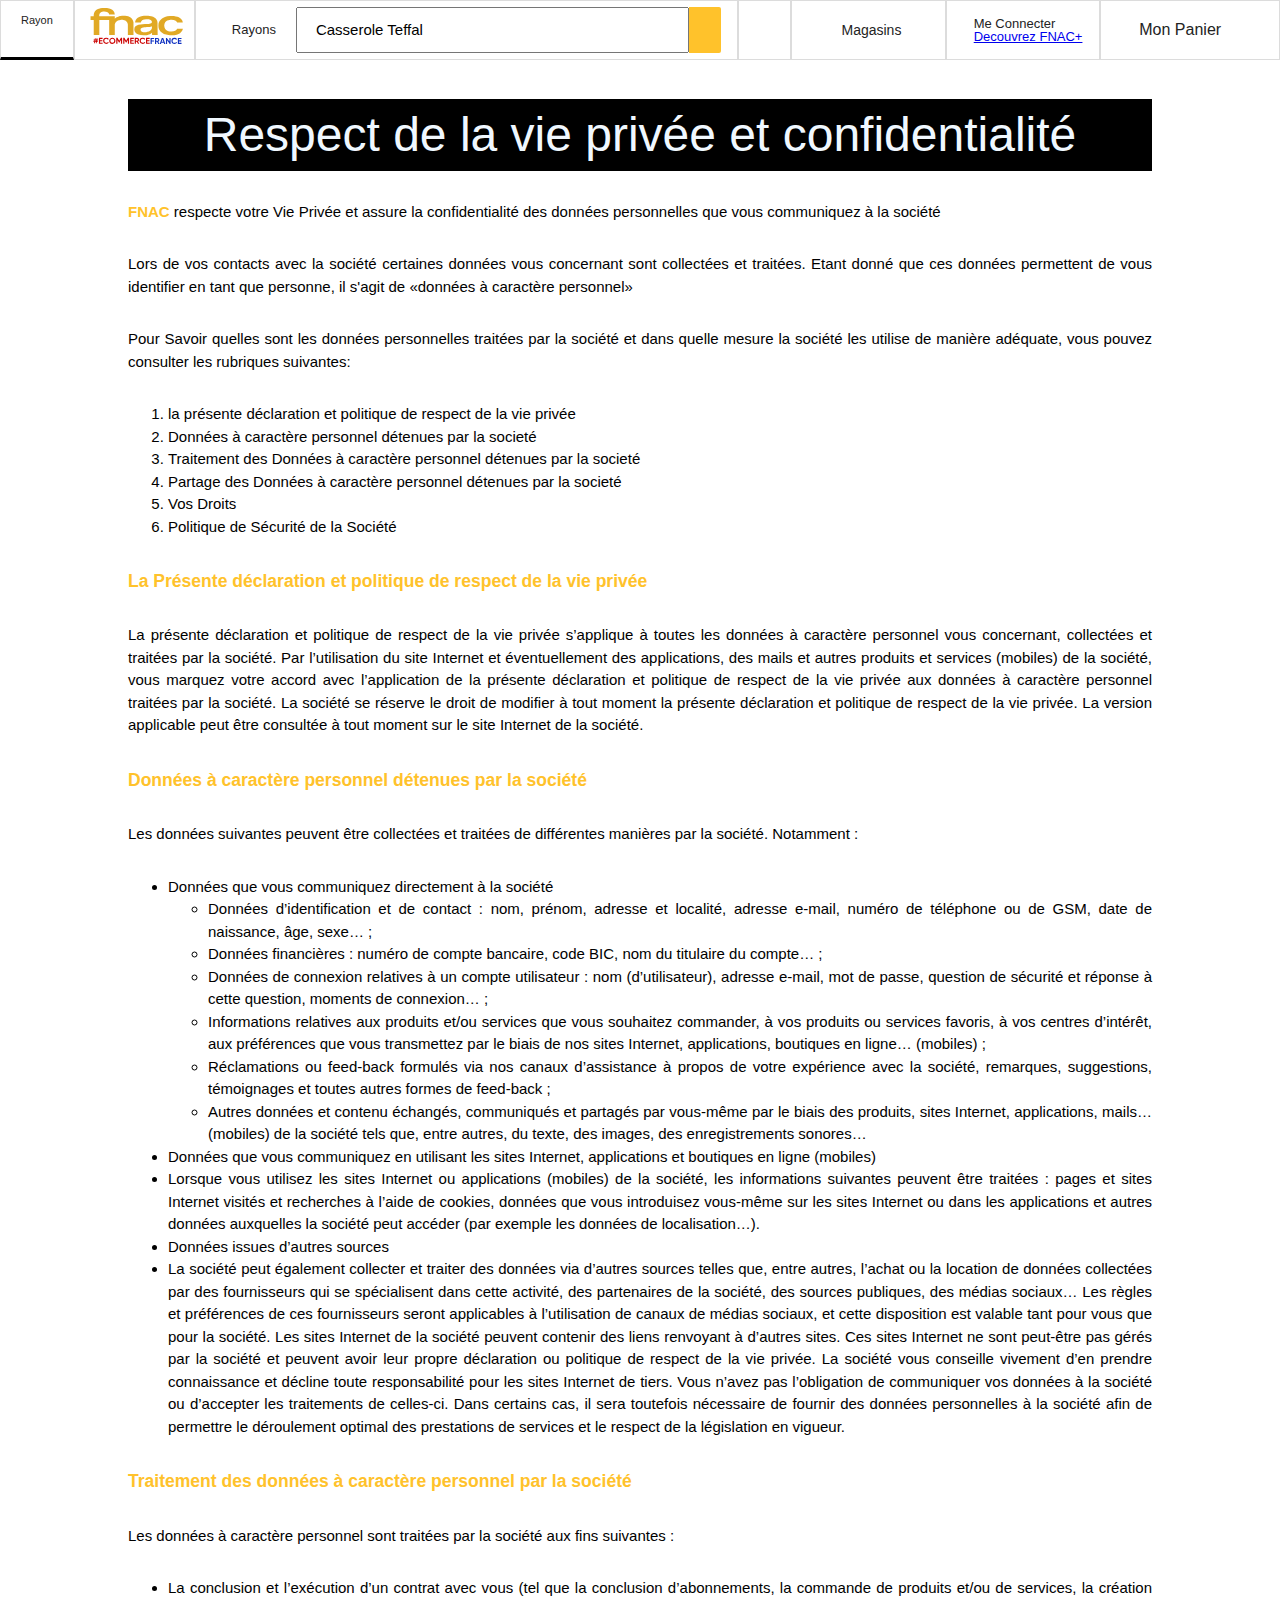
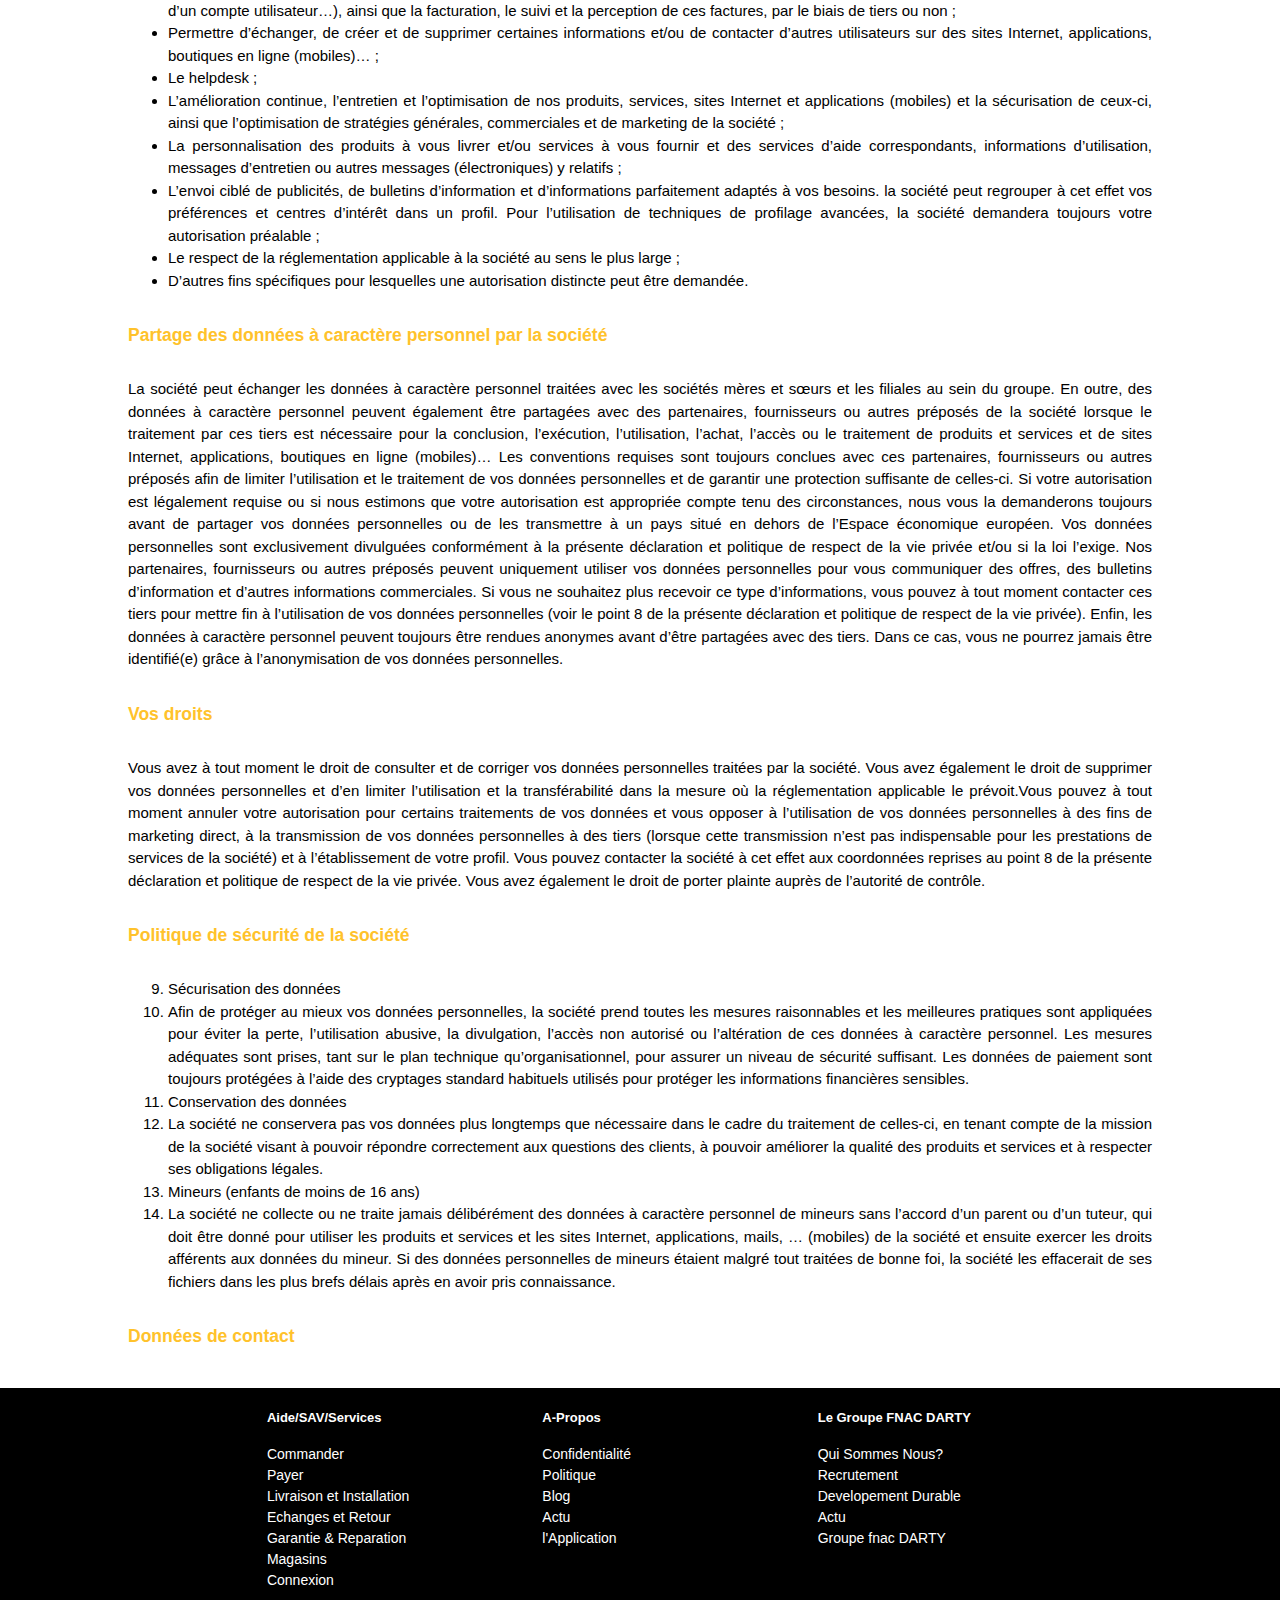
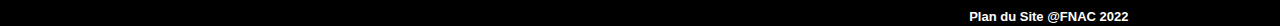
<file: FNAC/politique.html>
<!DOCTYPE html>
<html lang="en">

<head>
    <meta http-equiv="Content-Type" content="text/html; charset=utf-8" />
    <meta http-equiv="x-ua-compatible" content="IE=Edge" />
    <meta name="viewport" content="width=device-width, initial-scale=1.0">
    <link rel="stylesheet" href="main.css">
    <link rel="stylesheet" href="https://cdnjs.cloudflare.com/ajax/libs/font-awesome/6.1.2/css/all.min.css" integrity="sha512-1sCRPdkRXhBV2PBLUdRb4tMg1w2YPf37qatUFeS7zlBy7jJI8Lf4VHwWfZZfpXtYSLy85pkm9GaYVYMfw5BC1A==" crossorigin="anonymous" referrerpolicy="no-referrer"
    />
    <link rel="shortcut icon" href="images/favicon.ico" type="image/x-icon" sizes="32x32">
    <title>FNAC</title>
</head>

<body>
    <header>
        <div class="header-content">
            <div class="bars">
                <i class="fa-solid fa-bars"></i>
                <span>Rayon</span>
            </div>
            <div class="logo">
                <a href="index.html" class="Header__logo">
                    <span class="Header__logo-img" data-automation-id="fnac-logo-image" style="display: inline-block;"></span>
                    <span class="Header__logo-title" style="display: none">fnac.com</span>
                </a>
            </div>
            <div class="header-search">
                <div class="rayons">
                    <span>Rayons</span>
                    <i class="fa-solid fa-angle-down"></i>
                </div>
                <div class="search">
                    <input type="text" id="search-value" name="search" value="Casserole Teffal" required minlength="4" maxlength="8" size="10">
                    <span class="fas fa-magnifying-glass errspan"></span>
                    <span class="fas fa-circle-xmark close"></span>
                </div>
            </div>
            <i class="fa-regular fa-circle-question question"></i>
            <div class="magasins">
                <i class="fa-solid fa-location-dot bold"></i> Magasins
            </div>
            <div class="connexion">
                <i class="fa-regular fa-user"></i>
                <div class="conex">
                    <span>Me Connecter</span>
                    <a href="#">Decouvrez FNAC+</a>
                </div>
            </div>
            <div class="panier">
                <i class="fa-solid fa-basket-shopping bold"></i>
                <span>Mon Panier</span>
            </div>
        </div>
    </header>
    <main>
        <div class="tics">
            <p>
                Respect de la vie privée et confidentialité
            </p>
            <p>
                <b class="jaune">FNAC</b> respecte votre Vie Privée et assure la confidentialité des données personnelles que vous communiquez à la société
            </p>
            <p>
                Lors de vos contacts avec la société certaines données vous concernant sont collectées et traitées. Etant donné que ces données permettent de vous identifier en tant que personne, il s'agit de «données à caractère personnel»
            </p>
            <p>
                Pour Savoir quelles sont les données personnelles traitées par la société et dans quelle mesure la société les utilise de manière adéquate, vous pouvez consulter les rubriques suivantes:
            </p>
            <ol>
                <li>la présente déclaration et politique de respect de la vie privée</li>
                <li>Données à caractère personnel détenues par la societé</li>
                <li>Traitement des Données à caractère personnel détenues par la societé</li>
                <li>Partage des Données à caractère personnel détenues par la societé</li>
                <li>Vos Droits</li>
                <li>Politique de Sécurité de la Société</li>
            </ol>
            <h3 class="jaune">La Présente déclaration et politique de respect de la vie privée</h3>
            <p>
                La présente déclaration et politique de respect de la vie privée s’applique à toutes les données à caractère personnel vous concernant, collectées et traitées par la société. Par l’utilisation du site Internet et éventuellement des applications, des mails
                et autres produits et services (mobiles) de la société, vous marquez votre accord avec l’application de la présente déclaration et politique de respect de la vie privée aux données à caractère personnel traitées par la société. La société
                se réserve le droit de modifier à tout moment la présente déclaration et politique de respect de la vie privée. La version applicable peut être consultée à tout moment sur le site Internet de la société.
            </p>
            <h3 class="jaune">Données à caractère personnel détenues par la société</h3>
            <p>Les données suivantes peuvent être collectées et traitées de différentes manières par la société. Notamment : </p>
            <ul>
                <li>Données que vous communiquez directement à la société</li>
                <ul>
                    <li>Données d’identification et de contact : nom, prénom, adresse et localité, adresse e-mail, numéro de téléphone ou de GSM, date de naissance, âge, sexe… ; </li>
                    <li>Données financières : numéro de compte bancaire, code BIC, nom du titulaire du compte… ; </li>
                    <li>Données de connexion relatives à un compte utilisateur : nom (d’utilisateur), adresse e-mail, mot de passe, question de sécurité et réponse à cette question, moments de connexion… ; </li>
                    <li>Informations relatives aux produits et/ou services que vous souhaitez commander, à vos produits ou services favoris, à vos centres d’intérêt, aux préférences que vous transmettez par le biais de nos sites Internet, applications, boutiques
                        en ligne… (mobiles) ; </li>
                    <li>Réclamations ou feed-back formulés via nos canaux d’assistance à propos de votre expérience avec la société, remarques, suggestions, témoignages et toutes autres formes de feed-back ; </li>
                    <li>Autres données et contenu échangés, communiqués et partagés par vous-même par le biais des produits, sites Internet, applications, mails… (mobiles) de la société tels que, entre autres, du texte, des images, des enregistrements sonores…
                    </li>
                </ul>
                <li>Données que vous communiquez en utilisant les sites Internet, applications et boutiques en ligne (mobiles) </li>
                <li>Lorsque vous utilisez les sites Internet ou applications (mobiles) de la société, les informations suivantes peuvent être traitées : pages et sites Internet visités et recherches à l’aide de cookies, données que vous introduisez vous-même
                    sur les sites Internet ou dans les applications et autres données auxquelles la société peut accéder (par exemple les données de localisation…). </li>
                <li>Données issues d’autres sources</li>
                <li>La société peut également collecter et traiter des données via d’autres sources telles que, entre autres, l’achat ou la location de données collectées par des fournisseurs qui se spécialisent dans cette activité, des partenaires de la
                    société, des sources publiques, des médias sociaux… Les règles et préférences de ces fournisseurs seront applicables à l’utilisation de canaux de médias sociaux, et cette disposition est valable tant pour vous que pour la société.
                    Les sites Internet de la société peuvent contenir des liens renvoyant à d’autres sites. Ces sites Internet ne sont peut-être pas gérés par la société et peuvent avoir leur propre déclaration ou politique de respect de la vie privée.
                    La société vous conseille vivement d’en prendre connaissance et décline toute responsabilité pour les sites Internet de tiers. Vous n’avez pas l’obligation de communiquer vos données à la société ou d’accepter les traitements de celles-ci.
                    Dans certains cas, il sera toutefois nécessaire de fournir des données personnelles à la société afin de permettre le déroulement optimal des prestations de services et le respect de la législation en vigueur. </li>
            </ul>
            <h3 class="jaune">Traitement des données à caractère personnel par la société</h3>
            <p>Les données à caractère personnel sont traitées par la société aux fins suivantes :</p>
            <ul>
                <li>La conclusion et l’exécution d’un contrat avec vous (tel que la conclusion d’abonnements, la commande de produits et/ou de services, la création d’un compte utilisateur…), ainsi que la facturation, le suivi et la perception de ces factures,
                    par le biais de tiers ou non ; </li>
                <li>Permettre d’échanger, de créer et de supprimer certaines informations et/ou de contacter d’autres utilisateurs sur des sites Internet, applications, boutiques en ligne (mobiles)… ; </li>
                <li>Le helpdesk ; </li>
                <li>L’amélioration continue, l’entretien et l’optimisation de nos produits, services, sites Internet et applications (mobiles) et la sécurisation de ceux-ci, ainsi que l’optimisation de stratégies générales, commerciales et de marketing de
                    la société ; </li>
                <li>La personnalisation des produits à vous livrer et/ou services à vous fournir et des services d’aide correspondants, informations d’utilisation, messages d’entretien ou autres messages (électroniques) y relatifs ; </li>
                <li>L’envoi ciblé de publicités, de bulletins d’information et d’informations parfaitement adaptés à vos besoins. la société peut regrouper à cet effet vos préférences et centres d’intérêt dans un profil. Pour l’utilisation de techniques de
                    profilage avancées, la société demandera toujours votre autorisation préalable ; </li>
                <li>Le respect de la réglementation applicable à la société au sens le plus large ; </li>
                <li>D’autres fins spécifiques pour lesquelles une autorisation distincte peut être demandée. </li>
            </ul>
            <h3 class="jaune">Partage des données à caractère personnel par la société</h3>
            <p>La société peut échanger les données à caractère personnel traitées avec les sociétés mères et sœurs et les filiales au sein du groupe. En outre, des données à caractère personnel peuvent également être partagées avec des partenaires, fournisseurs
                ou autres préposés de la société lorsque le traitement par ces tiers est nécessaire pour la conclusion, l’exécution, l’utilisation, l’achat, l’accès ou le traitement de produits et services et de sites Internet, applications, boutiques
                en ligne (mobiles)… Les conventions requises sont toujours conclues avec ces partenaires, fournisseurs ou autres préposés afin de limiter l’utilisation et le traitement de vos données personnelles et de garantir une protection suffisante
                de celles-ci. Si votre autorisation est légalement requise ou si nous estimons que votre autorisation est appropriée compte tenu des circonstances, nous vous la demanderons toujours avant de partager vos données personnelles ou de les
                transmettre à un pays situé en dehors de l’Espace économique européen. Vos données personnelles sont exclusivement divulguées conformément à la présente déclaration et politique de respect de la vie privée et/ou si la loi l’exige. Nos
                partenaires, fournisseurs ou autres préposés peuvent uniquement utiliser vos données personnelles pour vous communiquer des offres, des bulletins d’information et d’autres informations commerciales. Si vous ne souhaitez plus recevoir ce
                type d’informations, vous pouvez à tout moment contacter ces tiers pour mettre fin à l’utilisation de vos données personnelles (voir le point 8 de la présente déclaration et politique de respect de la vie privée). Enfin, les données à
                caractère personnel peuvent toujours être rendues anonymes avant d’être partagées avec des tiers. Dans ce cas, vous ne pourrez jamais être identifié(e) grâce à l’anonymisation de vos données personnelles. </p>
            <h3 class="jaune">Vos droits</h3>
            <p>Vous avez à tout moment le droit de consulter et de corriger vos données personnelles traitées par la société. Vous avez également le droit de supprimer vos données personnelles et d’en limiter l’utilisation et la transférabilité dans la mesure
                où la réglementation applicable le prévoit.Vous pouvez à tout moment annuler votre autorisation pour certains traitements de vos données et vous opposer à l’utilisation de vos données personnelles à des fins de marketing direct, à la transmission
                de vos données personnelles à des tiers (lorsque cette transmission n’est pas indispensable pour les prestations de services de la société) et à l’établissement de votre profil. Vous pouvez contacter la société à cet effet aux coordonnées
                reprises au point 8 de la présente déclaration et politique de respect de la vie privée. Vous avez également le droit de porter plainte auprès de l’autorité de contrôle. </p>
            <h3 class="jaune">Politique de sécurité de la société</h3>
            <ol start="9">
                <li>Sécurisation des données</li>
                <li>Afin de protéger au mieux vos données personnelles, la société prend toutes les mesures raisonnables et les meilleures pratiques sont appliquées pour éviter la perte, l’utilisation abusive, la divulgation, l’accès non autorisé ou l’altération
                    de ces données à caractère personnel. Les mesures adéquates sont prises, tant sur le plan technique qu’organisationnel, pour assurer un niveau de sécurité suffisant. Les données de paiement sont toujours protégées à l’aide des cryptages
                    standard habituels utilisés pour protéger les informations financières sensibles. </li>
                <li>Conservation des données</li>
                <li>La société ne conservera pas vos données plus longtemps que nécessaire dans le cadre du traitement de celles-ci, en tenant compte de la mission de la société visant à pouvoir répondre correctement aux questions des clients, à pouvoir améliorer
                    la qualité des produits et services et à respecter ses obligations légales. </li>
                <li>Mineurs (enfants de moins de 16 ans)</li>
                <li>La société ne collecte ou ne traite jamais délibérément des données à caractère personnel de mineurs sans l’accord d’un parent ou d’un tuteur, qui doit être donné pour utiliser les produits et services et les sites Internet, applications,
                    mails, … (mobiles) de la société et ensuite exercer les droits afférents aux données du mineur. Si des données personnelles de mineurs étaient malgré tout traitées de bonne foi, la société les effacerait de ses fichiers dans les plus
                    brefs délais après en avoir pris connaissance. </li>
            </ol>
            <h3 class="jaune">Données de contact</h3>
        </div>
    </main>

    <footer>
        <div class="footer-content">
            <div class="links">
                <div class="action">
                    <h4>Aide/SAV/Services</h4>
                    <a href="commande.html" class="mt-1">Commander</a>
                    <a href="#">Payer</a>
                    <a href="#">Livraison et Installation</a>
                    <a href="#">Echanges et Retour</a>
                    <a href="#">Garantie & Reparation</a>
                    <a href="#">Magasins</a>
                    <a href="#">Connexion</a>
                </div>
                <div class="a-propos">
                    <h4>A-Propos</h4>
                    <a href="#" class="mt-1">Confidentialité</a>
                    <a href="politique.html">Politique</a>
                    <a href="#">Blog</a>
                    <a href="#">Actu</a>
                    <a href="#">l'Application</a>
                </div>
                <div class="a-propos">
                    <h4>Le Groupe FNAC DARTY</h4>
                    <a href="#" class="mt-1">Qui Sommes Nous?</a>
                    <a href="#">Recrutement</a>
                    <a href="#">Developement Durable</a>
                    <a href="#">Actu</a>
                    <a href="#">Groupe fnac DARTY</a>
                </div>
            </div>
            <div class="copiright mt-1">
                <p class="bold">Plan du Site <span>@FNAC 2022</span></p>
            </div>
        </div>
    </footer>
</body>

</html>
</file>
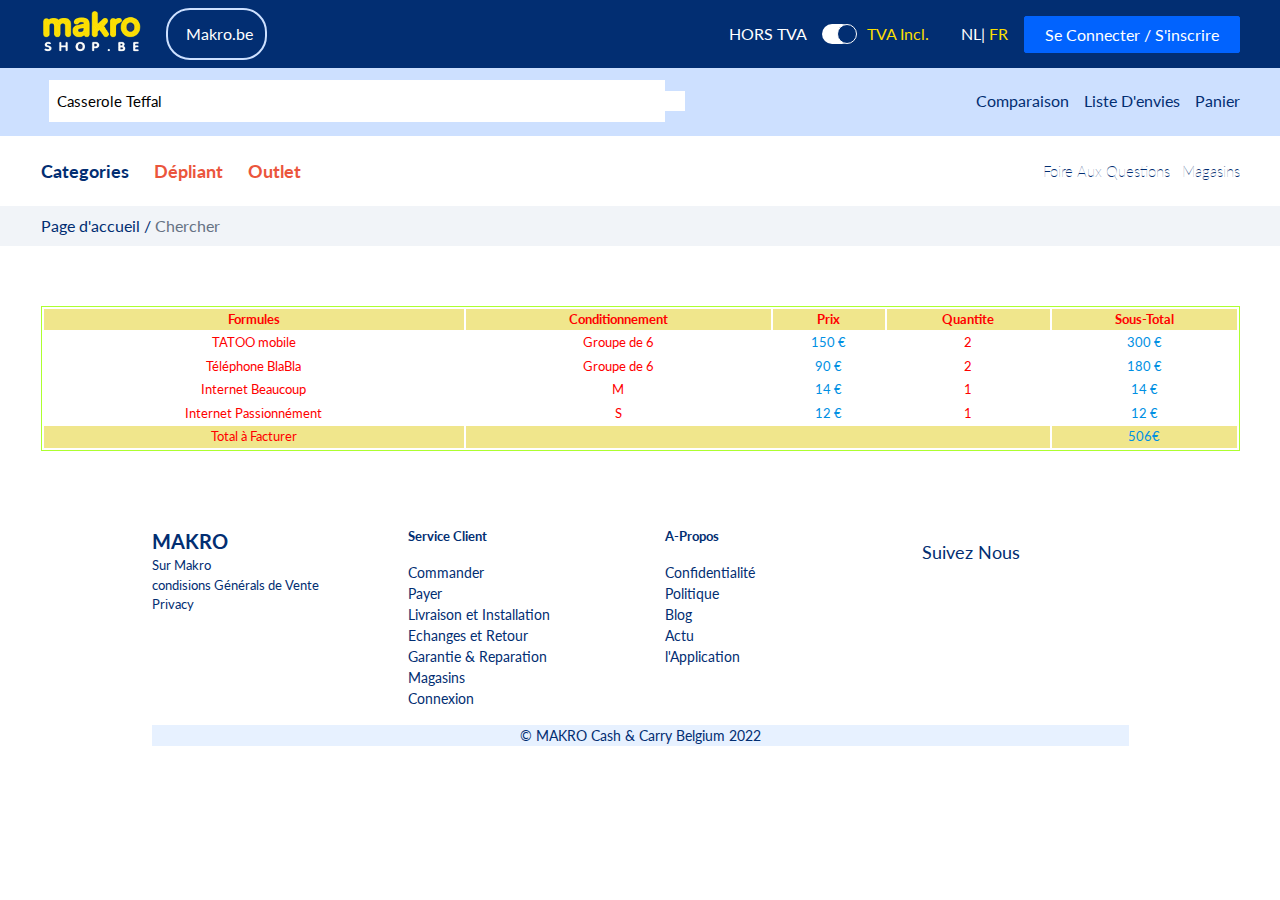
<file: Makro/commande.html>
<!DOCTYPE html>
<html lang="en">

<head>
    <meta http-equiv="Content-Type" content="text/html; charset=utf-8" />
    <meta http-equiv="x-ua-compatible" content="IE=Edge" />
    <meta name="viewport" content="width=device-width, initial-scale=1.0">
    <link rel="stylesheet" href="main.css">
    <link rel="stylesheet" href="https://cdnjs.cloudflare.com/ajax/libs/font-awesome/6.1.2/css/all.min.css" integrity="sha512-1sCRPdkRXhBV2PBLUdRb4tMg1w2YPf37qatUFeS7zlBy7jJI8Lf4VHwWfZZfpXtYSLy85pkm9GaYVYMfw5BC1A==" crossorigin="anonymous" referrerpolicy="no-referrer"
    />
    <link rel="stylesheet" href="https://fonts.googleapis.com/css?family=Lato">

    <link rel="shortcut icon" href="images/makro icon.png" type="image/x-icon" sizes="32x32">
    <title>MAKRO - Commande</title>
</head>

<body>
    <header>
        <div class="header__top">
            <div class="container">
                <div class="left">
                    <a href="index.html">
                        <img src="images/makroshop-logo.png" alt="logo Makro" srcset="" width="100" height="50">
                    </a>
                    <a href="http://www.makro.be" target="_blank">
                        <i class="fa-solid fa-globe"></i>
                        <span>Makro.be</span>
                    </a>
                </div>

                <div class="col-right">
                    <div class="switcher">
                        <span class="blanc">HORS TVA</span>
                        <label class="switch">
                            <input type="checkbox" checked>
                            <span class="slider round"></span>
                        </label>
                        <span class="jaune">TVA Incl.</span>
                    </div>
                    <p class="lang"> <span class="blanc">NL|</span> <span class="jaune">FR</span></p>
                    <button>Se Connecter / S'inscrire</button>
                </div>
            </div>
        </div>
        <div class="header__top__md">
            <div class="container">
                <div class="left">
                    <a href="index.html">
                        <img src="images/makroshop-logo.png" alt="logo Makro" srcset="" width="100" height="50">
                    </a>
                </div>

                <div class="col-right">
                    <p>| Se Connecter / S'inscrire <i class="fa-regular fa-user"></i></p>
                </div>
            </div>
        </div>
        <div class="header__main">
            <div class="container">
                <div class="header__search">
                    <input type="text" id="search" name="search" value="Casserole Teffal" required minlength="4" maxlength="8" size="10">
                    <span class="fas fa-magnifying-glass findle"></span>
                </div>
                <div class="headerlogin__wrap">
                    <p class="infoo">
                        <span><i class="fa-solid fa-scale-balanced"></i></span>
                        <span>Comparaison</span>
                    </p>
                    <p class="infoo">
                        <span><i class="fa-solid fa-list"></i></span>
                        <span>Liste D'envies</span>
                    </p>
                    <p class="infoo">
                        <span><i class="fa-solid fa-cart-shopping"></i></span>
                        <span>Panier</span>
                    </p>
                </div>
            </div>
        </div>
        <div class="header__main__md">
            <div class="container">
                <p class="infoo">
                    <span><i class="fa-solid fa-bars"></i></span>
                </p>
                <div class="header__search">
                    <input type="text" id="search" name="search" value="Casserole Teffal" required minlength="4" maxlength="8" size="10">
                    <span class="fas fa-magnifying-glass findl"></span>
                </div>
                <p class="infoo">
                    <span><i class="fa-solid fa-cart-shopping"></i></span>
                </p>
            </div>
        </div>
        <div class="header__navigation">
            <div class="container">
                <div class="left">
                    <h4>Categories</h4>
                    <h4 class="orange">Dépliant</h4>
                    <h4 class="orange">Outlet</h4>
                </div>
                <div class="col-right">
                    <h4>Foire Aux Questions</h4>
                    <h4>Magasins</h4>
                </div>
            </div>
        </div>
        <div class="breadcums">
            <div class="container">
                <p><span class="bleue">Page d'accueil / </span> <span class="gris">Chercher</span></p>
            </div>
        </div>
    </header>
    <main>
        <div class="container">
            <div class="cs">
                <table class="commandes">
                    <thead>
                        <tr>
                            <th>Formules</th>
                            <th>Conditionnement</th>
                            <th>Prix</th>
                            <th>Quantite</th>
                            <th>Sous-Total</th>
                        </tr>
                    </thead>
                    <tfoot>
                        <tr>
                            <td>Total à Facturer</td>
                            <td colspan="3" data-titre_colonne="Formules"></td>
                            <td>506€</td>
                        </tr>
                    </tfoot>
                    <tbody>
                        <tr>
                            <td>TATOO mobile</td>
                            <td>Groupe de 6</td>
                            <td>150 €</td>
                            <td>2</td>
                            <td>300 €</td>
                        </tr>
                        <tr>
                            <td>Téléphone BlaBla</td>
                            <td>Groupe de 6</td>
                            <td>90 €</td>
                            <td>2</td>
                            <td>180 €</td>
                        </tr>
                        <tr>
                            <td>Internet Beaucoup</td>
                            <td>M</td>
                            <td>14 €</td>
                            <td>1</td>
                            <td>14 €</td>
                        </tr>
                        <tr>
                            <td>Internet Passionnément</td>
                            <td>S</td>
                            <td>12 €</td>
                            <td>1</td>
                            <td>12 €</td>
                        </tr>
                    </tbody>
                </table>
            </div>
        </div>
    </main>

    <footer>
        <div class="footer-content">
            <div class="links">
                <div class="action">
                    <h2 class="bleue">MAKRO</h2>
                    <p>Sur Makro</p>
                    <p>condisions Générals de Vente</p>
                    <p>Privacy</p>
                </div>
                <div class="action">
                    <h4>Service Client</h4>
                    <a href="commande.html" class="mt-1">Commander</a>
                    <a href="#">Payer</a>
                    <a href="#">Livraison et Installation</a>
                    <a href="#">Echanges et Retour</a>
                    <a href="#">Garantie & Reparation</a>
                    <a href="#">Magasins</a>
                    <a href="#">Connexion</a>
                </div>
                <div class="a-propos">
                    <h4>A-Propos</h4>
                    <a href="#" class="mt-1">Confidentialité</a>
                    <a href="politique.html">Politique</a>
                    <a href="#">Blog</a>
                    <a href="#">Actu</a>
                    <a href="#">l'Application</a>
                </div>
                <div class="magasins">
                    <div class="social-media">
                        <p>Suivez Nous</p>
                        <p>
                            <i class="fa-brands fa-facebook"></i>
                            <i class="fa-brands fa-twitter"></i>
                            <i class="fa-brands fa-instagram"></i>
                            <i class="fa-brands fa-linkedin"></i>
                        </p>
                    </div>
                </div>
            </div>
            <div class="copiright mt-1">
                <p>© MAKRO Cash & Carry Belgium 2022</p>
            </div>
        </div>
    </footer>
</body>

</html>
</file>
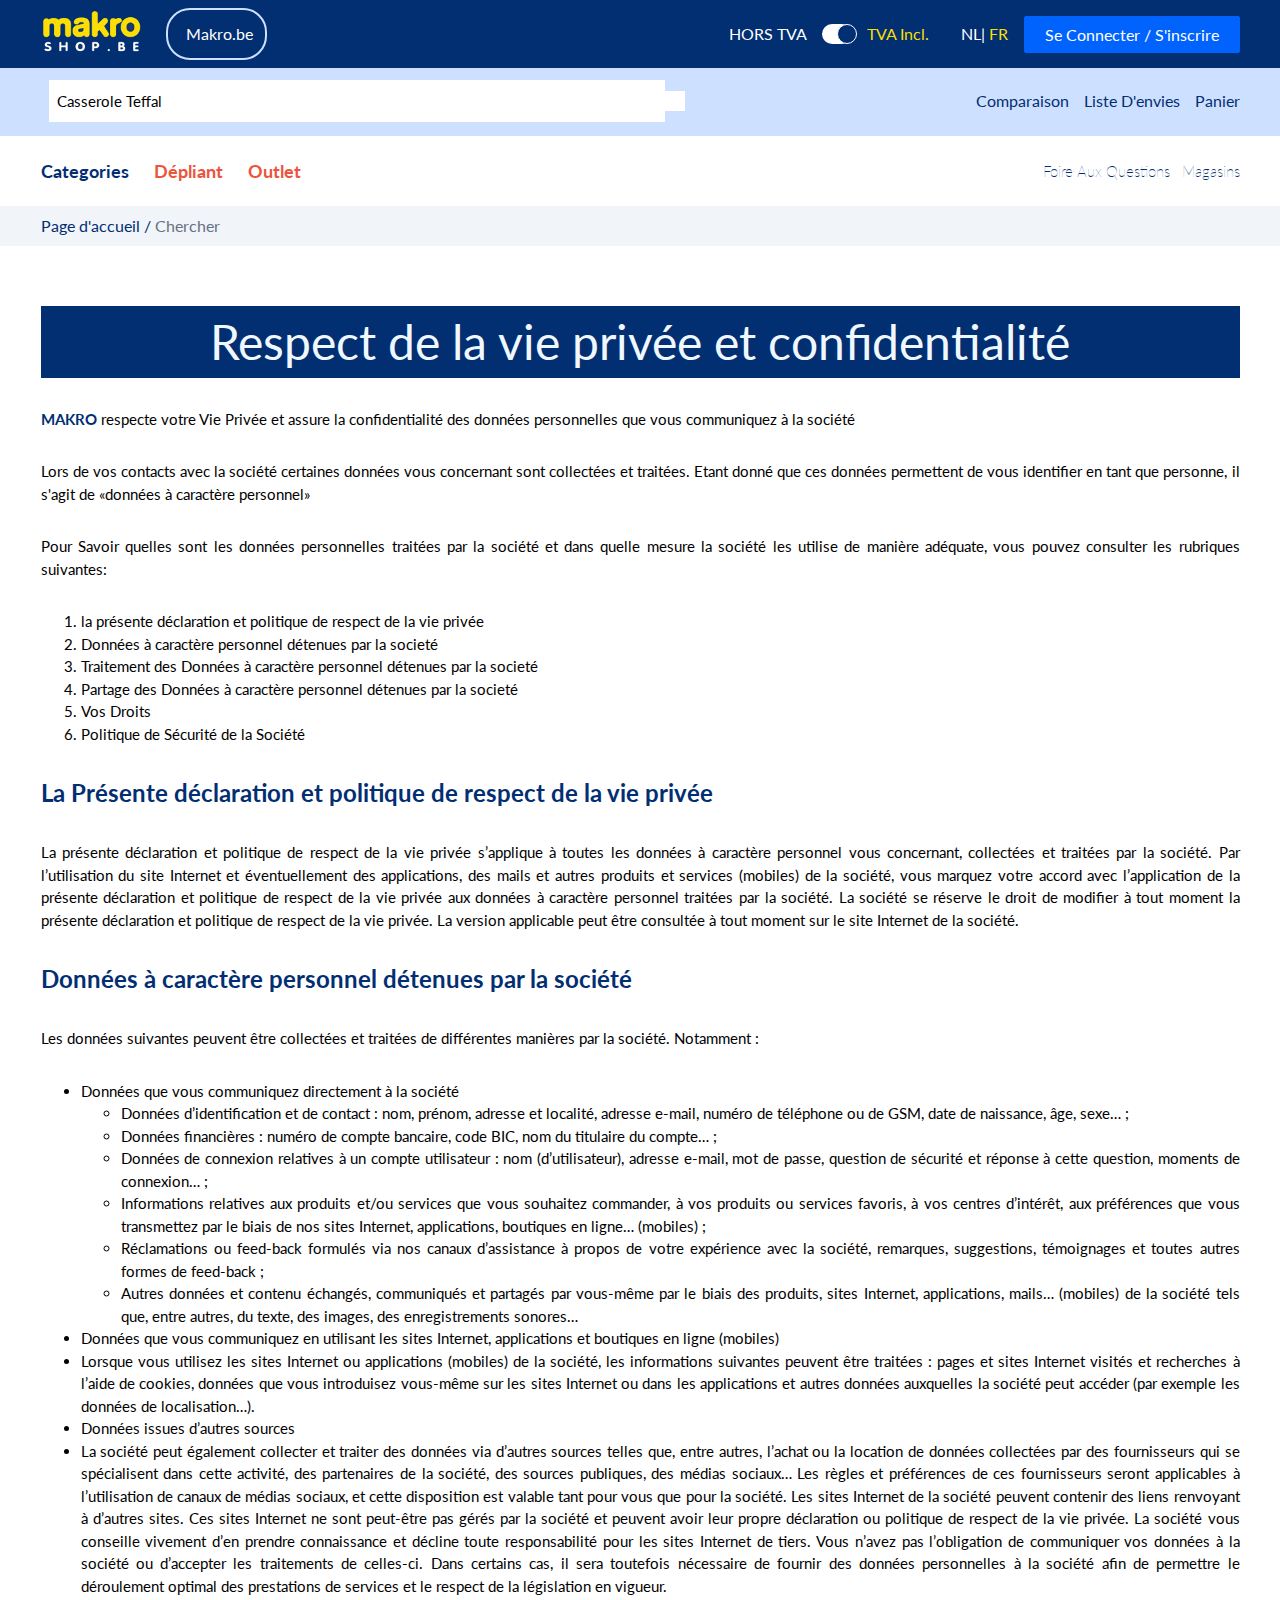
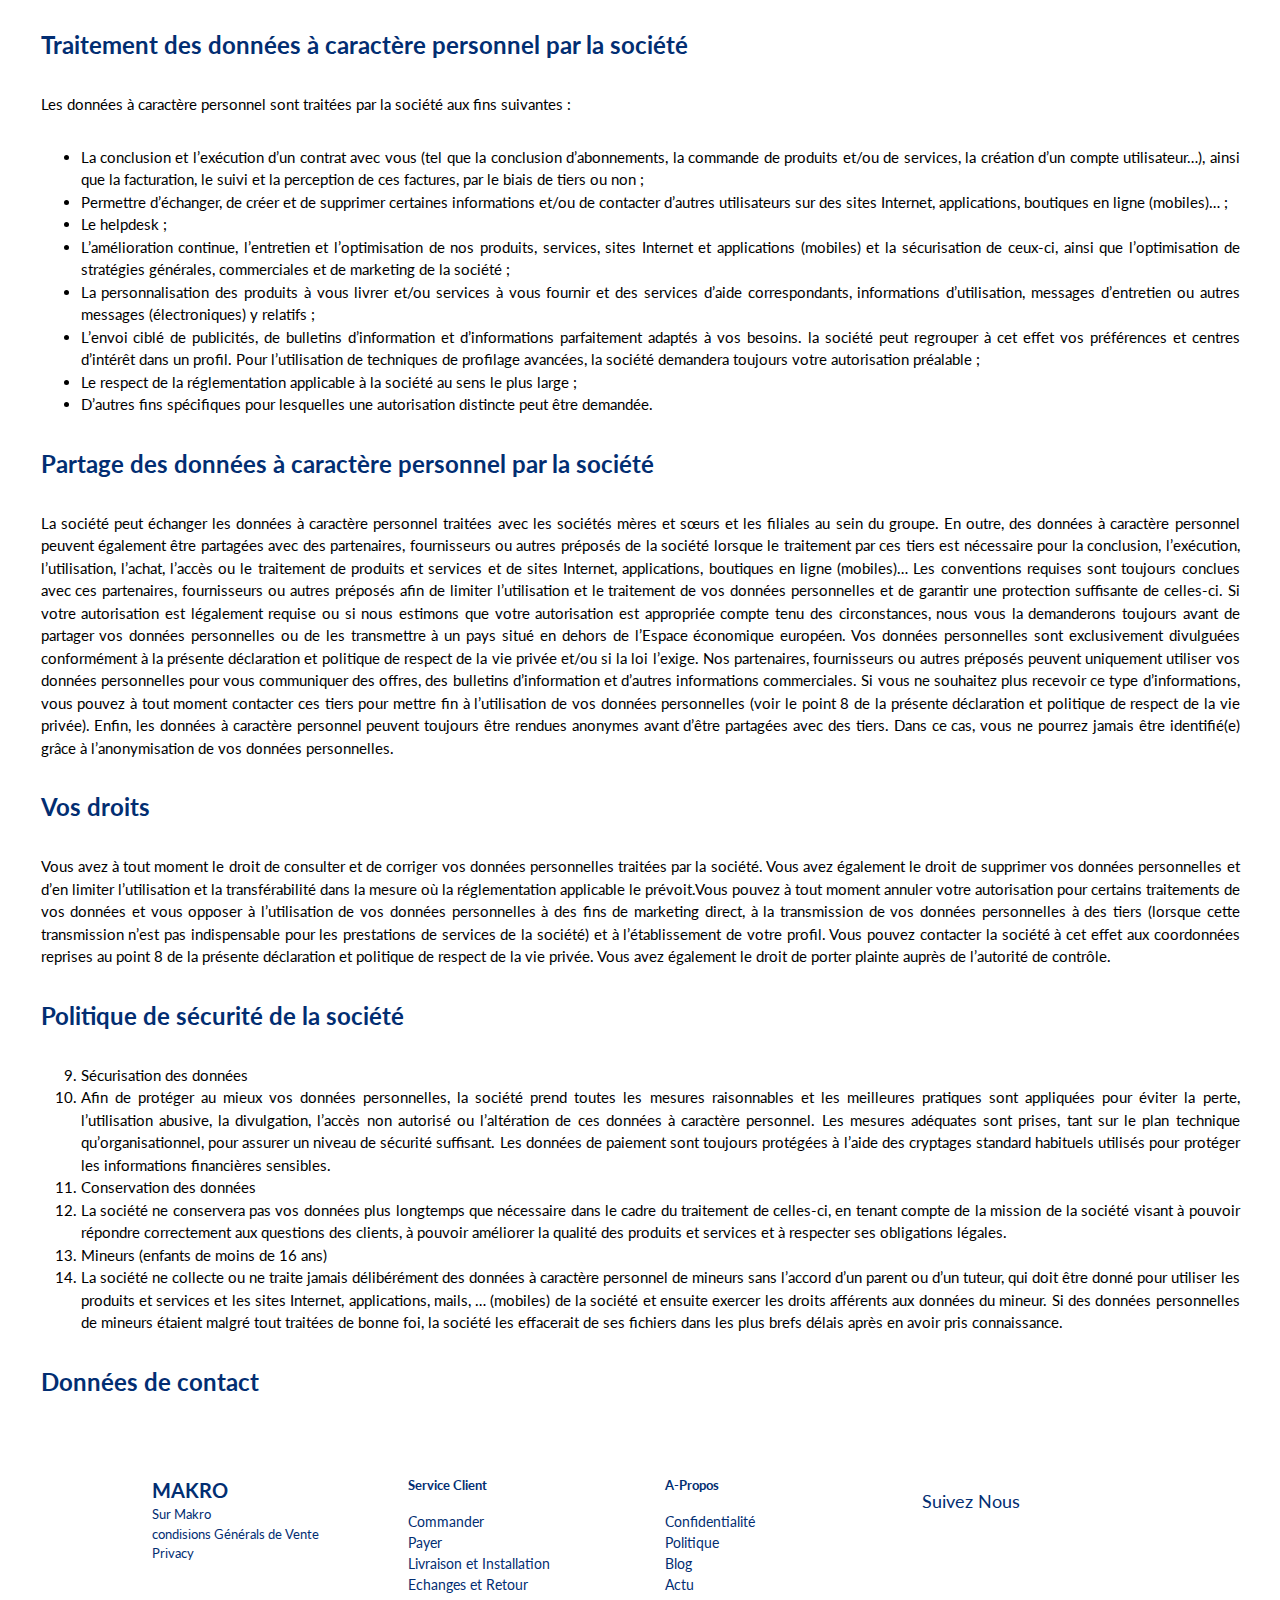
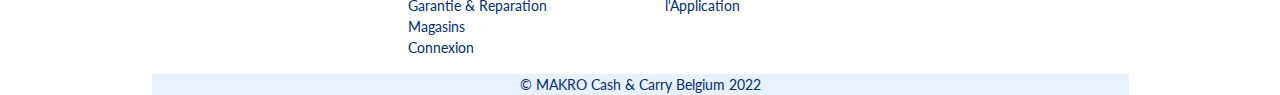
<file: Makro/politique.html>
<!DOCTYPE html>
<html lang="en">

<head>
    <meta http-equiv="Content-Type" content="text/html; charset=utf-8" />
    <meta http-equiv="x-ua-compatible" content="IE=Edge" />
    <meta name="viewport" content="width=device-width, initial-scale=1.0">
    <link rel="stylesheet" href="main.css">
    <link rel="stylesheet" href="https://cdnjs.cloudflare.com/ajax/libs/font-awesome/6.1.2/css/all.min.css" integrity="sha512-1sCRPdkRXhBV2PBLUdRb4tMg1w2YPf37qatUFeS7zlBy7jJI8Lf4VHwWfZZfpXtYSLy85pkm9GaYVYMfw5BC1A==" crossorigin="anonymous" referrerpolicy="no-referrer"
    />
    <link rel="stylesheet" href="https://fonts.googleapis.com/css?family=Lato">

    <link rel="shortcut icon" href="images/makro icon.png" type="image/x-icon" sizes="32x32">
    <title>MAKRO - Politique</title>
</head>

<body>
    <header>
        <div class="header__top">
            <div class="container">
                <div class="left">
                    <a href="index.html">
                        <img src="images/makroshop-logo.png" alt="logo Makro" srcset="" width="100" height="50">
                    </a>
                    <a href="http://www.makro.be" target="_blank">
                        <i class="fa-solid fa-globe"></i>
                        <span>Makro.be</span>
                    </a>
                </div>

                <div class="col-right">
                    <div class="switcher">
                        <span class="blanc">HORS TVA</span>
                        <label class="switch">
                            <input type="checkbox" checked>
                            <span class="slider round"></span>
                        </label>
                        <span class="jaune">TVA Incl.</span>
                    </div>
                    <p class="lang"> <span class="blanc">NL|</span> <span class="jaune">FR</span></p>
                    <button>Se Connecter / S'inscrire</button>
                </div>
            </div>
        </div>
        <div class="header__top__md">
            <div class="container">
                <div class="left">
                    <a href="index.html">
                        <img src="images/makroshop-logo.png" alt="logo Makro" srcset="" width="100" height="50">
                    </a>
                </div>

                <div class="col-right">
                    <p>| Se Connecter / S'inscrire <i class="fa-regular fa-user"></i></p>
                </div>
            </div>
        </div>
        <div class="header__main">
            <div class="container">
                <div class="header__search">
                    <input type="text" id="search" name="search" value="Casserole Teffal" required minlength="4" maxlength="8" size="10">
                    <span class="fas fa-magnifying-glass findle"></span>
                </div>
                <div class="headerlogin__wrap">
                    <p class="infoo">
                        <span><i class="fa-solid fa-scale-balanced"></i></span>
                        <span>Comparaison</span>
                    </p>
                    <p class="infoo">
                        <span><i class="fa-solid fa-list"></i></span>
                        <span>Liste D'envies</span>
                    </p>
                    <p class="infoo">
                        <span><i class="fa-solid fa-cart-shopping"></i></span>
                        <span>Panier</span>
                    </p>
                </div>
            </div>
        </div>
        <div class="header__main__md">
            <div class="container">
                <p class="infoo">
                    <span><i class="fa-solid fa-bars"></i></span>
                </p>
                <div class="header__search">
                    <input type="text" id="search" name="search" value="Casserole Teffal" required minlength="4" maxlength="8" size="10">
                    <span class="fas fa-magnifying-glass findl"></span>
                </div>
                <p class="infoo">
                    <span><i class="fa-solid fa-cart-shopping"></i></span>
                </p>
            </div>
        </div>
        <div class="header__navigation">
            <div class="container">
                <div class="left">
                    <h4>Categories</h4>
                    <h4 class="orange">Dépliant</h4>
                    <h4 class="orange">Outlet</h4>
                </div>
                <div class="col-right">
                    <h4>Foire Aux Questions</h4>
                    <h4>Magasins</h4>
                </div>
            </div>
        </div>
        <div class="breadcums">
            <div class="container">
                <p><span class="bleue">Page d'accueil / </span> <span class="gris">Chercher</span></p>
            </div>
        </div>
    </header>
    <main>
        <div class="container">
            <div class="cs">
                <p>
                    Respect de la vie privée et confidentialité
                </p>
                <p>
                    <b class="bleue">MAKRO</b> respecte votre Vie Privée et assure la confidentialité des données personnelles que vous communiquez à la société
                </p>
                <p>
                    Lors de vos contacts avec la société certaines données vous concernant sont collectées et traitées. Etant donné que ces données permettent de vous identifier en tant que personne, il s'agit de «données à caractère personnel»
                </p>
                <p>
                    Pour Savoir quelles sont les données personnelles traitées par la société et dans quelle mesure la société les utilise de manière adéquate, vous pouvez consulter les rubriques suivantes:
                </p>
                <ol>
                    <li>la présente déclaration et politique de respect de la vie privée</li>
                    <li>Données à caractère personnel détenues par la societé</li>
                    <li>Traitement des Données à caractère personnel détenues par la societé</li>
                    <li>Partage des Données à caractère personnel détenues par la societé</li>
                    <li>Vos Droits</li>
                    <li>Politique de Sécurité de la Société</li>
                </ol>
                <h3 class="bleue">La Présente déclaration et politique de respect de la vie privée</h3>
                <p>
                    La présente déclaration et politique de respect de la vie privée s’applique à toutes les données à caractère personnel vous concernant, collectées et traitées par la société. Par l’utilisation du site Internet et éventuellement des applications, des mails
                    et autres produits et services (mobiles) de la société, vous marquez votre accord avec l’application de la présente déclaration et politique de respect de la vie privée aux données à caractère personnel traitées par la société. La
                    société se réserve le droit de modifier à tout moment la présente déclaration et politique de respect de la vie privée. La version applicable peut être consultée à tout moment sur le site Internet de la société.
                </p>
                <h3 class="bleue">Données à caractère personnel détenues par la société</h3>
                <p>Les données suivantes peuvent être collectées et traitées de différentes manières par la société. Notamment : </p>
                <ul>
                    <li>Données que vous communiquez directement à la société</li>
                    <ul>
                        <li>Données d’identification et de contact : nom, prénom, adresse et localité, adresse e-mail, numéro de téléphone ou de GSM, date de naissance, âge, sexe… ; </li>
                        <li>Données financières : numéro de compte bancaire, code BIC, nom du titulaire du compte… ; </li>
                        <li>Données de connexion relatives à un compte utilisateur : nom (d’utilisateur), adresse e-mail, mot de passe, question de sécurité et réponse à cette question, moments de connexion… ; </li>
                        <li>Informations relatives aux produits et/ou services que vous souhaitez commander, à vos produits ou services favoris, à vos centres d’intérêt, aux préférences que vous transmettez par le biais de nos sites Internet, applications,
                            boutiques en ligne… (mobiles) ; </li>
                        <li>Réclamations ou feed-back formulés via nos canaux d’assistance à propos de votre expérience avec la société, remarques, suggestions, témoignages et toutes autres formes de feed-back ; </li>
                        <li>Autres données et contenu échangés, communiqués et partagés par vous-même par le biais des produits, sites Internet, applications, mails… (mobiles) de la société tels que, entre autres, du texte, des images, des enregistrements
                            sonores… </li>
                    </ul>
                    <li>Données que vous communiquez en utilisant les sites Internet, applications et boutiques en ligne (mobiles) </li>
                    <li>Lorsque vous utilisez les sites Internet ou applications (mobiles) de la société, les informations suivantes peuvent être traitées : pages et sites Internet visités et recherches à l’aide de cookies, données que vous introduisez vous-même
                        sur les sites Internet ou dans les applications et autres données auxquelles la société peut accéder (par exemple les données de localisation…). </li>
                    <li>Données issues d’autres sources</li>
                    <li>La société peut également collecter et traiter des données via d’autres sources telles que, entre autres, l’achat ou la location de données collectées par des fournisseurs qui se spécialisent dans cette activité, des partenaires de
                        la société, des sources publiques, des médias sociaux… Les règles et préférences de ces fournisseurs seront applicables à l’utilisation de canaux de médias sociaux, et cette disposition est valable tant pour vous que pour la société.
                        Les sites Internet de la société peuvent contenir des liens renvoyant à d’autres sites. Ces sites Internet ne sont peut-être pas gérés par la société et peuvent avoir leur propre déclaration ou politique de respect de la vie privée.
                        La société vous conseille vivement d’en prendre connaissance et décline toute responsabilité pour les sites Internet de tiers. Vous n’avez pas l’obligation de communiquer vos données à la société ou d’accepter les traitements de
                        celles-ci. Dans certains cas, il sera toutefois nécessaire de fournir des données personnelles à la société afin de permettre le déroulement optimal des prestations de services et le respect de la législation en vigueur. </li>
                </ul>
                <h3 class="bleue">Traitement des données à caractère personnel par la société</h3>
                <p>Les données à caractère personnel sont traitées par la société aux fins suivantes :</p>
                <ul>
                    <li>La conclusion et l’exécution d’un contrat avec vous (tel que la conclusion d’abonnements, la commande de produits et/ou de services, la création d’un compte utilisateur…), ainsi que la facturation, le suivi et la perception de ces
                        factures, par le biais de tiers ou non ; </li>
                    <li>Permettre d’échanger, de créer et de supprimer certaines informations et/ou de contacter d’autres utilisateurs sur des sites Internet, applications, boutiques en ligne (mobiles)… ; </li>
                    <li>Le helpdesk ; </li>
                    <li>L’amélioration continue, l’entretien et l’optimisation de nos produits, services, sites Internet et applications (mobiles) et la sécurisation de ceux-ci, ainsi que l’optimisation de stratégies générales, commerciales et de marketing
                        de la société ; </li>
                    <li>La personnalisation des produits à vous livrer et/ou services à vous fournir et des services d’aide correspondants, informations d’utilisation, messages d’entretien ou autres messages (électroniques) y relatifs ; </li>
                    <li>L’envoi ciblé de publicités, de bulletins d’information et d’informations parfaitement adaptés à vos besoins. la société peut regrouper à cet effet vos préférences et centres d’intérêt dans un profil. Pour l’utilisation de techniques
                        de profilage avancées, la société demandera toujours votre autorisation préalable ; </li>
                    <li>Le respect de la réglementation applicable à la société au sens le plus large ; </li>
                    <li>D’autres fins spécifiques pour lesquelles une autorisation distincte peut être demandée. </li>
                </ul>
                <h3 class="bleue">Partage des données à caractère personnel par la société</h3>
                <p>La société peut échanger les données à caractère personnel traitées avec les sociétés mères et sœurs et les filiales au sein du groupe. En outre, des données à caractère personnel peuvent également être partagées avec des partenaires,
                    fournisseurs ou autres préposés de la société lorsque le traitement par ces tiers est nécessaire pour la conclusion, l’exécution, l’utilisation, l’achat, l’accès ou le traitement de produits et services et de sites Internet, applications,
                    boutiques en ligne (mobiles)… Les conventions requises sont toujours conclues avec ces partenaires, fournisseurs ou autres préposés afin de limiter l’utilisation et le traitement de vos données personnelles et de garantir une protection
                    suffisante de celles-ci. Si votre autorisation est légalement requise ou si nous estimons que votre autorisation est appropriée compte tenu des circonstances, nous vous la demanderons toujours avant de partager vos données personnelles
                    ou de les transmettre à un pays situé en dehors de l’Espace économique européen. Vos données personnelles sont exclusivement divulguées conformément à la présente déclaration et politique de respect de la vie privée et/ou si la loi
                    l’exige. Nos partenaires, fournisseurs ou autres préposés peuvent uniquement utiliser vos données personnelles pour vous communiquer des offres, des bulletins d’information et d’autres informations commerciales. Si vous ne souhaitez
                    plus recevoir ce type d’informations, vous pouvez à tout moment contacter ces tiers pour mettre fin à l’utilisation de vos données personnelles (voir le point 8 de la présente déclaration et politique de respect de la vie privée).
                    Enfin, les données à caractère personnel peuvent toujours être rendues anonymes avant d’être partagées avec des tiers. Dans ce cas, vous ne pourrez jamais être identifié(e) grâce à l’anonymisation de vos données personnelles. </p>
                <h3 class="bleue">Vos droits</h3>
                <p>Vous avez à tout moment le droit de consulter et de corriger vos données personnelles traitées par la société. Vous avez également le droit de supprimer vos données personnelles et d’en limiter l’utilisation et la transférabilité dans
                    la mesure où la réglementation applicable le prévoit.Vous pouvez à tout moment annuler votre autorisation pour certains traitements de vos données et vous opposer à l’utilisation de vos données personnelles à des fins de marketing
                    direct, à la transmission de vos données personnelles à des tiers (lorsque cette transmission n’est pas indispensable pour les prestations de services de la société) et à l’établissement de votre profil. Vous pouvez contacter la société
                    à cet effet aux coordonnées reprises au point 8 de la présente déclaration et politique de respect de la vie privée. Vous avez également le droit de porter plainte auprès de l’autorité de contrôle. </p>
                <h3 class="bleue">Politique de sécurité de la société</h3>
                <ol start="9">
                    <li>Sécurisation des données</li>
                    <li>Afin de protéger au mieux vos données personnelles, la société prend toutes les mesures raisonnables et les meilleures pratiques sont appliquées pour éviter la perte, l’utilisation abusive, la divulgation, l’accès non autorisé ou l’altération
                        de ces données à caractère personnel. Les mesures adéquates sont prises, tant sur le plan technique qu’organisationnel, pour assurer un niveau de sécurité suffisant. Les données de paiement sont toujours protégées à l’aide des
                        cryptages standard habituels utilisés pour protéger les informations financières sensibles. </li>
                    <li>Conservation des données</li>
                    <li>La société ne conservera pas vos données plus longtemps que nécessaire dans le cadre du traitement de celles-ci, en tenant compte de la mission de la société visant à pouvoir répondre correctement aux questions des clients, à pouvoir
                        améliorer la qualité des produits et services et à respecter ses obligations légales. </li>
                    <li>Mineurs (enfants de moins de 16 ans)</li>
                    <li>La société ne collecte ou ne traite jamais délibérément des données à caractère personnel de mineurs sans l’accord d’un parent ou d’un tuteur, qui doit être donné pour utiliser les produits et services et les sites Internet, applications,
                        mails, … (mobiles) de la société et ensuite exercer les droits afférents aux données du mineur. Si des données personnelles de mineurs étaient malgré tout traitées de bonne foi, la société les effacerait de ses fichiers dans les
                        plus brefs délais après en avoir pris connaissance. </li>
                </ol>
                <h3 class="bleue">Données de contact</h3>
            </div>
        </div>
    </main>

    <footer>
        <div class="footer-content">
            <div class="links">
                <div class="action">
                    <h2 class="bleue">MAKRO</h2>
                    <p>Sur Makro</p>
                    <p>condisions Générals de Vente</p>
                    <p>Privacy</p>
                </div>
                <div class="action">
                    <h4>Service Client</h4>
                    <a href="commande.html" class="mt-1">Commander</a>
                    <a href="#">Payer</a>
                    <a href="#">Livraison et Installation</a>
                    <a href="#">Echanges et Retour</a>
                    <a href="#">Garantie & Reparation</a>
                    <a href="#">Magasins</a>
                    <a href="#">Connexion</a>
                </div>
                <div class="a-propos">
                    <h4>A-Propos</h4>
                    <a href="#" class="mt-1">Confidentialité</a>
                    <a href="politique.html">Politique</a>
                    <a href="#">Blog</a>
                    <a href="#">Actu</a>
                    <a href="#">l'Application</a>
                </div>
                <div class="magasins">
                    <div class="social-media">
                        <p>Suivez Nous</p>
                        <p>
                            <i class="fa-brands fa-facebook"></i>
                            <i class="fa-brands fa-twitter"></i>
                            <i class="fa-brands fa-instagram"></i>
                            <i class="fa-brands fa-linkedin"></i>
                        </p>
                    </div>
                </div>
            </div>
            <div class="copiright mt-1">
                <p>© MAKRO Cash & Carry Belgium 2022</p>
            </div>
        </div>
    </footer>
</body>

</html>
</file>
<file: Amazon/main.css>
* {
    font-family: 'Amazon Ember', sans-serif;
    margin: 0px;
}

body {
    font-size: 13px !;
    line-height: 1.5;
}

.darkbleue {
    color: #131921 !important;
}

.violet {
    color: #233141 !important;
}

.blanc {
    color: white;
}

.blancCasse {
    color: #FAFAFA !important;
}

.starsColor {
    color: #E28534 !important;
}

.bleue {
    color: #0C778A;
}

.gris {
    color: #667284 !important;
}

.bold {
    font-weight: bolder !important;
}

.vert {
    color: #24865B !important;
}

.jaune {
    color: #FBDE02 !important;
}

.mt-2 {
    margin-top: 2rem;
}

.pt-1 {
    padding-top: 1rem;
}

.pt-0 {
    padding-top: 0px !important;
}

.pb-0 {
    padding-bottom: 0px !important;
}

.pt-2 {
    padding-top: 2rem;
}

.mt-1 {
    margin-top: 1rem;
}

.mr-2 {
    margin-right: 2rem;
}

.mr-1 {
    margin-right: 1rem;
}

#navbar_main {
    display: flex;
    flex-direction: column;
}

.header_top {
    display: flex;
    flex-direction: row;
    align-items: center;
    background-color: #131921;
    height: 60px;
    color: white;
}

.left {
    display: flex;
    flex-direction: row;
    gap: 20px;
}

.logo {
    margin-left: 11px;
    display: flex;
}

.logo a {
    text-decoration: none;
    display: flex;
    flex-direction: row;
    align-items: center;
}

.logo-inside {
    background-image: url("images/logoamazon.png");
    background-position-x: -10px;
    background-position-y: -42px;
    background-repeat: no-repeat;
    box-sizing: border-box;
    cursor: pointer;
    height: 100%;
    width: 97px;
    display: inline-block;
}

.indice {
    font-size: 14.5px;
    text-decoration: none;
    color: rgb(255, 255, 255);
    font-weight: bolder;
}

.adresse {
    display: flex;
    flex-direction: row;
    align-items: flex-end;
    gap: 5px;
}

.adresse i {
    padding-bottom: 2px;
}

.content {
    line-height: 20px;
}

.content p {
    font-size: 12px;
    color: #7F8285;
    font-weight: 400
}

.content h6 {
    font-size: 14px;
}

.fill {
    display: flex;
    flex-direction: row;
    align-items: center;
    flex-grow: 2;
    padding-left: 20px;
    padding-right: 20px;
}

#search {
    height: 40px;
    line-height: 40px;
    padding-left: 8px;
    padding-right: 8px;
    font-weight: 400;
    font-size: 15px;
    margin-top: 8px;
    margin-bottom: 8px;
    border: none;
    flex-grow: 2;
}

.findle {
    float: right;
    z-index: 2;
    background-color: #F3A847;
    font-size: 14px;
    padding: 14px;
    color: black;
    border-bottom-right-radius: 4px;
    border-top-right-radius: 4px
}

.categorie {
    float: left;
    z-index: 2;
    background-color: #dadadaea;
    font-size: 12px;
    padding: 12px;
    color: #5a5858ef;
    border-bottom-left-radius: 4px;
    border-top-left-radius: 4px;
}

.right {
    display: flex;
    flex-direction: row;
    align-items: center;
    gap: 20px;
}

.panier {
    display: flex;
    flex-direction: row;
    align-items: center;
    margin-right: 20px;
}

.caret {
    background-image: url("images/logoamazon.png");
    background-position-x: -4px;
    background-position-y: -329px;
    background-repeat: no-repeat;
    box-sizing: border-box;
    height: 38px;
    width: 47px;
    display: inline-block;
}

.zero {
    position: absolute;
    left: auto;
    right: 80px;
    top: 8px;
    color: rgb(240, 136, 4);
}

.panier_text {
    padding: 0px;
    margin: 0px;
}

.navbar_main {
    display: flex;
    flex-direction: row;
    padding-left: 11px;
    background-color: rgb(35, 47, 62);
    color: rgb(255, 255, 255);
    padding-top: 10px;
    padding-bottom: 10px;
}

.left_side {
    display: flex;
    flex-direction: row;
    align-items: center;
    gap: 12px;
}

.right_side {
    display: flex;
    flex-direction: row;
    justify-content: end;
    padding-right: 10px;
    flex-grow: 1;
    font-size: 19px;
}

.sb__nav {
    display: flex;
    flex-direction: row;
    gap: 16px;
    padding-left: 11px;
    color: #636262;
    font-size: 12px;
    padding-top: 5px;
    padding-bottom: 5px;
}

.sb__nav span:hover {
    color: #E47911;
    cursor: pointer;
}

.search__cont {
    display: flex;
    flex-direction: row;
    justify-content: space-between;
    align-items: center;
    padding-left: 41.5px;
    padding-right: 41.5px;
    border-top: solid 1px rgb(204, 204, 204);
    box-shadow: rgb(221, 221, 221) 0px 0px 10px 0px;
    font-size: 14px;
    margin-bottom: 8px;
    height: 40.45px;
}

.container {
    display: flex;
    flex-direction: row;
    margin-left: 33.5px;
    margin-right: 33.5px;
}

.filter__zone {
    width: 20%;
    display: flex;
    flex-direction: column;
}

.cat-filter {
    display: flex;
    flex-direction: row;
    justify-content: space-between;
    padding-right: 11px;
    padding-top: 12px;
    padding-left: 20px;
    font-size: 16px;
    font-weight: bolder;
}

.second {
    padding-bottom: 4px;
    padding-right: 6px;
    padding-top: 4px;
    font-size: 14px;
    padding-left: 20px;
}

.fill-star {
    color: #FFA41C;
    display: flex;
    font-size: 12px;
    flex-direction: row;
    justify-content: center;
    align-items: center;
}

.nofill-star {
    width: 16px;
    height: 16px;
    background: rgb(221, 221, 221);
    color: white;
    border-radius: 50%;
    display: flex;
    border: none;
    font-size: 9px;
    flex-direction: row;
    justify-content: center;
    align-items: center;
}

.middlefill-star {
    width: 16px;
    height: 16px;
    background: rgb(0, 150, 0);
    background: linear-gradient(90deg, rgba(0, 150, 0, 1) 0%, rgba(0, 150, 0, 1) 51%, rgba(131, 153, 131, 1) 54%);
    color: white;
    border-radius: 50%;
    display: flex;
    border: none;
    font-size: 9px;
    flex-direction: row;
    justify-content: center;
    align-items: center;
}

.libelle {
    padding-top: 12px;
    font-size: 16px;
}

.libelle p:nth-child(1) {
    font-weight: bolder;
}

.libelle p:nth-child(2) {
    color: #636262;
}

.list__items {
    display: flex;
    flex-direction: row;
    flex-wrap: wrap;
}

.data__list {
    display: flex;
    flex-direction: column;
    width: 100%;
}

.item {
    display: flex;
    flex-direction: column;
    width: calc(99% / 4);
}

.image {
    margin-top: 48px;
    margin-bottom: 28px;
    padding: 0px 10px 0px 10px;
}

.image img {
    width: 270px;
    height: 218px;
}

.details .second {
    font-size: 12px;
}

.details h3 {
    font-weight: 400px;
}

.details h3 span {
    font-size: 13px;
    font-weight: 600 !important;
    color: #636262;
}

.colors {
    color: white;
    padding: 5px 10px 5px 10px;
    background-color: #c02929;
    font-size: 12px;
}

footer {
    background-color: #131921;
    color: white;
    font-size: 13px;
    margin-top: 23px;
}

footer .footer-content {
    display: flex;
    flex-direction: column;
    margin: 0px 151.5px 0px 151.5px;
}

.links {
    display: flex;
    flex-direction: row;
    flex-wrap: wrap;
    justify-content: center;
    gap: 80px;
    margin-top: 20px;
}

.links div {
    display: flex;
    flex-direction: column;
    width: calc(80% / 4);
}

.company img {
    width: 83px;
    height: 52px;
}

.company p {
    text-align: justify;
}

.magasins {
    font-size: 14px;
}

.action a {
    font-size: 14px;
    text-decoration: none;
    color: white;
}

.a-propos a {
    font-size: 14px;
    text-decoration: none;
    color: white;
}

.copiright {
    font-size: large;
    display: flex;
    font-size: 13px;
    flex-direction: row;
    justify-content: end
}

.pol {
    text-align: justify;
    display: flex;
    flex-direction: column;
    gap: 30px;
    padding: 3% 10% 3% 10%;
    font-size: 15px;
    /* width: 100%; */
}

.pol p:nth-child(1) {
    font-size: xxx-large;
    text-align: center;
    background-color: #131921;
    color: aliceblue;
}

table {
    font-size: 13px;
    border: 1px solid greenyellow;
    text-align: center;
}

thead th {
    background-color: khaki;
    color: red;
}

tbody td:nth-child(1),
td:nth-child(2),
td:nth-child(4) {
    color: red;
}

tbody td:nth-child(3),
td:nth-child(5) {
    color: #0090e3;
}

tfoot td {
    background-color: khaki;
}

tfoot td:nth-child(1) {
    color: red;
}

tfoot td:last-child {
    color: #0090e3;
}
</file>
<file: Cool Blue/main.css>
* {
    font-family: 'Open Sans', sans-serif;
    margin: 0px;
}

body {
    font-size: 1.3rem;
    line-height: 1.5;
}

.bleue {
    color: #0090e3 !important;
    font-weight: bolder;
}

.bold {
    font-weight: bolder;
}

.vert {
    color: #009600;
    font-weight: bolder;
}

.orange {
    color: #ff6600;
    font-weight: bolder;
}

.mt-2 {
    margin-top: 2rem;
}

.pt-1 {
    padding-top: 1rem;
}

.pt-2 {
    padding-top: 2rem;
}

.mt-1 {
    margin-top: 1rem;
}

.mr-2 {
    margin-right: 2rem;
}

.mr-1 {
    margin-right: 1rem;
}

header {
    background-color: #0090e3;
    display: flex;
    flex-direction: row;
    height: 52px;
    justify-content: center;
}

.header-content {
    width: 100%;
    background-color: transparent;
    display: flex;
    flex-direction: row;
    font-size: 13px;
    color: white;
    align-items: center;
    margin: 0px 151.5px 0px 151.5px;
}

.header-content .categories {
    flex: 2;
    justify-content: center;
    display: flex;
    flex-direction: column;
    height: 70%;
    align-items: start;
    justify-content: center;
}

.header-content .categories span {
    font-weight: bolder;
    font-size: 14px;
}

.header-content .search {
    display: flex;
    flex: 5;
    align-items: center;
    justify-content: start;
    height: 71%;
}

.header-content .search #search-value {
    width: 80%;
    height: 100%;
    border-radius: 7px 7px 7px 7px;
    padding-left: 14px;
}

.errspan {
    float: right;
    position: absolute;
    z-index: 2;
    color: #0090e3;
    right: 34%;
    font-size: 17px;
}

.close {
    float: right;
    position: absolute;
    z-index: 2;
    color: gray;
    right: 37%;
    font-size: 17px;
}

.header-content .features {
    display: flex;
    flex-direction: row;
    justify-content: space-evenly;
    height: 100%;
    flex: 2;
    align-items: center;
    font-size: 18px;
}

.header-content .features :nth-child(2) span {
    font-size: 15px;
}

.header-content .features h4:hover {
    background-color: #07517c5e;
    padding: 8px;
    border-radius: 4px;
}

main {
    display: flex;
    flex-direction: column;
    justify-content: center;
    height: 100%;
    margin: 0px 151.5px 0px 151.5px;
}

main .site-header {
    display: flex;
    flex-direction: row;
    width: 100%;
    align-items: center;
    font-size: 14px;
    line-height: 19.5px;
    margin: 11px 0px 0px 0px;
}

main .site-header .informations {
    display: flex;
    flex-direction: row;
}

.header-content-sm {
    display: none;
}

.list-md {
    display: none;
}

main .site-header .actions {
    display: flex;
    flex-direction: row;
    justify-content: end;
    flex-flow: row;
    flex-grow: 1;
    gap: 22px;
}

.actions a {
    text-decoration: none;
    font-weight: bolder;
}

main nav {
    display: flex;
    flex-direction: row;
    font-size: 13px;
    margin: 11px 0px 0px 11px;
    align-items: center;
    height: 40px;
    background-color: rgb(242, 247, 252);
    gap: 30px;
}

main nav a {
    text-decoration: none;
}

.main-content {
    display: flex;
    flex-direction: row;
}

.rate {
    display: flex;
    flex-direction: row;
    justify-content: start;
    align-items: center;
    gap: 10px;
}

.filter-product {
    display: flex;
    flex-direction: column;
    width: 25%;
}

.fill-star {
    width: 16px;
    height: 16px;
    background: rgb(0, 185, 0);
    color: white;
    border-radius: 50%;
    display: flex;
    border: none;
    font-size: 9px;
    flex-direction: row;
    justify-content: center;
    align-items: center;
}

.nofill-star {
    width: 16px;
    height: 16px;
    background: rgb(221, 221, 221);
    color: white;
    border-radius: 50%;
    display: flex;
    border: none;
    font-size: 9px;
    flex-direction: row;
    justify-content: center;
    align-items: center;
}

.middlefill-star {
    width: 16px;
    height: 16px;
    background: rgb(0, 150, 0);
    background: linear-gradient(90deg, rgba(0, 150, 0, 1) 0%, rgba(0, 150, 0, 1) 51%, rgba(131, 153, 131, 1) 54%);
    color: white;
    border-radius: 50%;
    display: flex;
    border: none;
    font-size: 9px;
    flex-direction: row;
    justify-content: center;
    align-items: center;
}

.rate span {
    color: rgb(153, 153, 153);
    font-size: small;
}

.second {
    font-size: small;
}

.second span {
    color: rgb(153, 153, 153);
    font-size: small;
}

.rate p {
    font-size: small;
}

.price-range {
    font-size: small;
    display: flex;
    flex-direction: row;
    align-items: center;
    gap: 5px;
}

.price-range input {
    width: 50px;
    height: 30px;
    border: 1px solid gray;
    border-radius: 3px;
}

.price-range i {
    font-size: 38px;
    color: #0090e3;
}

.rate div {
    display: flex;
    flex-direction: row;
    gap: 2px;
}

.product-list {
    display: flex;
    flex-direction: column;
    flex-grow: 1;
}

.result-list {
    width: 100%;
    padding-top: 5px;
}

.result-list div {
    display: flex;
    flex-direction: row;
    align-items: center;
    justify-content: end;
    font-size: 13px;
}

.result-list div span {
    color: rgb(153, 153, 153);
    margin-left: 8px;
    margin-right: 8px;
}

.result-list div select {
    margin-left: 5px;
    width: 188.217px;
    height: 40px;
}

.list {
    display: flex;
    flex-direction: row;
    padding-left: 10px;
    padding-top: 5px;
    width: 100%;
    gap: 40px;
    flex-wrap: wrap;
}

.col-md-3 {
    display: flex;
    width: calc(90% / 3);
    flex-direction: column;
    gap: 3px;
}

.col-md-3 img {
    height: 185px;
}

.col-md-3 .highlight {
    height: 63px;
    font-size: 13px;
    color: rgb(153, 153, 153);
    display: flex;
    flex-direction: column;
    justify-content: center;
}

.col-md-3 .data-product {
    display: flex;
    flex-direction: row;
    justify-content: space-between;
    margin-bottom: 8px;
}

.add-caret {
    font-size: 17px;
    display: flex;
    align-content: center;
    flex-direction: row;
    align-items: center;
    justify-content: center;
    background: #009600;
    width: 64px;
    border-radius: 5px;
    color: white;
}

.informations-2 {
    display: flex;
    flex-wrap: wrap;
    flex-direction: row;
    justify-content: center;
    font-size: 13px;
    margin: 2% 25%;
}

footer {
    background-color: #0090e3;
    color: white;
    font-size: 13px;
}

footer .footer-content {
    display: flex;
    flex-direction: column;
    margin: 0px 151.5px 0px 151.5px;
}

.social-media {
    display: flex;
    flex-direction: row;
    justify-content: space-between;
    font-size: large;
    margin-top: 12px;
}

.social-media p:nth-child(2) {
    display: flex;
    flex-direction: row;
    width: 10%;
    gap: 12px;
    font-size: 24px;
}

.links {
    display: flex;
    flex-direction: row;
    flex-wrap: wrap;
    gap: 80px;
    margin-top: 20px;
}

.links div {
    display: flex;
    flex-direction: column;
    width: calc(80% / 4);
}

.company img {
    width: 83px;
    height: 52px;
}

.company p {
    text-align: justify;
}

.magasins {
    font-size: 14px;
}

.action a {
    font-size: 14px;
    text-decoration: none;
    color: white;
}

.a-propos a {
    font-size: 14px;
    text-decoration: none;
    color: white;
}

.copiright {
    font-size: large;
    display: flex;
    flex-direction: row;
    justify-content: center;
}

.politics {
    text-align: justify;
    display: flex;
    flex-direction: column;
    gap: 30px;
    padding: 3% 10% 3% 10%;
    font-size: 15px;
}

.politics p:nth-child(1) {
    font-size: xxx-large;
    text-align: center;
    background-color: #0090e3;
    color: aliceblue;
}

table {
    font-size: 13px;
    border: 1px solid greenyellow;
    text-align: center;
}

thead th {
    background-color: khaki;
    color: red;
}

tbody td:nth-child(1),
td:nth-child(2),
td:nth-child(4) {
    color: red;
}

tbody td:nth-child(3),
td:nth-child(5) {
    color: #0090e3;
}

tfoot td {
    background-color: khaki;
}

tfoot td:nth-child(1) {
    color: red;
}

tfoot td:last-child {
    color: #0090e3;
}


/* Taille d'écran : entre 0 et 640px */

@media screen and (max-width: 720px) {
    .d-md-none {
        display: none;
    }
    .d-sm-none {
        display: none;
    }
    .filter-sm {
        display: flex;
        flex-direction: row;
        justify-content: space-between;
        align-items: center;
        margin-top: 1%;
        border-top: 1px solid grey;
        border-bottom: 1px solid grey;
        padding: 0px 10px 0px 10px;
        font-size: smaller;
    }
    .site-header {
        display: none !important;
        flex-direction: row;
        width: 100%;
        align-items: center;
        font-size: 14px;
        line-height: 19.5px;
        margin: 11px 0px 0px 0px;
    }
    .header-content-sm {
        width: 100%;
        background-color: transparent;
        display: flex;
        flex-direction: row;
        font-size: 13px;
        color: white;
        align-items: center;
        margin: 0px 20px 0px 20px;
        justify-content: space-around;
    }
    .features {
        display: flex;
        flex-direction: row;
        justify-content: space-evenly;
        height: 100%;
        align-items: center;
        font-size: 17px;
        gap: 7px;
    }
    .links {
        display: flex;
        flex-direction: column;
        flex-wrap: wrap;
        gap: 27px;
        margin-top: 20px;
    }
    main {
        display: flex;
        flex-direction: column;
        justify-content: center;
        height: 100%;
        margin: 0px 0px 0px 0px;
    }
    .links {
        display: flex;
        flex-direction: row;
        flex-wrap: wrap;
        gap: 38px;
        margin-top: 20px;
    }
    footer .footer-content {
        display: flex;
        flex-direction: column;
        margin: 0px 20px 0px 20px;
    }
    .links {
        display: flex;
        flex-direction: row;
        flex-wrap: wrap;
        gap: 75px;
        margin-top: 20px;
    }
    .col-md-3 {
        display: flex;
        width: calc(90% / 3);
        flex-direction: column;
        gap: 0px;
    }
    .list {
        display: none;
        flex-direction: row;
        padding-left: 10px;
        padding-top: 5px;
        width: 100%;
        gap: 45px;
        flex-wrap: wrap;
    }
    .list-md {
        display: flex;
        flex-direction: row;
        margin-top: 2%;
        padding-left: 10px;
        padding-top: 5px;
        width: 100%;
        gap: 20px;
        flex-wrap: wrap;
        border-bottom: solid 1px gray;
    }
    .pic-part {
        display: flex;
        flex-direction: column;
        justify-content: space-between;
        width: 30%;
    }
    .descriptions {
        display: flex;
        flex-direction: column;
        justify-content: center;
        gap: 10px;
        width: 60%;
    }
    .data-product {
        display: flex;
        flex-direction: row;
        justify-content: space-between;
        margin-bottom: 8px;
    }
    .price-range i {
        font-size: 29px;
        color: #0090e3;
    }
    .filter-product {
        display: none;
    }
    .social-media {
        display: flex;
        flex-direction: row;
        justify-content: space-between;
        margin-top: 12px;
        font-size: small;
    }
    .add-caret {
        font-size: 17px;
        display: flex;
        align-content: center;
        flex-direction: row;
        align-items: center;
        justify-content: center;
        background: #009600;
        width: 64px;
        border-radius: 5px;
        color: white;
    }
    .highlight {
        height: 63px;
        font-size: 13px;
        color: rgb(153, 153, 153);
        display: flex;
        flex-direction: column;
        justify-content: center;
    }
    .header-content .search #search-value {
        width: 73%;
        height: 100%;
        border-radius: 7px 7px 7px 7px;
        padding-left: 14px;
    }
    .social-media p:nth-child(2) {
        display: flex;
        flex-direction: row;
        width: 25%;
        gap: 4px;
        font-size: 15px;
    }
    .social-media {
        display: flex;
        flex-direction: row;
        justify-content: space-between;
        margin-top: 12px;
        font-size: smaller;
    }
    .links div {
        display: flex;
        flex-direction: column;
        width: 100%;
    }
    .politics {
        text-align: justify;
        display: flex;
        flex-direction: column;
        gap: 30px;
        padding: 3% 10% 3% 10%;
        font-size: 15px;
    }
    .politics p:nth-child(1) {
        font-size: x-large;
        text-align: center;
        background-color: #0090e3;
        color: aliceblue;
    }
}

@media screen and (min-width: 750px) and (max-width: 1200px) {
    .d-md-none {
        display: none;
    }
    .filter-sm {
        display: none;
    }
    .header-content {
        width: 100%;
        background-color: transparent;
        display: flex;
        flex-direction: row;
        font-size: 13px;
        color: white;
        align-items: center;
        margin: 0px 20px 0px 20px;
    }
    main {
        display: flex;
        flex-direction: column;
        justify-content: center;
        height: 100%;
        margin: 0px 20px 0px 20px;
    }
    .header-content .search {
        display: flex;
        flex: 4;
        align-items: center;
        justify-content: start;
        height: 71%;
    }
    .social-media p:nth-child(2) {
        display: flex;
        flex-direction: row;
        width: 10%;
        gap: 9px;
        font-size: 14px;
    }
    footer {
        background-color: #0090e3;
        color: white;
        font-size: 13px;
        margin-top: 20px;
    }
    .errspan {
        float: right;
        position: absolute;
        z-index: 2;
        color: #0090e3;
        right: 33%;
        font-size: 17px;
    }
    .links {
        display: flex;
        flex-direction: row;
        flex-wrap: wrap;
        gap: 38px;
        margin-top: 20px;
    }
    footer .footer-content {
        display: flex;
        flex-direction: column;
        margin: 0px 20px 0px 20px;
    }
    .links {
        display: flex;
        flex-direction: row;
        flex-wrap: wrap;
        gap: 52px;
        margin-top: 20px;
    }
    .col-md-3 {
        display: flex;
        width: calc(90% / 3);
        flex-direction: column;
        gap: 0px;
    }
    .list {
        display: none;
        flex-direction: row;
        padding-left: 10px;
        padding-top: 5px;
        width: 100%;
        gap: 45px;
        flex-wrap: wrap;
    }
    .list-md {
        display: flex;
        flex-direction: row;
        margin-top: 2%;
        padding-left: 10px;
        padding-top: 5px;
        width: 100%;
        gap: 20px;
        flex-wrap: wrap;
        border-bottom: solid 1px gray;
    }
    .pic-part {
        display: flex;
        flex-direction: column;
        justify-content: space-between;
        width: 30%;
    }
    .descriptions {
        display: flex;
        flex-direction: column;
        justify-content: center;
        gap: 10px;
        width: 60%;
    }
    .data-product {
        display: flex;
        flex-direction: row;
        justify-content: space-between;
        margin-bottom: 8px;
    }
    .price-range i {
        font-size: 29px;
        color: #0090e3;
    }
    .filter-product {
        display: flex;
        flex-direction: column;
        width: 45%;
    }
    .social-media {
        display: flex;
        flex-direction: row;
        justify-content: space-between;
        margin-top: 12px;
        font-size: small;
    }
    .price-range input {
        width: 27px;
        height: 21px;
        border: 1px solid gray;
        border-radius: 3px;
    }
    .price-range {
        font-size: small;
        display: flex;
        flex-direction: row;
        align-items: center;
        gap: 3px;
    }
    .add-caret {
        font-size: 17px;
        display: flex;
        align-content: center;
        flex-direction: row;
        align-items: center;
        justify-content: center;
        background: #009600;
        width: 64px;
        border-radius: 5px;
        color: white;
    }
    .highlight {
        height: 63px;
        font-size: 13px;
        color: rgb(153, 153, 153);
        display: flex;
        flex-direction: column;
        justify-content: center;
    }
    .header-content .search #search-value {
        width: 73%;
        height: 100%;
        border-radius: 7px 7px 7px 7px;
        padding-left: 14px;
    }
    .header-content-sm {
        display: none;
    }
    .politics {
        text-align: justify;
        display: flex;
        flex-direction: column;
        gap: 30px;
        padding: 3% 10% 3% 10%;
        font-size: 15px;
    }
    .politics p:nth-child(1) {
        font-size: xxx-large;
        text-align: center;
        background-color: #0090e3;
        color: aliceblue;
    }
}


/*Taille d'ecran : entre 1024 et 1280px*/

@media screen and (min-width: 1024px) and (max-width: 1500px) {
    .header-content-sm {
        display: none;
    }
    .list-md {
        display: none;
    }
    .filter-sm {
        display: none !important;
    }
    .header-content {
        width: 100%;
        background-color: transparent;
        display: flex;
        flex-direction: row;
        font-size: 13px;
        color: white;
        align-items: center;
        margin: 0px 24.5px 0px 24.5px;
    }
    main {
        display: flex;
        flex-direction: column;
        justify-content: center;
        height: 100%;
        margin: 0px 24.5px 0px 24.5px;
    }
    footer .footer-content {
        display: flex;
        flex-direction: column;
        margin: 0px 24.5px 0px 24.5px;
    }
    .links {
        display: flex;
        flex-direction: row;
        flex-wrap: wrap;
        gap: 75px;
        margin-top: 20px;
    }
    .col-md-3 {
        display: flex;
        width: calc(90% / 3);
        flex-direction: column;
        gap: 0px;
    }
    .list {
        display: flex;
        flex-direction: row;
        padding-left: 10px;
        padding-top: 5px;
        width: 100%;
        gap: 45px;
        flex-wrap: wrap;
    }
    .header-content .search #search-value {
        width: 73%;
        height: 100%;
        border-radius: 7px 7px 7px 7px;
        padding-left: 14px;
    }
}
</file>
<file: FNAC/main.css>
* {
    font-family: 'Roboto', sans-serif;
    margin: 0px;
}

body {
    font-size: 1.3rem;
    line-height: 1.5;
}

.jaune {
    color: #FFC22B !important;
}

.noir {
    color: #232323 !important;
}

.bleue {
    color: #1565C0 !important;
    font-weight: bolder;
}

.vert {
    color: #6A9D47 !important;
}

.bold {
    font-weight: bolder;
}

.rouge {
    color: #FF0000;
}

.mt-2 {
    margin-top: 2rem;
}

.pt-1 {
    padding-top: 1rem;
}

.pt-2 {
    padding-top: 2rem;
}

.mt-1 {
    margin-top: 1rem;
}

.mr-2 {
    margin-right: 2rem;
}

.mr-1 {
    margin-right: 1rem;
}

.header-content {
    display: flex;
    flex-direction: row;
    justify-content: space-between;
    color: #232323;
}

.header-content .bars:hover,
.logo:hover,
.header-search:hover,
.magasins:hover,
.connexion:hover,
.question:hover,
.panier:hover {
    border-bottom: black solid 3px;
}

.bars {
    display: flex;
    flex-direction: column;
    align-items: center;
    padding: 11px 20px 11px 20px;
    border: 1px solid gainsboro;
}

.bars span {
    font-size: 11px;
}

.logo {
    display: flex;
    flex-direction: column;
    justify-content: center;
    border: 1px solid gainsboro;
}

.Header__logo-img {
    background: url("data:image/svg+xml;charset=utf-8,%3Csvg xmlns='http://www.w3.org/2000/svg' viewBox='-54 66.019 31.999 9.711' color='%23e1a925'%3E%3Cpath fill='currentColor' d='M-48.966 73.27h1.51v-4.004h2.645v4.005h1.51v-2.812c.08-.481.405-1.136 1.577-1.234 0 0 1.713-.276 1.937 1.236v2.81h1.51v-3.387c-.345-2.407-3.777-1.663-3.777-1.663-.805.213-1.123.522-1.247.707v-.68h-4.178c-.12-1.324 1.262-1.298 1.262-1.298 1.352-.038 1.406.824 1.406.824h1.51c0-1.553-2.17-1.73-2.17-1.73-2.128-.166-2.86.543-2.86.543-.668.567-.65 1.459-.638 1.662h-.851v1.017h.854v4.005zM-38.276 73.27v-3.386m4.76 2.033c-.379.454-.834.593-1.364.613-.47.02-1.472.104-1.493-.652-.022-.716 1.21-.678 2.034-.734 0 0 .827-.002.993-.223 0 0 .01-.025.013 0 .002.023.146.6-.183.996m-.03-3.659c-1.665-.274-2.62.002-2.638.008-1.63.368-1.635 1.648-1.635 1.648h1.545s.014-.997 1.664-.87c0 0 1.19.053 1.263.585 0 0 .387.633-1.263.728-1.656.094-3.632.07-3.421 1.596 0 0-.04 1.464 2.672 1.416 0 0 1.448.043 2.04-.686v.022l.05.566h1.499l-.038-3.023c.13-1.742-1.738-1.99-1.738-1.99m7.01 3.374c-.233.474-.692.741-1.534.736 0 0-1.87.114-1.931-1.564v-.05c.064-1.676 1.93-1.562 1.93-1.562.843-.006 1.302.263 1.536.736h1.52c0-.276-.178-.599-.178-.599-.365-.578-1.23-1.239-3.262-1.123-.551.031-.988.09-1.359.226-.676.247-1.775.937-1.76 2.261v.165c-.014 1.333 1.084 2.022 1.76 2.27.372.134.808.195 1.359.226 1.352.077 2.187-.19 2.702-.547.738-.529.752-1.176.752-1.176h-1.534z'/%3E%3Cpath fill='%23cc0505' d='M-47.805 74.763l.036-.225h-.248l.06-.36h-.234l-.06.36h-.234l.06-.36h-.233l-.06.36h-.254l-.037.225h.255l-.035.207h-.252l-.037.222h.25l-.06.363h.233l.06-.363h.234l-.06.363h.234l.06-.363h.253l.036-.222h-.25l.035-.207h.248zm-.517.207h-.234l.034-.207h.234l-.034.207zm1.073.397v-.36h.609v-.299h-.609v-.342h.666v-.303h-.983v1.607h.995v-.303h-.678zm1.652.335c.297 0 .556-.15.692-.379l-.274-.158a.464.464 0 01-.418.227c-.314 0-.521-.218-.521-.526 0-.31.207-.528.521-.528.184 0 .34.088.418.23l.274-.158a.8.8 0 00-.692-.38.815.815 0 00-.836.836c0 .469.35.836.836.836zm1.632 0a.83.83 0 00.836-.824v-.012c0-.47-.372-.835-.836-.835s-.834.365-.834.835a.828.828 0 00.821.836h.013zm0-.31a.509.509 0 01-.52-.526c0-.31.228-.528.52-.528s.52.218.52.528a.509.509 0 01-.52.526zm2.633-1.33h-.326l-.46.76-.461-.76h-.326v1.608h.317v-1.04l.452.744h.037l.453-.746v1.042h.314v-1.607zm1.873 0h-.326l-.46.76-.461-.76h-.326v1.608h.317v-1.04l.452.744h.037l.452-.746v1.042h.315v-1.607zm.617 1.305v-.36h.608v-.299h-.609v-.342h.667v-.303h-.983v1.607h.994v-.303h-.678zm1.782.303h.343l-.356-.606a.524.524 0 00.31-.468.534.534 0 00-.535-.533h-.644v1.607h.317v-.558h.242l.323.558zm-.565-1.311h.326c.12 0 .219.103.219.236 0 .134-.1.24-.219.24h-.326v-.476zm1.839 1.343c.296 0 .555-.15.69-.379l-.272-.158a.464.464 0 01-.418.227c-.315 0-.522-.218-.522-.526 0-.31.207-.528.522-.528.183 0 .34.088.418.23l.273-.158a.8.8 0 00-.691-.38.815.815 0 00-.836.836c0 .469.349.836.836.836zm1.204-.335v-.36h.609v-.299h-.609v-.342h.666v-.303h-.983v1.607h.994v-.303h-.677z'/%3E%3Cpath fill='%231032c1' d='M-32.72 74.394v-.303h-.961v1.607h.317v-.62h.625v-.303h-.625v-.381h.643zm1.114 1.304h.342l-.356-.606a.524.524 0 00.31-.469.534.534 0 00-.535-.532h-.643v1.607h.317v-.558h.24l.325.558zm-.565-1.311h.326c.12 0 .218.103.218.236s-.099.24-.218.24h-.326v-.476zm2.127 1.31h.345l-.565-1.606h-.393l-.563 1.607h.342l.097-.29h.64l.097.29zm-.636-.585l.22-.656.221.656h-.44zm2.068-1.021v.98l-.689-.98h-.241v1.607h.317v-.983l.689.983h.241V74.09h-.317zm1.379 1.639c.296 0 .556-.15.691-.379l-.273-.158a.464.464 0 01-.418.227c-.315 0-.521-.218-.521-.526 0-.31.206-.528.52-.528.185 0 .34.087.419.23l.273-.159a.801.801 0 00-.691-.378.815.815 0 00-.836.835c0 .469.349.836.836.836zm1.204-.335v-.36h.609v-.3h-.609v-.341h.666v-.303h-.983v1.607h.995v-.303h-.678z'/%3E%3C/svg%3E") no-repeat center 50%;
    height: 50px;
    width: 119px;
    display: inline-block;
}

.Header__logo-title {
    display: none;
}

.header-search {
    display: flex;
    flex-direction: row;
    align-items: center;
    width: 691px;
    padding: 0px 16px 0px 16px;
    border: 1px solid gainsboro;
}

.rayons {
    font-size: 13px;
    padding: 11px 20px 11px 20px;
}

#search-value {
    width: 100%;
    height: 40px;
    line-height: 40px;
    padding-left: 18px;
    padding-right: 28px;
    font-weight: 400;
    font-size: 15px;
}

#so-search {
    height: 20px;
    width: 80%;
    line-height: 40px;
    padding-left: 8px;
    padding-right: 8px;
    font-weight: 400;
    font-size: 15px;
    margin-top: 8px;
    margin-bottom: 8px;
    margin-left: 8px;
}

.search {
    display: flex;
    flex: 1;
    align-items: center;
}

.errspan {
    float: right;
    background-color: #FFC22B;
    font-size: 17px;
    width: 40px;
    top: 11px;
    height: 46px;
    border-radius: 0 2px 2px 0;
    border: 0;
    display: flex !important;
    outline: 0;
    text-align: center;
    padding: 0% auto;
    display: none;
    flex-direction: row;
    align-items: center;
    justify-content: center;
    color: white;
}

.close {
    float: right;
    position: absolute;
    z-index: 2;
    color: gray;
    right: 48%;
    color: #d8d8d8;
    cursor: pointer;
    font-size: 15px;
    line-height: 1;
    will-change: opacity;
}

.find {
    float: right;
    position: absolute;
    z-index: 2;
    color: gray;
    right: 88%;
    color: #d8d8d8;
    cursor: pointer;
    font-size: 15px;
    line-height: 1;
    will-change: opacity;
    top: 86.5%;
}

.question {
    display: flex !important;
    flex-direction: row;
    align-items: center;
    /* font-size: 15px; */
    justify-content: center;
    width: 69px;
    /* height: 45px; */
    padding: 16px 0px 16px 0px;
    border: 1px solid gainsboro;
}

.magasins {
    display: flex !important;
    flex-direction: row;
    align-items: center;
    /* font-size: 15px; */
    justify-content: center;
    /* height: 45px; */
    padding: 16px 0px 16px 0px;
    gap: 6px;
    width: 207px;
    border: 1px solid gainsboro;
}

.connexion {
    display: flex;
    flex-direction: row;
    align-items: center;
    justify-content: center;
    font-size: large;
    gap: 10px;
    width: 207px;
    border: 1px solid gainsboro;
}

.connexion i {
    font-size: 30px;
}

.conex {
    font-size: 13px;
    line-height: 13px;
    display: flex;
    flex-direction: column;
}

.panier {
    display: flex;
    flex-direction: row;
    align-items: center;
    justify-content: center;
    gap: 5px;
    padding-right: 25px;
    font-size: 16px;
    width: 207px;
    border: 1px solid gainsboro;
}

main {
    display: flex;
    flex-direction: row;
    width: 100%;
    margin: 0%;
    padding: 0%;
}

.aside {
    display: flex;
    flex-direction: column;
    font-size: 13px;
    width: 16%;
    border: 1px solid gainsboro;
}

.content {
    display: flex;
    flex-direction: column;
}

.part-side {
    padding-bottom: 10px;
    padding-left: 20px;
    padding-right: 20px;
    padding-top: 10px;
    background-color: rgb(35, 35, 35);
    color: rgb(255, 255, 255);
    font-weight: bolder;
    font-size: 12px;
}

.first-thing {
    margin-bottom: 0px;
    margin-left: 0px;
    margin-right: 0px;
    margin-top: 0px;
    padding-bottom: 12px;
    padding-left: 11px;
    padding-right: 11px;
    padding-top: 12px;
    position: relative;
    text-transform: uppercase;
    border: 1px solid gainsboro;
    text-transform: lowercase;
    font-weight: bold;
}

.aside h4 {
    font-size: 12px;
    font-weight: 700;
    line-height: 17.15px;
    list-style-type: none;
    margin-bottom: 0px;
    margin-left: 0px;
    margin-right: 0px;
    margin-top: 0px;
    padding-bottom: 12px;
    padding-left: 11px;
    padding-right: 11px;
    padding-top: 12px;
    position: relative;
    text-transform: uppercase;
    border: 1px solid gainsboro;
}

.aside h4 span,
.second-thing span {
    color: gray;
}

.aside .second-thing {
    font-size: 12px;
    font-weight: 400;
    line-height: 20px;
    list-style-type: none;
    margin-bottom: 0px;
    margin-left: 0px;
    margin-right: 0px;
    margin-top: 0px;
    padding-bottom: 2px;
    padding-left: 20px;
    padding-right: 12px;
    padding-top: 2px;
}

.res {
    text-align: center;
    margin-bottom: 10px;
    margin-left: 0px;
    margin-right: 0px;
    margin-top: 10px;
}

.range {
    display: flex;
    flex-direction: row;
    width: 100%;
    justify-content: center;
}

input[type='range'] {
    width: 80%;
    background-color: #FFC22B;
}

.range-val {
    display: flex;
    flex-direction: row;
    justify-content: space-between;
    font-size: 13px;
    font-weight: bolder;
    margin-top: 10px;
}

.range-val p {
    padding-left: 20px;
    padding-right: 20px;
}

.part-two {
    border: 1px solid gainsboro;
}

.cat-filter {
    display: flex;
    flex-direction: row;
    justify-content: space-between;
    padding-bottom: 12px;
    padding-left: 11px;
    padding-right: 11px;
    padding-top: 12px;
    border: 1px solid gainsboro;
    font-weight: bolder;
}

.second {
    padding-bottom: 4px;
    padding-left: 6px;
    padding-right: 6px;
    padding-top: 4px;
    color: rgb(95, 95, 95);
}

.second .second:hover {
    color: #FFC22B;
}

.content {
    display: flex;
    flex-grow: 1;
    flex-direction: column;
}

aside {
    display: flex;
    flex-direction: row;
    justify-content: space-between;
}

.collect {
    display: flex !important;
    flex-direction: row;
    align-items: center;
    /* font-size: 15px; */
    justify-content: center;
    font-size: 14px;
    /* height: 45px; */
    padding: 12px 0px 12px 0px;
    gap: 6px;
    width: 280px;
    border: 1px solid gainsboro;
}

.chrono {
    display: flex !important;
    flex-direction: row;
    align-items: center;
    /* font-size: 15px; */
    justify-content: center;
    font-size: 14px;
    /* height: 45px; */
    padding: 12px 0px 12px 0px;
    gap: 6px;
    width: 240px;
    border: 1px solid gainsboro;
}

.mere {
    display: flex !important;
    flex-direction: row;
    align-items: center;
    /* font-size: 15px; */
    justify-content: center;
    font-size: 14px;
    /* height: 45px; */
    padding: 12px 0px 12px 0px;
    gap: 6px;
    width: 270px;
    border: 1px solid gainsboro;
}

.gift {
    display: flex !important;
    flex-direction: row;
    align-items: center;
    /* font-size: 15px; */
    justify-content: center;
    font-size: 14px;
    /* height: 45px; */
    padding: 12px 0px 12px 0px;
    gap: 6px;
    width: 280px;
    border: 1px solid gainsboro;
}

.fnac {
    display: flex !important;
    flex-direction: row;
    align-items: center;
    /* font-size: 15px; */
    justify-content: center;
    font-size: 14px;
    /* height: 45px; */
    padding: 12px 0px 12px 0px;
    gap: 6px;
    width: 280px;
    border: 1px solid gainsboro;
}

.chrono i {
    color: #FF0000;
}

nav ul {
    color: #989898;
    font-size: 12px;
    line-height: 1.5;
    padding-left: 30px;
    display: flex;
    flex-direction: row;
    gap: 13px;
    padding: 16px 0px 16px 30px;
    list-style: none;
}

nav ul li {
    text-decoration: none;
}

.result-search {
    font-size: 27px;
    font-weight: 300;
    line-height: 29.7px;
    text-transform: uppercase;
    padding: 5px 0px 5px 30px;
}

.resumeText {
    font-size: 13px;
    padding: 20px 30px;
}

.Search-ranking_criteria {
    display: flex;
    flex-direction: row;
    align-items: center;
    justify-content: end;
    font-size: 12px;
    color: rgb(51, 51, 51);
    padding-right: 20px;
}

.toolbars {
    display: flex;
    flex-direction: row;
    padding: 16px 0px 0px 0px;
}

.toolbar__title {
    display: flex;
    flex-direction: row;
    flex-grow: 1;
    padding-left: 25px;
}

.toolbar__switch {
    display: flex;
    flex-direction: row;
    width: 35%;
}

.sort {
    display: flex;
    flex-direction: row;
    width: calc(100% / 3);
    align-items: center;
    /* font-size: 15px; */
    justify-content: center;
    font-size: 14px;
    /* height: 45px; */
    padding: 12px 0px 12px 0px;
    gap: 6px;
    border: 1px solid gainsboro;
}

.sort:nth-child(2) {
    justify-content: space-around;
}

.toolbar__title {
    display: flex;
    flex-direction: row;
    align-items: center;
    border: 1px solid gainsboro;
}

.list-items {
    display: flex;
    flex-direction: column;
}

.item-1 {
    display: flex;
    flex-direction: row;
    /* padding: 12px 0px 12px 0px; */
    border-top-color: rgb(216, 216, 216);
    border-top-style: solid;
    border-bottom-color: rgb(216, 216, 216);
    border-bottom-style: solid;
    border-top-width: 1px;
    box-sizing: border-box;
    clear: both;
    color: rgb(51, 51, 51);
    font-family: Roboto, Arial, Helvetica, Tahoma, sans-serif;
    font-size: 12px;
    line-height: 17.15px;
    min-height: 200px;
    padding-bottom: 25px;
    padding-top: 25px;
    padding-left: 30px;
    padding-right: 30px;
}

.item-1 .images {
    width: 11%;
    padding: 13px 40px 13px 40px;
    display: flex;
    flex-direction: column;
    align-items: center;
    justify-content: start;
}

.images img {
    width: 100%;
}

.actions {
    display: flex;
    flex-direction: column;
    gap: 20px;
    padding: 12px 12px 12px 12px;
}

.actions span {
    /* background: #ffc0c0; */
    width: 40px;
    height: 40px;
    border-radius: 50%;
    text-align: center;
    line-height: 100px;
    vertical-align: middle;
    display: flex;
    flex-direction: column;
    justify-content: center;
    border: 1px solid rgb(51, 51, 51);
    color: rgb(51, 51, 51);
}

h5 {
    font-size: 15px;
    color: rgb(35, 35, 35);
}

.infos {
    padding-bottom: 0px;
    padding-left: 24px;
    padding-right: 24px;
    padding-top: 0px;
    flex: 4;
}

.infos .rate {
    color: rgb(152, 152, 152);
    font-size: small;
    display: flex;
    flex-direction: row;
    align-items: center;
    justify-content: start;
    gap: 10px;
    margin-bottom: 14.9989px
}

.fill-star {
    color: #FFC22B;
    display: flex;
    border: none;
    font-size: 12px;
    flex-direction: row;
    justify-content: center;
    align-items: center;
}

.nofill-star {
    width: 16px;
    height: 16px;
    background: rgb(221, 221, 221);
    color: white;
    border-radius: 50%;
    display: flex;
    border: none;
    font-size: 9px;
    flex-direction: row;
    justify-content: center;
    align-items: center;
}

.middlefill-star {
    width: 16px;
    height: 16px;
    background: rgb(0, 150, 0);
    background: linear-gradient(90deg, rgba(0, 150, 0, 1) 0%, rgba(0, 150, 0, 1) 51%, rgba(131, 153, 131, 1) 54%);
    color: white;
    border-radius: 50%;
    display: flex;
    border: none;
    font-size: 9px;
    flex-direction: row;
    justify-content: center;
    align-items: center;
}

.Article-link {
    display: flex;
    font-size: 12px;
    text-decoration: none;
    flex-direction: row;
    justify-content: space-between;
}

.Article-link a {
    text-decoration: none;
    color: rgb(51, 51, 51);
}

.private {
    background-color: #FFC22B;
    color: #232323;
    font-weight: bolder;
    padding: 5px;
}

.moreInfos-table {
    display: flex;
    flex-direction: row;
    margin-bottom: 10px;
    margin-left: 0px;
    margin-right: 0px;
    margin-top: 10px
}

.moreInfos {
    display: flex;
    width: calc(99% / 2);
    height: auto;
    border: 0.2px solid rgba(51, 51, 51, 0.4);
}

.shipping {
    display: flex;
    flex-direction: column;
    flex-grow: 1;
}

.en-stock {
    border: 0.2px solid rgba(51, 51, 51, 0.4);
    padding-left: 10px;
    padding-bottom: 8px;
    padding-left: 10px;
    padding-right: 10px;
    padding-top: 8px
}

.en-magasin {
    border: 0.2px solid rgba(51, 51, 51, 0.4);
    padding-left: 10px;
    padding-bottom: 8px;
    padding-left: 10px;
    padding-right: 10px;
    padding-top: 8px
}

.text {
    font-size: 13px;
    color: rgb(51, 51, 51);
}

.prices {
    display: flex;
    flex-direction: column;
    gap: 10px;
    justify-content: start;
    align-items: flex-end;
    flex: 1;
}

.prices button {
    background-color: rgb(245, 176, 39);
    background-image: none;
    background-origin: padding-box;
    background-position-x: 0px;
    background-position-y: 0px;
    background-repeat: repeat;
    background-size: auto;
    border-bottom-color: rgba(0, 0, 0, 0);
    border-bottom-left-radius: 5px;
    border-bottom-right-radius: 5px;
    border-bottom-style: solid;
    border-bottom-width: 1px;
    border-image-outset: 0;
    border-image-repeat: stretch;
    border-image-slice: 100%;
    border-image-source: none;
    border-image-width: 1;
    border-left-color: rgba(0, 0, 0, 0);
    border-left-style: solid;
    border-left-width: 1px;
    border-right-color: rgba(0, 0, 0, 0);
    border-right-style: solid;
    border-right-width: 1px;
    border-top-color: rgba(0, 0, 0, 0);
    border-top-left-radius: 5px;
    border-top-right-radius: 5px;
    border-top-style: solid;
    border-top-width: 1px;
    box-sizing: border-box;
    color: rgb(255, 255, 255);
    cursor: pointer;
    padding-bottom: 12px;
    padding-left: 20px;
    padding-right: 20px;
    padding-top: 12px;
    margin-top: 10px
}

.monee {
    display: flex;
    flex-direction: row;
    justify-content: end;
    gap: 10px;
}

.text-sm {
    font-size: 10px;
    color: rgb(51, 51, 51);
}

footer {
    background-color: #000;
    color: white;
    font-size: 13px;
}

footer .footer-content {
    display: flex;
    flex-direction: column;
    margin: 0px 151.5px 0px 151.5px;
}

.links {
    display: flex;
    flex-direction: row;
    flex-wrap: wrap;
    justify-content: center;
    gap: 80px;
    margin-top: 20px;
}

.links div {
    display: flex;
    flex-direction: column;
    width: calc(80% / 4);
}

.company img {
    width: 83px;
    height: 52px;
}

.company p {
    text-align: justify;
}

.magasins {
    font-size: 14px;
}

.action a {
    font-size: 14px;
    text-decoration: none;
    color: white;
}

.a-propos a {
    font-size: 14px;
    text-decoration: none;
    color: white;
}

.copiright {
    font-size: large;
    display: flex;
    font-size: 13px;
    flex-direction: column;
    justify-content: start;
    align-items: flex-end;
}

.tics {
    text-align: justify;
    display: flex;
    flex-direction: column;
    gap: 30px;
    padding: 3% 10% 3% 10%;
    font-size: 15px;
    width: 100%;
}

.tics p:nth-child(1) {
    font-size: xxx-large;
    text-align: center;
    background-color: #000;
    color: aliceblue;
}

table {
    font-size: 13px;
    border: 1px solid greenyellow;
    text-align: center;
}

thead th {
    background-color: khaki;
    color: red;
}

tbody td:nth-child(1),
td:nth-child(2),
td:nth-child(4) {
    color: red;
}

tbody td:nth-child(3),
td:nth-child(5) {
    color: #0090e3;
}

tfoot td {
    background-color: khaki;
}

tfoot td:nth-child(1) {
    color: red;
}

tfoot td:last-child {
    color: #0090e3;
}


/*Taille d'ecran : entre 1024 et 1280px*/

@media screen and (min-width: 1024px) and (max-width: 1500px) {}
</file>
<file: Makro/main.css>
* {
    font-family: 'Lato', sans-serif;
    margin: 0px;
}

body {
    font-size: 13px !;
    line-height: 1.5;
}

.bleue {
    color: #022E72 !important;
}

.header__top__md {
    display: none;
}

.header__main__md {
    display: none;
}

.list_nombre2 {
    display: none;
}

.breadcum {
    display: none;
}

.blanc {
    color: white;
}

.gris {
    color: #667284 !important;
}

.bold {
    font-weight: bolder !important;
}

.vert {
    color: #24865B !important;
}

.jaune {
    color: #FBDE02 !important;
}

.orange {
    color: #EB553C !important;
    font-weight: bolder;
}

.mt-2 {
    margin-top: 2rem;
}

.pt-1 {
    padding-top: 1rem;
}

.pt-2 {
    padding-top: 2rem;
}

.mt-1 {
    margin-top: 1rem;
}

.mr-2 {
    margin-right: 2rem;
}

.mr-1 {
    margin-right: 1rem;
}

.header__top {
    background-color: rgb(2, 46, 114);
    margin-left: 0px;
    margin-right: 0px;
    margin-top: 0px;
    padding-bottom: 6px;
    padding-left: 0px;
    padding-right: 0px;
    padding-top: 6px;
}

.container {
    display: flex;
    flex-direction: row;
    justify-content: space-between;
    align-items: center;
    margin-bottom: 0px;
    margin-left: 71.5px;
    margin-right: 71.5px;
    margin-top: 0px;
    padding-bottom: 0px;
    padding-left: 40px;
    padding-right: 40px;
    padding-top: 0px;
}

.left {
    display: flex;
    flex-direction: row;
    justify-content: center;
    align-items: center;
    gap: 25px;
}

.d-md {
    display: none;
}

.left a:nth-child(2) {
    border: rgb(205, 224, 255) solid 2px;
    border-radius: 24px;
    color: rgb(255, 255, 255);
    cursor: pointer;
    display: flex;
    flex-direction: row;
    justify-content: center;
    align-items: center;
    gap: 6px;
    font-size: 16px;
    font-weight: 400;
    line-height: 24px;
    margin-bottom: 0px;
    margin-left: 0px;
    margin-right: 0px;
    margin-top: 0px;
    padding-bottom: 12px;
    padding-left: 12px;
    padding-right: 12px;
    padding-top: 12px;
    text-decoration-color: rgb(255, 255, 255);
    text-decoration: none;
}

.left a:nth-child(2) i {
    font-size: 20px;
}


/* Rounded sliders */

.slider.round {
    border-radius: 14px;
}

.slider.round:before {
    border-radius: 50%;
}

.switch {
    position: relative;
    display: inline-block;
    width: 30px;
    height: 20px;
}

.switch input {
    opacity: 0;
    width: 0;
    height: 0;
}

.slider {
    position: absolute;
    cursor: pointer;
    top: 0;
    left: 0;
    right: 0;
    bottom: 0;
    background-color: #ccc;
    -webkit-transition: .4s;
    transition: .4s;
}

.slider:before {
    position: absolute;
    content: "";
    height: 18px;
    width: 18px;
    left: 0px;
    bottom: 0px;
    background-color: #022E72;
    border: 0.5px solid white;
    -webkit-transition: .4s;
    transition: .4s;
}

input:checked+.slider {
    background-color: white;
}

input:focus+.slider {
    box-shadow: 0 0 1px white;
}

input:checked+.slider:before {
    -webkit-transform: translateX(15px);
    -ms-transform: translateX(15px);
    transform: translateX(15px);
}


/* Rounded sliders */

.col-right {
    display: flex;
    flex-direction: row;
    align-items: center;
}

.switcher {
    display: flex;
    flex-direction: row;
    align-items: center;
    font-size: 16px;
    gap: 15px;
    margin-right: 32px
}

.lang {
    font-size: 16px;
}

.col-right button {
    margin-bottom: 0px;
    margin-left: 16px;
    margin-right: 0px;
    margin-top: 0px;
    padding-bottom: 8px;
    padding-left: 20px;
    padding-right: 20px;
    padding-top: 8px;
    text-align: center;
    font-size: 16px;
    color: rgb(255, 255, 255);
    cursor: pointer;
    background-color: rgb(1, 99, 254);
    border: rgb(1, 99, 254) solid 1px;
    border-radius: 2px;
}

.header__main {
    background-color: #CDE0FF;
    font-weight: 400;
    height: 64px;
    line-height: 24px;
    margin-bottom: 0px;
    margin-left: 0px;
    margin-right: 0px;
    margin-top: 0px;
    padding-bottom: 0px;
    padding-left: 0px;
    padding-right: 0px;
    padding-top: 4px
}

#search {
    height: 40px;
    width: 600px;
    line-height: 40px;
    padding-left: 8px;
    padding-right: 8px;
    font-weight: 400;
    font-size: 15px;
    margin-top: 8px;
    margin-bottom: 8px;
    margin-left: 8px;
    border: none;
}

.findle {
    float: right;
    z-index: 2;
    color: #0090e3;
    font-size: 22px;
    padding: 10px;
    background-color: white;
}

.headerlogin__wrap {
    display: flex;
    flex-direction: row;
    justify-content: end;
    align-items: center;
    gap: 15px;
}

.infoo {
    display: flex;
    flex-direction: column;
    justify-content: center;
    align-items: center;
    color: #022E72;
}

.infoo i {
    font-size: 17px;
}

.header__search {
    display: flex;
    flex-direction: row;
    justify-content: start;
    align-items: center;
}

.header__navigation {
    display: flex;
    flex-direction: row;
    height: 70px;
    align-items: center;
}

.header__navigation .container {
    display: flex;
    flex-direction: row;
    justify-content: space-between;
    width: 100%;
}

.left h4 {
    font-size: 18px;
    font-weight: bolder;
}

.left h4:nth-child(1) {
    color: #022E72;
}

.header__navigation .col-right {
    display: flex;
    flex-direction: row;
    gap: 12px;
    align-items: center;
    color: #022E72;
    font-size: 15px;
}

.header__navigation .col-right h4 {
    font-weight: lighter;
}

.breadcums {
    background-color: #F1F4F8;
    display: flex;
    flex-direction: row;
    height: 40px;
    font-size: 16px;
    line-height: 46px;
}

main {
    padding-bottom: 0px;
    padding-left: 0px;
    padding-right: 0px;
    padding-top: 24px
}

main .container {
    display: flex;
    flex-direction: column;
    justify-content: start;
    align-items: self-start;
}

main h3 {
    font-size: 24px;
    color: #022E72;
}

main h3 span {
    font-weight: lighter !important;
}

.spacing {
    display: flex;
    flex-direction: row;
    width: 100%;
    gap: 26px;
    padding-bottom: 8px;
    /* padding-left: 12px; */
    padding-right: 12px;
    padding-top: 24px;
    font-size: 16px;
    /* margin-bottom: 16px; */
    color: #022E72;
}

.spacing span:nth-child(1) {
    font-weight: bolder;
    padding-bottom: 16px;
    border-bottom: solid 2.3px #022E72;
}

.filter__side {
    display: flex;
    flex-direction: column;
    width: 20%;
    gap: 12px;
}

.content {
    display: flex;
    flex-direction: row;
    width: 100%;
}

.cat-filter {
    display: flex;
    flex-direction: row;
    justify-content: space-between;
    padding-bottom: 12px;
    padding-right: 11px;
    padding-top: 12px;
    padding-left: 20px;
    color: #022E72;
    font-size: 16px;
    font-weight: bolder;
}

.second {
    padding-bottom: 4px;
    padding-right: 6px;
    padding-top: 4px;
    color: #022e72;
    font-size: 16px;
    padding-left: 20px;
}

.categories__options {
    padding-left: 20px;
    padding-right: 20px;
    padding-top: 18px;
    font-size: 17px;
    color: #022E72;
}

.filter-price-range__inputs {
    display: flex;
    flex-direction: row;
    padding-left: 20px;
    gap: 3px;
}

.filter-price-range__inputs input {
    border: 0;
    text-align: right;
    font-size: 1rem;
    color: #022e72;
    width: 100%;
    font-weight: 700;
    padding: 0;
}

.filter-price-range__inputs label {
    display: flex;
    flex-direction: row;
    text-align: end;
    gap: 3px;
    font-size: 16px;
    color: #667284;
}

.range {
    display: flex;
    flex-direction: column;
    padding-left: 20px;
    height: 50px;
    align-items: center;
    justify-content: end;
}

.range input {
    width: 100%;
}

.result__side {
    display: flex;
    flex-direction: column;
    width: 100%;
    padding-left: 34px;
    padding-right: 20px;
}

.list_nombre {
    display: flex;
    flex-direction: row;
    justify-content: space-between;
    height: 60px;
    align-items: flex-start;
    font-size: 16px;
}

.affichage {
    display: flex;
    flex-direction: row;
    gap: 20px;
    justify-content: end;
    align-items: center;
}

.affichage i {
    font-size: 19px;
    color: #022E72;
}

.affichage i:last-child {
    background-color: #15a2f37e;
    padding: 5px;
}

.affichage select {
    padding-bottom: 10px;
    padding-left: 20px;
    padding-right: 45px;
    padding-top: 10px
}

.all__items {
    display: flex;
    flex-direction: row;
    gap: 10px;
    width: 100%;
    flex-wrap: wrap;
}

.all__items .item1 {
    display: flex;
    flex-direction: column;
    justify-content: left;
    width: calc(90% / 3);
    padding-left: 10px;
    padding-right: 10px;
}

.item1 .image {
    display: flex;
    flex-direction: column;
    width: 321px;
    height: 229px;
}

.item1 .lolo {
    font-size: 16px;
    font-weight: 400;
    height: 72px;
}

.item1 .price {
    font-size: 16px;
    font-weight: bold;
}

.livre {
    padding-top: 10px;
    padding-bottom: 10px;
}

.features {
    display: flex;
    flex-direction: row;
    gap: 10px;
    align-items: center;
    padding-top: 5px;
}

.features i {
    padding: 10px;
    color: #022E72;
    background-color: #b4d3ff;
}

.features .grise {
    background-color: #022E72 !important;
    color: white !important;
}

.grisee {
    background-color: #E5E8EB !important;
    color: #B6BEC9 !important;
}

footer {
    background-color: #fff;
    color: #022E72;
    font-size: 13px;
    padding-top: 20px;
}

footer .footer-content {
    display: flex;
    flex-direction: column;
    margin: 0px 151.5px 0px 151.5px;
}

.social-media {
    display: flex;
    flex-direction: column;
    justify-content: space-between;
    font-size: large;
    width: 100% !important;
    gap: 35px;
    margin-top: 12px;
}

.social-media p:nth-child(2) {
    display: flex;
    flex-direction: row;
    width: 10%;
    gap: 12px;
    font-size: 24px;
}

.links {
    display: flex;
    flex-direction: row;
    flex-wrap: wrap;
    justify-content: center;
    gap: 50px;
    margin-top: 20px;
}

.links div {
    display: flex;
    flex-direction: column;
    width: calc(80% / 4);
}

.company img {
    width: 83px;
    height: 52px;
}

.company p {
    text-align: justify;
}

.magasins {
    font-size: 14px;
}

.action a {
    font-size: 14px;
    text-decoration: none;
    color: #022E72;
}

.a-propos a {
    font-size: 14px;
    text-decoration: none;
    color: #022E72;
}

.copiright {
    font-size: large;
    display: flex;
    flex-direction: row;
    justify-content: center;
    font-size: 14px;
    background-color: #E7F1FF;
}

.cs {
    text-align: justify;
    display: flex;
    flex-direction: column;
    gap: 30px;
    padding: 3% 0% 3% 0%;
    font-size: 15px;
    width: 100%;
}

.cs p:nth-child(1) {
    font-size: xxx-large;
    text-align: center;
    background-color: #022E72;
    color: aliceblue;
}

.links div {
    display: flex;
    flex-direction: column;
    width: calc(80% / 4);
    flex-grow: 1;
}

.magasins {
    justify-content: center;
    align-items: center;
}

table {
    font-size: 13px;
    border: 1px solid greenyellow;
    text-align: center;
}

thead th {
    background-color: khaki;
    color: red;
}

tbody td:nth-child(1),
td:nth-child(2),
td:nth-child(4) {
    color: red;
}

tbody td:nth-child(3),
td:nth-child(5) {
    color: #0090e3;
}

tfoot td {
    background-color: khaki;
}

tfoot td:nth-child(1) {
    color: red;
}

tfoot td:last-child {
    color: #0090e3;
}

@media screen and (min-width: 1210px) and (max-width: 1440px) {
    .container {
        display: flex;
        flex-direction: row;
        justify-content: space-between;
        align-items: center;
        margin-bottom: 0px;
        margin-left: 0.5px;
        margin-right: 0.5px;
        margin-top: 0px;
        padding-bottom: 0px;
        padding-left: 40px;
        padding-right: 40px;
        padding-top: 0px;
    }
    .item1 .image {
        display: flex;
        flex-direction: column;
        width: 290px;
        height: 180px;
    }
    .all__items .item1 {
        display: flex;
        flex-direction: column;
        justify-content: left;
        width: calc(85% / 3);
        padding-left: 10px;
        padding-right: 10px;
    }
    .categories__options {
        padding-left: 20px;
        padding-right: 20px;
        padding-top: 18px;
        font-size: 16px;
        color: #022E72;
    }
    .findle {
        float: right;
        z-index: 2;
        color: #0090e3;
        font-size: 22px;
        padding: 10px;
        background-color: white;
    }
}

@media screen and (min-width: 980px) and (max-width: 1209px) {
    .all__items .item1 {
        display: flex;
        flex-direction: column;
        justify-content: left;
        width: calc(90% / 2);
        padding-left: 10px;
        padding-right: 10px;
    }
    .filter__side {
        display: flex;
        flex-direction: column;
        width: 37%;
        gap: 12px;
    }
    .container {
        display: flex;
        flex-direction: row;
        justify-content: space-between;
        align-items: center;
        margin-bottom: 0px;
        margin-left: 0.5px;
        margin-right: 0.5px;
        margin-top: 0px;
        padding-bottom: 0px;
        padding-left: 40px;
        padding-right: 40px;
        padding-top: 0px;
    }
    .item1 .image {
        display: flex;
        flex-direction: column;
        width: 290px;
        height: 180px;
    }
    .findle {
        float: right;
        z-index: 2;
        color: #0090e3;
        font-size: 22px;
        padding: 10px;
        background-color: white;
    }
}

@media screen and (min-width: 724px) and (max-width: 979px) {
    .filter__side {
        display: none;
        flex-direction: column;
        width: 37%;
        gap: 12px;
    }
    .container {
        display: flex;
        flex-direction: row;
        justify-content: space-between;
        align-items: center;
        margin-bottom: 0px;
        margin-left: 0.5px;
        margin-right: 0.5px;
        margin-top: 0px;
        padding-bottom: 0px;
        padding-left: 40px;
        padding-right: 40px;
        padding-top: 0px;
    }
    .all__items .item1 {
        display: flex;
        flex-direction: column;
        justify-content: space-between;
        width: calc(90% / 2);
        padding-left: 5px;
        padding-right: 5px;
    }
    footer .footer-content {
        display: flex;
        flex-direction: column;
        margin: 0px 32.5px 0px 44.5px;
    }
    .result__side {
        display: flex;
        flex-direction: column;
        width: 100%;
        padding-left: 34px;
        padding-right: 20px;
        padding-top: 16px;
    }
    .breadcum {
        background-color: #F1F4F8;
        display: flex;
        flex-direction: row;
        height: 40px;
        font-size: 20px;
        line-height: 46px;
        justify-content: center;
    }
    .list_nombre {
        display: none;
    }
    .list_nombre2 {
        display: flex;
        flex-direction: row;
        justify-content: space-between;
        height: 60px;
        padding-top: 10px;
        align-items: flex-start;
        font-size: 16px;
    }
    .list_nombre2 select {
        padding-bottom: 10px;
        padding-left: 20px;
        padding-right: 45px;
        padding-top: 10px
    }
    .result__side {
        display: flex;
        flex-direction: column;
        width: 100%;
        padding-left: 0px !important;
        padding-right: 0px !important;
        padding-top: 16px;
    }
    .header__navigation {
        display: none;
    }
    .header__top {
        display: none;
    }
    .header__main {
        display: none;
    }
    .header__main__md {
        background-color: #CDE0FF;
        font-weight: 400;
        height: 64px;
        line-height: 24px;
        margin-bottom: 0px;
        margin-left: 0px;
        margin-right: 0px;
        margin-top: 0px;
        padding-bottom: 0px;
        padding-left: 0px;
        padding-right: 0px;
        padding-top: 4px;
        display: flex;
        flex-direction: row;
        width: 100%;
        gap: 10px;
    }
    .header__main__md .container {
        width: 100%;
        gap: 15px;
    }
    .header__search {
        display: flex;
        flex-direction: row;
        justify-content: start;
        align-items: center;
        flex-grow: 2;
    }
    #search {
        height: 40px;
        width: 100%;
        line-height: 40px;
        padding-left: 8px;
        padding-right: 8px;
        font-weight: 400;
        font-size: 15px;
        margin-top: 8px;
        margin-bottom: 8px;
        margin-left: 8px;
        border: none;
    }
    .findl {
        float: right;
        z-index: 2;
        color: #0090e3;
        font-size: 22px;
        padding: 10px;
        background-color: white;
    }
    .header__top {
        display: none;
    }
    .header__top__md {
        display: block;
        background-color: rgb(2, 46, 114);
        margin-left: 0px;
        margin-right: 0px;
        margin-top: 0px;
        padding-bottom: 6px;
        padding-left: 0px;
        padding-right: 0px;
        padding-top: 6px;
        color: white;
    }
}

@media screen and (max-width: 723px) {
    .filter__side {
        display: none;
        flex-direction: column;
        width: 37%;
        gap: 12px;
    }
    .container {
        display: flex;
        flex-direction: row;
        justify-content: space-between;
        align-items: center;
        margin-bottom: 0px;
        margin-left: 0.5px;
        margin-right: 0.5px;
        margin-top: 0px;
        padding-bottom: 0px;
        padding-left: 40px;
        padding-right: 40px;
        padding-top: 0px;
    }
    .all__items .item1 {
        display: flex;
        flex-direction: column;
        justify-content: space-between;
        width: calc(90% / 2);
        padding-left: 5px;
        padding-right: 5px;
    }
    footer .footer-content {
        display: flex;
        flex-direction: column;
        margin: 0px 32.5px 0px 44.5px;
    }
    .result__side {
        display: flex;
        flex-direction: column;
        width: 100%;
        padding-left: 34px;
        padding-right: 20px;
        padding-top: 16px;
    }
    .breadcum {
        background-color: #F1F4F8;
        display: flex;
        flex-direction: row;
        height: 40px;
        font-size: 20px;
        line-height: 46px;
        justify-content: center;
    }
    .list_nombre {
        display: none;
    }
    .list_nombre2 {
        display: flex;
        flex-direction: row;
        justify-content: space-between;
        height: 60px;
        padding-top: 10px;
        align-items: flex-start;
        font-size: 16px;
    }
    .list_nombre2 select {
        padding-bottom: 10px;
        padding-left: 20px;
        padding-right: 45px;
        padding-top: 10px
    }
    .result__side {
        display: flex;
        flex-direction: column;
        width: 100%;
        padding-left: 0px !important;
        padding-right: 0px !important;
        padding-top: 16px;
    }
    .header__navigation {
        display: none;
    }
    .header__top {
        display: none;
    }
    .header__main {
        display: none;
    }
    .header__main__md {
        background-color: #CDE0FF;
        font-weight: 400;
        height: 64px;
        line-height: 24px;
        margin-bottom: 0px;
        margin-left: 0px;
        margin-right: 0px;
        margin-top: 0px;
        padding-bottom: 0px;
        padding-left: 0px;
        padding-right: 0px;
        padding-top: 4px;
        display: flex;
        flex-direction: row;
        width: 100%;
        gap: 10px;
    }
    .header__main__md .container {
        width: 100%;
        gap: 15px;
    }
    .header__search {
        display: flex;
        flex-direction: row;
        justify-content: start;
        align-items: center;
        flex-grow: 2;
    }
    #search {
        height: 40px;
        width: 100%;
        line-height: 40px;
        padding-left: 8px;
        padding-right: 8px;
        font-weight: 400;
        font-size: 15px;
        margin-top: 8px;
        margin-bottom: 8px;
        margin-left: 8px;
        border: none;
    }
    .findl {
        float: right;
        z-index: 2;
        color: #0090e3;
        font-size: 22px;
        padding: 10px;
        background-color: white;
    }
    .header__top {
        display: none;
    }
    .header__top__md {
        display: block;
        background-color: rgb(2, 46, 114);
        margin-left: 0px;
        margin-right: 0px;
        margin-top: 0px;
        padding-bottom: 6px;
        padding-left: 0px;
        padding-right: 0px;
        font-size: 14px;
        padding-top: 6px;
        color: white;
    }
    .item1 .image {
        display: flex;
        flex-direction: column;
        width: 148px;
        height: 103px;
    }
    .item1 .image {
        display: flex;
        flex-direction: column;
        width: 148px;
        height: 103px;
    }
    .all__items .item1 {
        display: flex;
        flex-direction: column;
        justify-content: space-between;
        width: calc(97% / 2);
        padding-left: 0px !important;
        padding-right: 0px !important;
    }
    .all__items {
        display: flex;
        flex-direction: row;
        gap: 0px;
        width: 100%;
        flex-wrap: wrap;
    }
    .container {
        display: flex;
        flex-direction: row;
        justify-content: space-between;
        align-items: center;
        margin-bottom: 0px;
        margin-left: 0.5px;
        margin-right: 0.5px;
        margin-top: 0px;
        padding-bottom: 0px;
        padding-left: 20px;
        padding-right: 20px;
        padding-top: 0px;
    }
}
</file>
